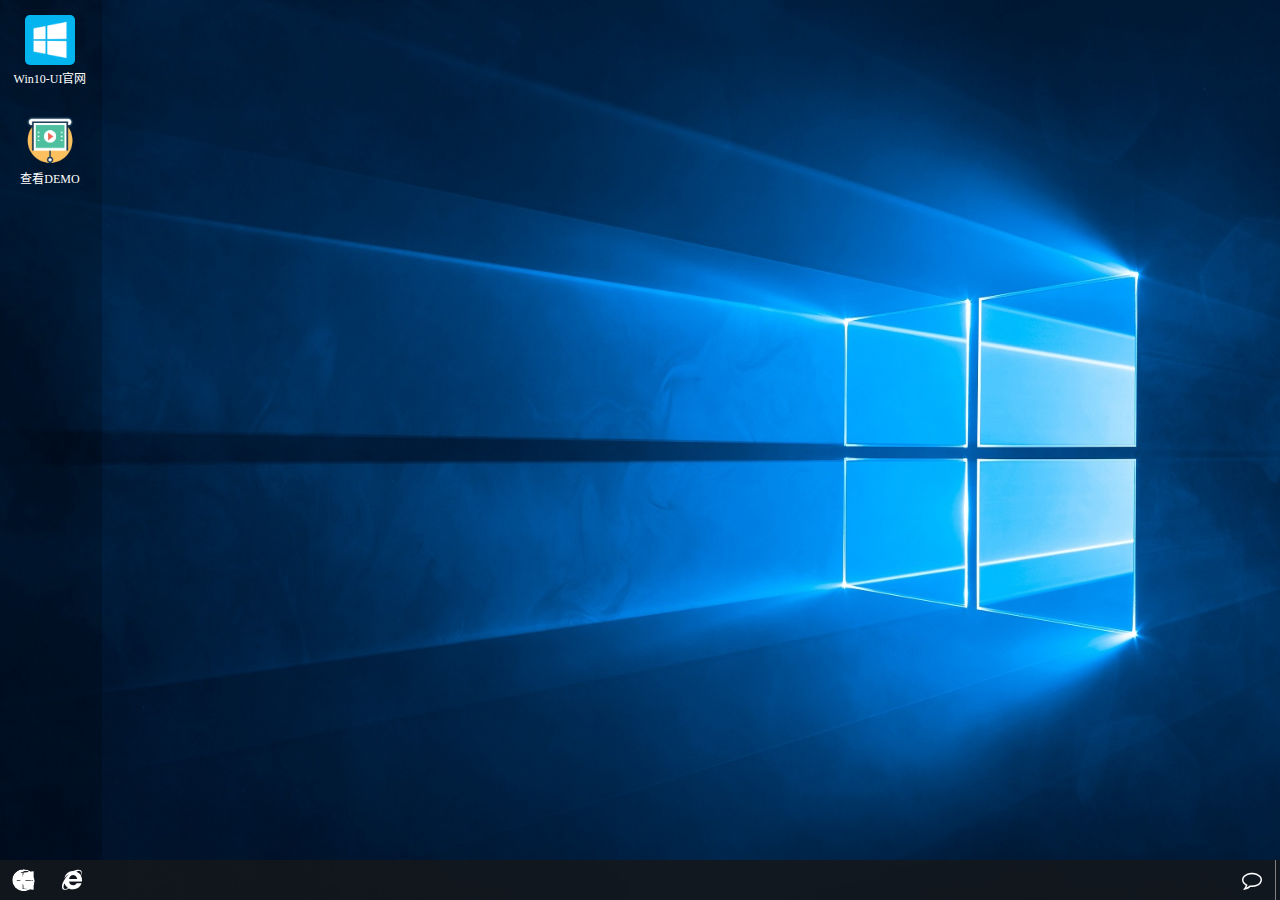
<file: index.html>
<!DOCTYPE html>
<html lang="zh-cn">
<head>
    <meta charset="utf-8">
    <meta http-equiv="X-UA-Compatible" content="IE=edge">
    <meta name="viewport" content="width=device-width,minimum-scale=1.0,maximum-scale=1.0,user-scalable=no"/>
    <title>WIN10-UI</title>
    <link rel='Shortcut Icon' type='image/x-icon' href='./img/windows.ico'>
    <script type="text/javascript" src="./js/jquery-2.2.4.min.js"></script>
    <link href="./css/animate.css" rel="stylesheet">
    <script type="text/javascript" src="./component/layer-v3.0.3/layer/layer.js"></script>
    <link rel="stylesheet" href="./component/font-awesome-4.7.0/css/font-awesome.min.css">
    <link href="./css/default.css" rel="stylesheet">
    <script type="text/javascript" src="./js/win10.js"></script>
    <style>
        * {
            font-family: "Microsoft YaHei", 微软雅黑, "MicrosoftJhengHei", 华文细黑, STHeiti, MingLiu
        }

        /*磁贴自定义样式*/
         .win10-block-content-text {
             line-height: 44px;
             text-align: center;
             font-size: 16px;
         }
    </style>
    <script>
        Win10.onReady(function () {

            //设置壁纸
            Win10.setBgUrl({
                main: './img/wallpapers/main.jpg',
                mobile: './img/wallpapers/mobile.jpg',
            });

            Win10.setAnimated([
                'animated flip',
                'animated bounceIn',
            ], 0.01);
        });
    </script>
</head>
<body>
<div id="win10">
    <div class="desktop">
        <div id="win10-shortcuts" class="shortcuts-hidden">
            <div class="shortcut"
                 onclick="Win10.openUrl('http://win10ui.yuri2.cn',
                 '<img class=\'icon\' src=\'./img/icon/win10.png\'/>Win10-UI官网')">
                <img class="icon" src="./img/icon/win10.png"/>
                <div class="title">Win10-UI官网</div>
            </div>
            <div class="shortcut" onclick="window.open('./demo.html')">
                <img class="icon" src="./img/icon/demo.png"/>
                <div class="title">查看DEMO</div>
            </div>
        </div>
        <div id="win10-desktop-scene"></div>
    </div>
    <div id="win10-menu" class="hidden">
        <div class="list win10-menu-hidden animated animated-slideOutLeft">
            <div class="item"
                 onclick="Win10.exit()">
                <i class="black icon fa fa-power-off fa-fw"></i><span class="title">关闭</span>
            </div>
        </div>
        <div class="blocks">
            <div class="menu_group">
                <div class="title">Welcome</div>
                <div class="block" loc="1,1" size="6,4">
                    <div class="content">
                        <div style="font-size:100px;line-height: 132px;margin: 0 auto ;display: block"
                             class="fa fa-fw fa-windows win10-block-content-text"></div>
                        <div class="win10-block-content-text" style="font-size: 22px">欢迎使用 Win10-UI</div>
                    </div>
                </div>
            </div>
        </div>
        <div id="win10-menu-switcher"></div>
    </div>
    <div id="win10_command_center" class="hidden_right">
        <div class="title">
            <h4 style="float: left">消息中心 </h4>
            <span id="win10_btn_command_center_clean_all">全部清除</span>
        </div>
        <div class="msgs"></div>
    </div>
    <div id="win10_task_bar">
        <div id="win10_btn_group_left" class="btn_group">
            <div id="win10_btn_win" class="btn"><span class="fa fa-windows"></span></div>
            <div class="btn" id="win10-btn-browser"><span class="fa fa-internet-explorer"></span></div>
        </div>
        <div id="win10_btn_group_middle" class="btn_group"></div>
        <div id="win10_btn_group_right" class="btn_group">
            <div class="btn" id="win10_btn_time"></div>
            <div class="btn" id="win10_btn_command"><span id="win10-msg-nof" class="fa fa-comment-o"></span></div>
            <div class="btn" id="win10_btn_show_desktop"></div>
        </div>
    </div>
</div>
</body>
</html>
</file>
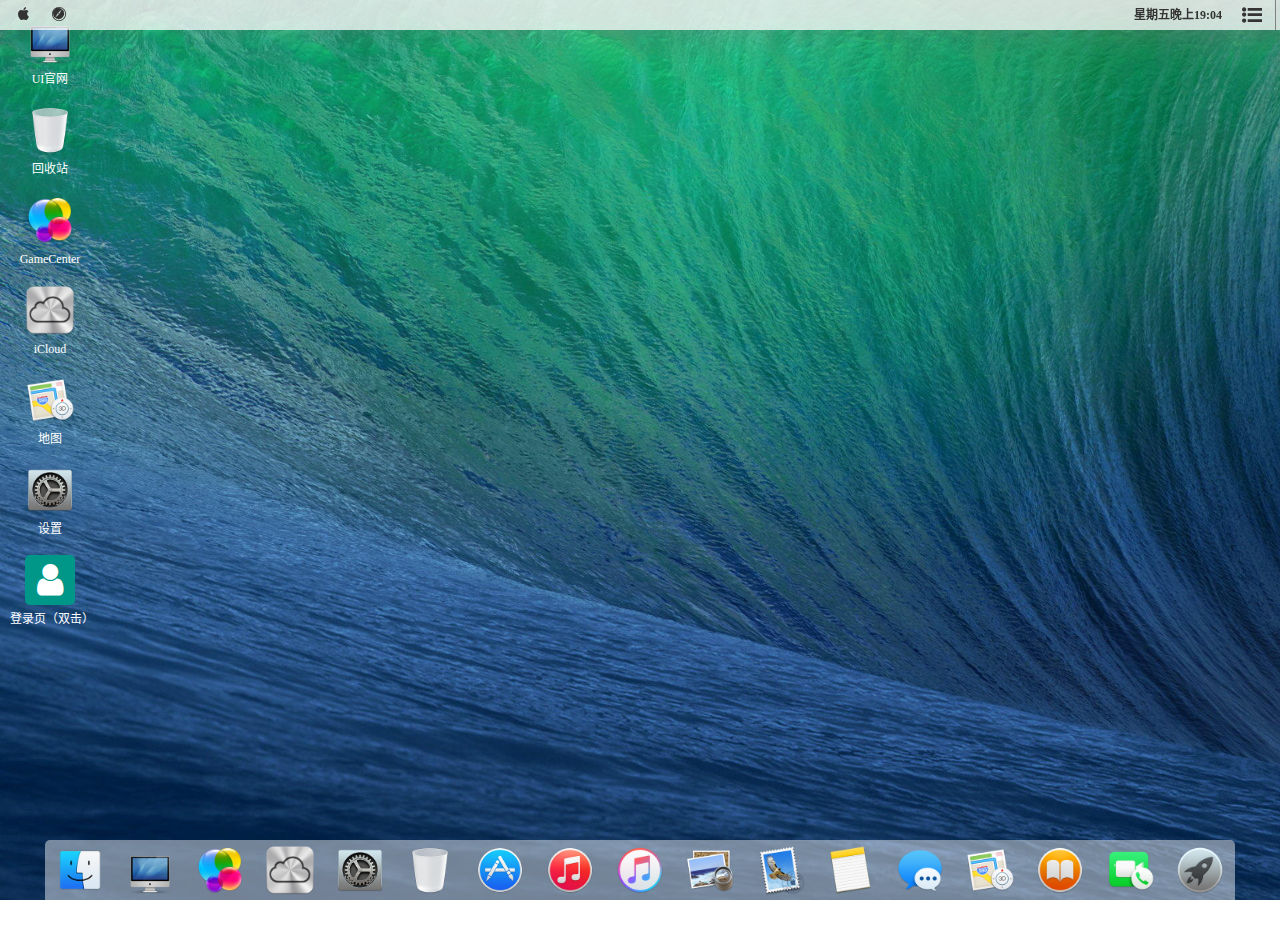
<file: mac-skip/index.html>
<!DOCTYPE html>
<html lang="zh-cn">
<head>
    <meta charset="utf-8">
    <meta http-equiv="X-UA-Compatible" content="IE=edge">
    <meta name="viewport" content="width=device-width,minimum-scale=1.0,maximum-scale=1.0,user-scalable=no"/>
    <title>mac桌面</title>
    <link rel='Shortcut Icon' type='image/x-icon' href='./img/apple.ico'>
    <script type="text/javascript" src="../js/jquery-2.2.4.min.js"></script>
    <link href="../css/animate.css" rel="stylesheet">
    <script type="text/javascript" src="../component/layer-v3.0.3/layer/layer.js"></script>
    <link rel="stylesheet" href="../component/font-awesome-4.7.0/css/font-awesome.min.css">
    <link href="./css/default.css" rel="stylesheet">
    <script type="text/javascript" src="../js/win10.js"></script>
    <style>
        * {
            font-family: "Microsoft YaHei", 微软雅黑, "MicrosoftJhengHei", 华文细黑, STHeiti, MingLiu
        }
        /*磁贴自定义样式*/
        .win10-block-content-text {
            line-height: 44px;
            text-align: center;
            font-size: 16px;
        }
    </style>
    <script>
        Win10.onReady(function () {
            //设置壁纸
            Win10.setBgUrl({
                main:'./img/wallpapers/main.jpg',
                mobile:'./img/wallpapers/mobile.jpg',
            });

            Win10.setAnimated([
                'animated flip',
                'animated bounceIn',
            ], 0.01);
			
            setTimeout(function () {
                Win10.newMsg('推荐全屏', '按下F11全屏以达到最佳视觉效果(点击进入)',function () {
                    Win10.enableFullScreen();
                })
            }, 1500);

            setTimeout(function () {
                layer.open({
                    type: 2,
                    title: '最新资讯',
                    area: ['300px', '380px'],
                    shade:0,
					skin:'win10-open-iframe',
                    offset: 'rb',
                    content: '//win10ui.yuri2.cn/src/broadcast.html'
                })
            },2000)
			
			
			//重新写mac时间
			$("#win10_btn_time").hide();
			var myDate = new Date();
		   /* var year=myDate.getFullYear();
			var week=myDate.getDay();
			var month=myDate.getMonth()+1;
			var date=myDate.getDate();
			var hours=myDate.getHours();
			var mins=myDate.getMinutes();if (mins<10){mins='0'+mins} */
			//$("#win10_btn_time").html(year+'/'+month+'/'+date+hours+':'+mins);
			var week = new Array("星期日", "星期一", "星期二", "星期三", "星期四", "星期五", "星期六")[myDate.getDay()];
			var hour=myDate.getHours();
			var mins=myDate.getMinutes();if (mins<10){mins='0'+mins}
			if (hour >= 0 && hour < 6) {
				hours='凌晨'+hour;
			}else if (hour >= 6 && hour < 8) {
				hours='早上'+hour;
			 } else if (hour >= 8 && hour < 11) {
				hours='上午'+hour;
			 } else if (hour >= 11 && hour < 13) {
				hours='中午'+hour;
			 } else if (hour >= 13 && hour < 18) {
			   hours='下午'+hour;
			 } else {
			   hours='晚上'+hour;
			 }
			$("#win10_btn_time").after('<div class="btn">'+week+hours+':'+mins+'</div>');
			
			//渲染dock
			var cell_width=74;
			var width=document.body.clientWidth ;
			var docks=$("#footer .dock li");
			var max_num=parseInt(width/cell_width)-1;
			console.log(width,docks.length,max_num);
			for (var i = 0; i < docks.length; i++) {
				if (i>max_num) {
					docks.eq(i).css('display','none');
				}else{
					docks.eq(i).css('display','list-item');
				}		
			}
			
			//窗口改大小，重新渲染
			$(window).resize(function() {
				var cell_width=74;
				var width=document.body.clientWidth ;
				var docks=$("#footer .dock li");
				var max_num=parseInt(width/cell_width)-1;
				console.log(width,docks.length,max_num);
				for (var i = 0; i < docks.length; i++) {
					if (i>max_num) {
						docks.eq(i).css('display','none');
					}else{
						docks.eq(i).css('display','list-item');
					}		
				}
			});
			
        });
		
		Win10.renderDocks=function () {
			var cell_width=74;
			var width=document.body.clientWidth ;
			var docks=$("#footer .dock li");
			var max_num=parseInt(width/cell_width)-1;
			console.log(width,docks.length,max_num);
			for (var i = 0; i < docks.length; i++) {
				if (i>max_num) {
					docks.eq(i).css('display','none');
				}else{
					docks.eq(i).css('display','list-item');
				}		
			}
		};
		
		Win10.renderShortcuts=function () {
			var h=parseInt(($("#win10 #win10-shortcuts")[0].offsetHeight-60)/90);
			var x=0,y=0;
			$("#win10 #win10-shortcuts .shortcut").each(function () {
				$(this).css({
					left:x*82+10,
					top:y*90+10,
				});
				y++;
				if(y>=h){
					y=0;
					x++;
				}
			});
		},
		
		Win10.aboutUs=function () {
        //关于我们
			layer.open({
				type: 1,
				closeBtn: 1, //不显示关闭按钮
				anim: 2,
				skin: 'win10-open-iframe',
				title: 'WinUI mac皮肤 '+this._version,
				shadeClose: true, //开启遮罩关闭
				area: ['320px', '200px'], //宽高
				content: '<div style="padding: 10px;font-size: 12px">' +
				'<p>支持组件:layer、jquery、animated.css、font-awesome</p>' +
				'<p>本皮肤由木子的忧伤、尤里2号©版权所有</p>' +
				'<p>作者邮箱:1099438829@qq.com</p>' +
				'</div>'
			});
		},
		
		
		Win10.openUrl=function (url, title,areaAndOffset) {
			if(this._countTask>12){
				layer.msg("您打开的太多了，歇会儿吧~");
				return false;
			}else{
				this._countTask++;
			}
			url=url.replace(/(^\s*)|(\s*$)/g, "");
			var preg=/^(https?:\/\/|\.\.?\/|\/\/?)/;
			if(!preg.test(url)){
				url='http://'+url;
			}
			if (!url) {
				url = '//yuri2.cn';
			}
			if (!title) {
				title = url;
			}
			var area,offset;
			if (this.isSmallScreen() || areaAndOffset==='max') {
				area = ['100%', (document.body.clientHeight - 30) + 'px'];
				offset = ['30px', '0'];
			}else if(typeof areaAndOffset ==='object'){
				area=areaAndOffset[0];
				offset=areaAndOffset[1];
			}else {
				area = ['80%', '80%'];
				var topset, leftset;
				topset = parseInt($(window).height());
				topset = (topset - (topset * 0.8)) / 2 - 30;
				leftset = parseInt($(window).width());
				leftset = (leftset - (leftset * 0.8)) / 2 - 120;
				offset = [Math.round((this._countTask % 10 * 20) + topset) + 'px', Math.round((this._countTask % 10 * 20 + 100) + leftset) + 'px'];
			}
			var index = layer.open({
				type: 2,
				shadeClose: true,
				shade: false,
				maxmin: true, //开启最大化最小化按钮
				title: title,
				content: url,
				area: area,
				offset: offset,
				isOutAnim: false,
				skin:'win10-open-iframe',
				cancel: function (index, layero) {
					$("#win10_" + index).remove();
					Win10._checkTop();
					Win10._countTask--;//回退countTask数
					Win10._renderBar();
				},
				min: function (layero) {
					layero.hide();
					$("#win10_" + index).removeClass('show');
					Win10._checkTop();
					return false;
				},
				full:function (layero) {
					layero.find('.layui-layer-min').css('display','inline-block');
					layero_opened.css('margin-top',31);
				},
			});
			$('#win10_btn_group_middle .btn.active').removeClass('active');
			var btn = $('<div id="win10_' + index + '" index="' + index + '" class="btn show active"><div class="btn_title">' + title + '</div><div class="btn_close fa fa-close"></div></div>');
			var layero_opened=Win10.getLayeroByIndex(index);
			layero_opened.css('z-index',Win10._countTask+813);
			Win10._settop(layero_opened);
			//重新定义菜单布局
			//layero_opened.find('.layui-layer-setwin').prepend('<a class="win10-btn-change-url" index="' + index + '" href="#"><span class="fa fa-chain"></span></a><a class="win10-btn-refresh" index="' + index + '" href="#"><span class="fa fa-refresh"></span></a>');
			layero_opened.find('.layui-layer-setwin').prepend('<a class="win10-btn-refresh" index="' + index + '" href="#"></a>');
			layero_opened.find('.layui-layer-setwin .layui-layer-max').click(function () {
				setTimeout(function () {
					var height=layero_opened.css('height');
					height=parseInt(height.replace('px',''));
					if (height>=document.body.clientHeight){
					   layero_opened.css('height',height-30);
					   layero_opened.find('.layui-layer-content').css('height',height-72);
					   layero_opened.find('.layui-layer-content iframe').css('height',height-72);
					}
				},300);

			});
			$("#win10_btn_group_middle").append(btn);
			Win10._renderBar();
			btn.click(function () {
				var index = $(this).attr('index');
				var layero = Win10.getLayeroByIndex(index);
				var settop=function () {
					//置顶窗口
					var max_zindex=0;
					$(".win10-open-iframe").each(function () {
						z=parseInt($(this).css('z-index'));
						$(this).css('z-index',z-1);
						if(z>max_zindex){max_zindex=z;}
					});
					layero.css('z-index',max_zindex+1);
				};
				if ($(this).hasClass('show')) {
					if($(this).hasClass('active')){
						$(this).removeClass('active');
						$(this).removeClass('show');
						Win10._checkTop();
						layero.hide();
					}else{
						$('#win10_btn_group_middle .btn.active').removeClass('active');
						$(this).addClass('active');
						Win10._settop(layero);
					}
				} else {
					$(this).addClass('show');
					$('#win10_btn_group_middle .btn.active').removeClass('active');
					$(this).addClass('active');
					Win10._settop(layero);
					layero.show();
					// layero.find('.layui-layer-resize').click();
				}
			});


			Win10._iframeOnClick.track(layero_opened.find('iframe:first')[0], function() {
				if(Object.getOwnPropertyNames(Win10._iframe_click_lock_children).length===0){
					Win10._settop(layero_opened);
					Win10._checkTop();
				}else{
					console.log('click locked');
				}
			});

			this.menuClose();
			this.commandCenterClose();
			return index;
		};
    </script>
	
	<script>
	$(function () {
		
	})	
</script>
</head>
<body>
<div id="win10">
    <div class="desktop">
        <div id="win10-shortcuts" class="shortcuts-hidden">
            <div class="shortcut" onclick="Win10.openUrl('http://win10ui.yuri2.cn','<img class=\'icon\' src=\'./img/icon/computer.png\'/>UI官网')">
                <img class="icon" src="./img/icon/computer.png"/>
                <div class="title">UI官网</div>
            </div>
			<div class="shortcut" onclick="Win10.openUrl('http://win10ui.yuri2.cn','<img class=\'icon\' src=\'./img/icon/trashicon.png\'/>回收站')">
                <img class="icon" src="./img/icon/trashicon.png"/>
                <div class="title">回收站</div>
            </div>
            <div class="shortcut" onclick="Win10.openUrl('win10ui.yuri2.cn/src/doc.php','<img class=\'icon\' src=\'./img/icon/gamecenter.png\'/>GameCenter')">
                <img class="icon" src="./img/icon/gamecenter.png"/>
                <div class="title">GameCenter</div>
            </div>
            <div class="shortcut" onclick="window.open('https://github.com/yuri2peter/win10-ui')">
                <img class="icon" src="./img/icon/icloud.png"/>
                <div class="title">iCloud</div>
            </div>
            <div class="shortcut" onclick="Win10.openUrl('https://www.oschina.net/p/win10-ui','<img class=\'icon\' src=\'./img/icon/maps.png\'/>Map')">
                <img class="icon" src="./img/icon/maps.png"/>
                <div class="title">地图</div>
            </div>
            <div class="shortcut" onclick="window.open('https://github.com/yuri2peter/win10-ui/archive/master.zip')">
                <img class="icon" src="./img/icon/prefapp.png"/>
                <div class="title">设置</div>
            </div>
            <div class="shortcut" ondblclick='Win10.openUrl("./maclogin.html","<i class=\"fa fa-user icon black-green\"></i>登录页")'>
                <i class="fa fa-user icon black-green"></i>
                <div class="title">登录页（双击）</div>
            </div>
        </div>
    </div>
    <div id="win10-menu" class="hidden">
        <div class="list win10-menu-hidden animated animated-slideOutLeft">
            <div class="item"><i class="icon fa fa-wrench fa-fw"></i><span>API测试</span></div>
            <div class="sub-item" onclick="Win10.openUrl('./child.html','子页')">父子页沟通</div>
            <div class="sub-item" onclick="Win10.commandCenterOpen()">打开消息中心</div>
            <div class="sub-item" onclick="Win10.newMsg('API测试','通过API可以发送消息至消息中心，自定义标题与内容(点击我试试)',function() {alert('click')})">发送带回调的消息</div>
            <div class="sub-item" onclick="Win10.menuClose()">关闭菜单</div>
            <div class="item" ><i class="icon fa fa-gavel fa-fw"></i>辅助工具</div>
            <div class="sub-item" onclick="Win10.openUrl('win10ui.yuri2.cn/src/tools/builder-shortcut.html','图标代码生成器')">桌面图标代码生成器</div>
            <div class="sub-item" onclick="Win10.openUrl('win10ui.yuri2.cn/src/tools/builder-tile.html','磁贴代码生成器')">磁贴代码生成器</div>
            <div class="sub-item" onclick="Win10.openUrl('win10ui.yuri2.cn/src/tools/builder-menu.html','菜单代码生成器')">菜单代码生成器</div>
            <div class="item" onclick="Win10.aboutUs()"><i class="icon fa fa-star fa-fw"></i>关于</div>
            <div class="item" onclick=" Win10.exit();"><i class="icon fa fa-window-close fa-fw"></i>关闭</div>
        </div>
    </div>
    <div id="win10_command_center" class="hidden_right">
        <div class="title">
            <h4 style="float: left">消息中心 </h4>
            <span id="win10_btn_command_center_clean_all">全部清除</span>
        </div>
        <div class="msgs"></div>
    </div>
    <div id="win10_task_bar">
        <div id="win10_btn_group_left" class="btn_group">
            <div id="win10_btn_win" class="btn"><span class="fa fa-apple"></span></div>
            <div class="btn" id="win10-btn-browser"><span class="fa fa-safari"></span></div>
        </div>
        <div id="win10_btn_group_middle" class="btn_group"></div>
        <div id="win10_btn_group_right" class="btn_group">
            <div class="btn" id="win10_btn_time">
                <!--0:00<br/>-->
                <!--1993/8/13-->
            </div>
            <div class="btn" id="win10_btn_command"><span id="win10-msg-nof" class="fa fa-list-ul"></span></div>
            <div class="btn" id="win10_btn_show_desktop"></div>
        </div>
    </div>
	<div id="footer">
        <div class="dock">
            <ul>
                <li><a href="#"> <img src="./img/icon/finder.png"></a></li>
                <li><a onclick="Win10.openUrl('http://win10ui.yuri2.cn','<img class=\'icon\' src=\'./img/icon/computer.png\'/>我的电脑')"> <img src="./img/icon/computer.png"></a></li>
                <li><a href="#"> <img src="./img/icon/gamecenter.png"></a></li>
				<li><a href="#"> <img src="./img/icon/icloud.png"></a></li>
				<li><a href="#"> <img src="./img/icon/prefapp.png"></a></li>
				<li><a href="#"> <img src="./img/icon/trashicon.png"></a></li>
				<li><a href="#"> <img src="./img/icon/appstore.png"></a></li>
				<li><a href="#"> <img src="./img/icon/iTunes.png"></a></li>
				<li><a href="#"> <img src="./img/icon/imusic.png"></a></li>
				<li><a href="#"> <img src="./img/icon/preview.png"></a></li>
				<li><a href="#"> <img src="./img/icon/mail.png"></a></li>
				<li><a href="#"> <img src="./img/icon/notes.png"></a></li>
				<li><a href="#"> <img src="./img/icon/messages.png"></a></li>
				<li><a href="#"> <img src="./img/icon/maps.png"></a></li>
				<li><a href="#"> <img src="./img/icon/ibooks.png"></a></li>
				<li><a href="#"> <img src="./img/icon/facetime.png"></a></li>
				<li><a href="#"> <img src="./img/icon/launchpad.png"></a></li>
            </ul>
        </div>
    </div>
</div>
</body>
</html>
</file>
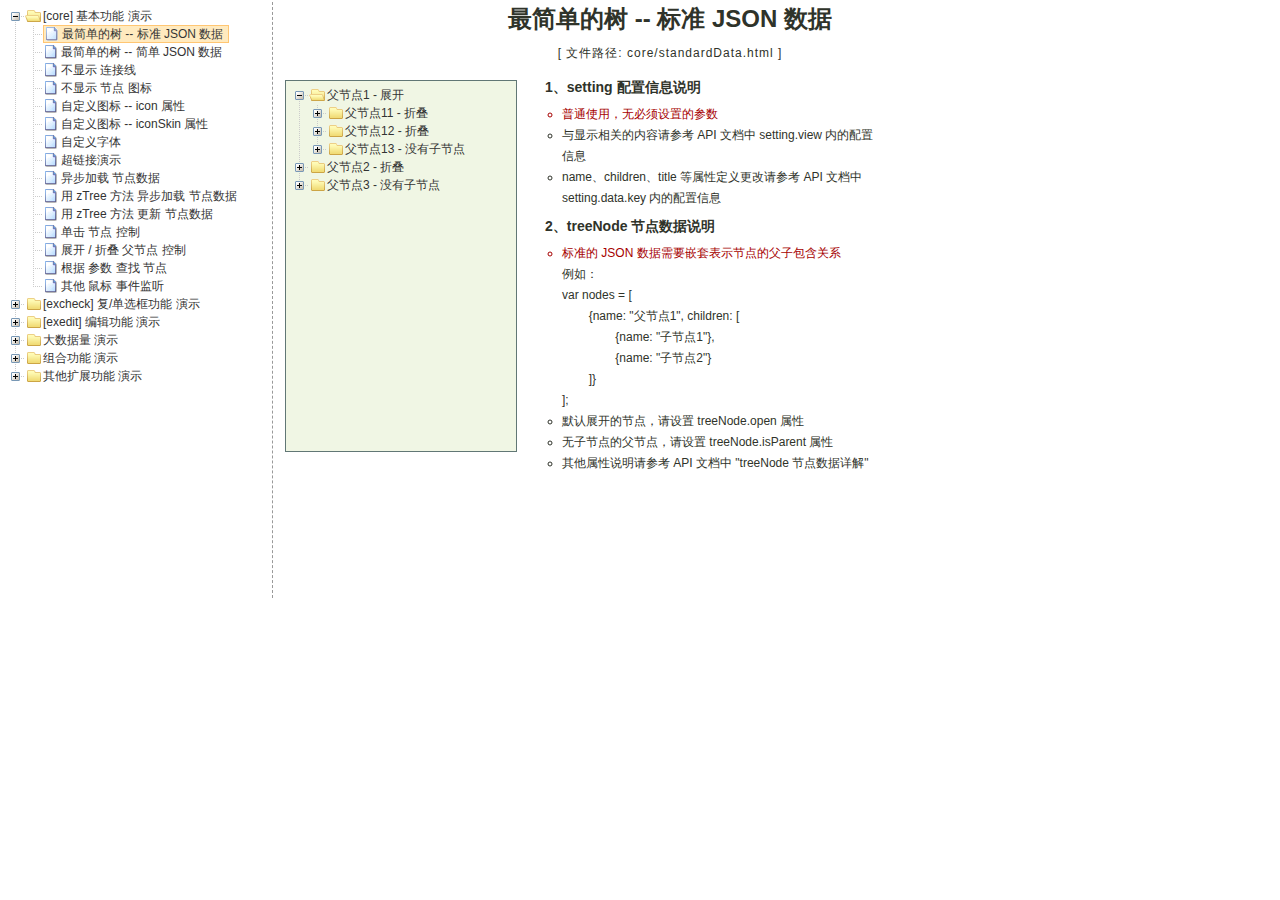
<file: zTree_v3-master/demo/cn/index.html>
<!DOCTYPE HTML PUBLIC "-//W3C//DTD HTML 4.01//EN" "http://www.w3.org/TR/html4/strict.dtd">
<HTML>
 <HEAD>
  <TITLE> ZTREE DEMO </TITLE>
  <meta http-equiv="content-type" content="text/html; charset=UTF-8">
  <link rel="stylesheet" href="../../css/zTreeStyle/zTreeStyle.css" type="text/css">
  <style>
	body {
	background-color: white;
	margin:0; padding:0;
	text-align: center;
	}
	div, p, table, th, td {
		list-style:none;
		margin:0; padding:0;
		color:#333; font-size:12px;
		font-family:dotum, Verdana, Arial, Helvetica, AppleGothic, sans-serif;
	}
	#testIframe {margin-left: 10px;}
  </style>
<script type="text/javascript" src="../../js/jquery-1.4.4.min.js"></script>
<script type="text/javascript" src="../../js/jquery.ztree.core.js"></script>
  <SCRIPT type="text/javascript" >
  <!--
	var zTree;
	var demoIframe;

	var setting = {
		view: {
			dblClickExpand: false,
			showLine: true,
			selectedMulti: false
		},
		data: {
			simpleData: {
				enable:true,
				idKey: "id",
				pIdKey: "pId",
				rootPId: ""
			}
		},
		callback: {
			beforeClick: function(treeId, treeNode) {
				var zTree = $.fn.zTree.getZTreeObj("tree");
				if (treeNode.isParent) {
					zTree.expandNode(treeNode);
					return false;
				} else {
					demoIframe.attr("src",treeNode.file + ".html");
					return true;
				}
			}
		}
	};

	var zNodes =[
		{id:1, pId:0, name:"[core] 基本功能 演示", open:true},
		{id:101, pId:1, name:"最简单的树 --  标准 JSON 数据", file:"core/standardData"},
		{id:102, pId:1, name:"最简单的树 --  简单 JSON 数据", file:"core/simpleData"},
		{id:103, pId:1, name:"不显示 连接线", file:"core/noline"},
		{id:104, pId:1, name:"不显示 节点 图标", file:"core/noicon"},
		{id:105, pId:1, name:"自定义图标 --  icon 属性", file:"core/custom_icon"},
		{id:106, pId:1, name:"自定义图标 --  iconSkin 属性", file:"core/custom_iconSkin"},
		{id:107, pId:1, name:"自定义字体", file:"core/custom_font"},
		{id:115, pId:1, name:"超链接演示", file:"core/url"},
		{id:108, pId:1, name:"异步加载 节点数据", file:"core/async"},
		{id:109, pId:1, name:"用 zTree 方法 异步加载 节点数据", file:"core/async_fun"},
		{id:110, pId:1, name:"用 zTree 方法 更新 节点数据", file:"core/update_fun"},
		{id:111, pId:1, name:"单击 节点 控制", file:"core/click"},
		{id:112, pId:1, name:"展开 / 折叠 父节点 控制", file:"core/expand"},
		{id:113, pId:1, name:"根据 参数 查找 节点", file:"core/searchNodes"},
		{id:114, pId:1, name:"其他 鼠标 事件监听", file:"core/otherMouse"},

		{id:2, pId:0, name:"[excheck] 复/单选框功能 演示", open:false},
		{id:201, pId:2, name:"Checkbox 勾选操作", file:"excheck/checkbox"},
		{id:206, pId:2, name:"Checkbox nocheck 演示", file:"excheck/checkbox_nocheck"},
		{id:207, pId:2, name:"Checkbox chkDisabled 演示", file:"excheck/checkbox_chkDisabled"},
		{id:208, pId:2, name:"Checkbox halfCheck 演示", file:"excheck/checkbox_halfCheck"},
		{id:202, pId:2, name:"Checkbox 勾选统计", file:"excheck/checkbox_count"},
		{id:203, pId:2, name:"用 zTree 方法 勾选 Checkbox", file:"excheck/checkbox_fun"},
		{id:204, pId:2, name:"Radio 勾选操作", file:"excheck/radio"},
		{id:209, pId:2, name:"Radio nocheck 演示", file:"excheck/radio_nocheck"},
		{id:210, pId:2, name:"Radio chkDisabled 演示", file:"excheck/radio_chkDisabled"},
		{id:211, pId:2, name:"Radio halfCheck 演示", file:"excheck/radio_halfCheck"},
		{id:205, pId:2, name:"用 zTree 方法 勾选 Radio", file:"excheck/radio_fun"},

		{id:3, pId:0, name:"[exedit] 编辑功能 演示", open:false},
		{id:301, pId:3, name:"拖拽 节点 基本控制", file:"exedit/drag"},
		{id:302, pId:3, name:"拖拽 节点 高级控制", file:"exedit/drag_super"},
		{id:303, pId:3, name:"用 zTree 方法 移动 / 复制 节点", file:"exedit/drag_fun"},
		{id:304, pId:3, name:"基本 增 / 删 / 改 节点", file:"exedit/edit"},
		{id:305, pId:3, name:"高级 增 / 删 / 改 节点", file:"exedit/edit_super"},
		{id:306, pId:3, name:"用 zTree 方法 增 / 删 / 改 节点", file:"exedit/edit_fun"},
		{id:307, pId:3, name:"异步加载 & 编辑功能 共存", file:"exedit/async_edit"},
		{id:308, pId:3, name:"多棵树之间 的 数据交互", file:"exedit/multiTree"},

		{id:4, pId:0, name:"大数据量 演示", open:false},
		{id:401, pId:4, name:"一次性加载大数据量", file:"bigdata/common"},
		{id:402, pId:4, name:"分批异步加载大数据量", file:"bigdata/diy_async"},
		{id:403, pId:4, name:"分批异步加载大数据量", file:"bigdata/page"},

		{id:5, pId:0, name:"组合功能 演示", open:false},
		{id:501, pId:5, name:"冻结根节点", file:"super/oneroot"},
		{id:502, pId:5, name:"单击展开/折叠节点", file:"super/oneclick"},
		{id:503, pId:5, name:"保持展开单一路径", file:"super/singlepath"},
		{id:504, pId:5, name:"添加 自定义控件", file:"super/diydom"},
		{id:505, pId:5, name:"checkbox / radio 共存", file:"super/checkbox_radio"},
		{id:506, pId:5, name:"左侧菜单", file:"super/left_menu"},
		{id:513, pId:5, name:"OutLook 风格", file:"super/left_menuForOutLook"},
		{id:515, pId:5, name:"Awesome 风格", file:"super/awesome"},
		{id:514, pId:5, name:"Metro 风格", file:"super/metro"},
		{id:507, pId:5, name:"下拉菜单", file:"super/select_menu"},
		{id:509, pId:5, name:"带 checkbox 的多选下拉菜单", file:"super/select_menu_checkbox"},
		{id:510, pId:5, name:"带 radio 的单选下拉菜单", file:"super/select_menu_radio"},
		{id:508, pId:5, name:"右键菜单 的 实现", file:"super/rightClickMenu"},
		{id:511, pId:5, name:"与其他 DOM 拖拽互动", file:"super/dragWithOther"},
		{id:512, pId:5, name:"异步加载模式下全部展开", file:"super/asyncForAll"},

		{id:6, pId:0, name:"其他扩展功能 演示", open:false},
		{id:601, pId:6, name:"隐藏普通节点", file:"exhide/common"},
		{id:602, pId:6, name:"配合 checkbox 的隐藏", file:"exhide/checkbox"},
		{id:603, pId:6, name:"配合 radio 的隐藏", file:"exhide/radio"}
	];

	$(document).ready(function(){
		var t = $("#tree");
		t = $.fn.zTree.init(t, setting, zNodes);
		demoIframe = $("#testIframe");
		demoIframe.bind("load", loadReady);
		var zTree = $.fn.zTree.getZTreeObj("tree");
		zTree.selectNode(zTree.getNodeByParam("id", 101));

	});

	function loadReady() {
		var bodyH = demoIframe.contents().find("body").get(0).scrollHeight,
		htmlH = demoIframe.contents().find("html").get(0).scrollHeight,
		maxH = Math.max(bodyH, htmlH), minH = Math.min(bodyH, htmlH),
		h = demoIframe.height() >= maxH ? minH:maxH ;
		if (h < 530) h = 530;
		demoIframe.height(h);
	}

  //-->
  </SCRIPT>
 </HEAD>

<BODY>
<TABLE border=0 height=600px align=left>
	<TR>
		<TD width=260px align=left valign=top style="BORDER-RIGHT: #999999 1px dashed">
			<ul id="tree" class="ztree" style="width:260px; overflow:auto;"></ul>
		</TD>
		<TD width=770px align=left valign=top><IFRAME ID="testIframe" Name="testIframe" FRAMEBORDER=0 SCROLLING=AUTO width=100%  height=600px SRC="core/standardData.html"></IFRAME></TD>
	</TR>
</TABLE>

</BODY>
</HTML>
</file>
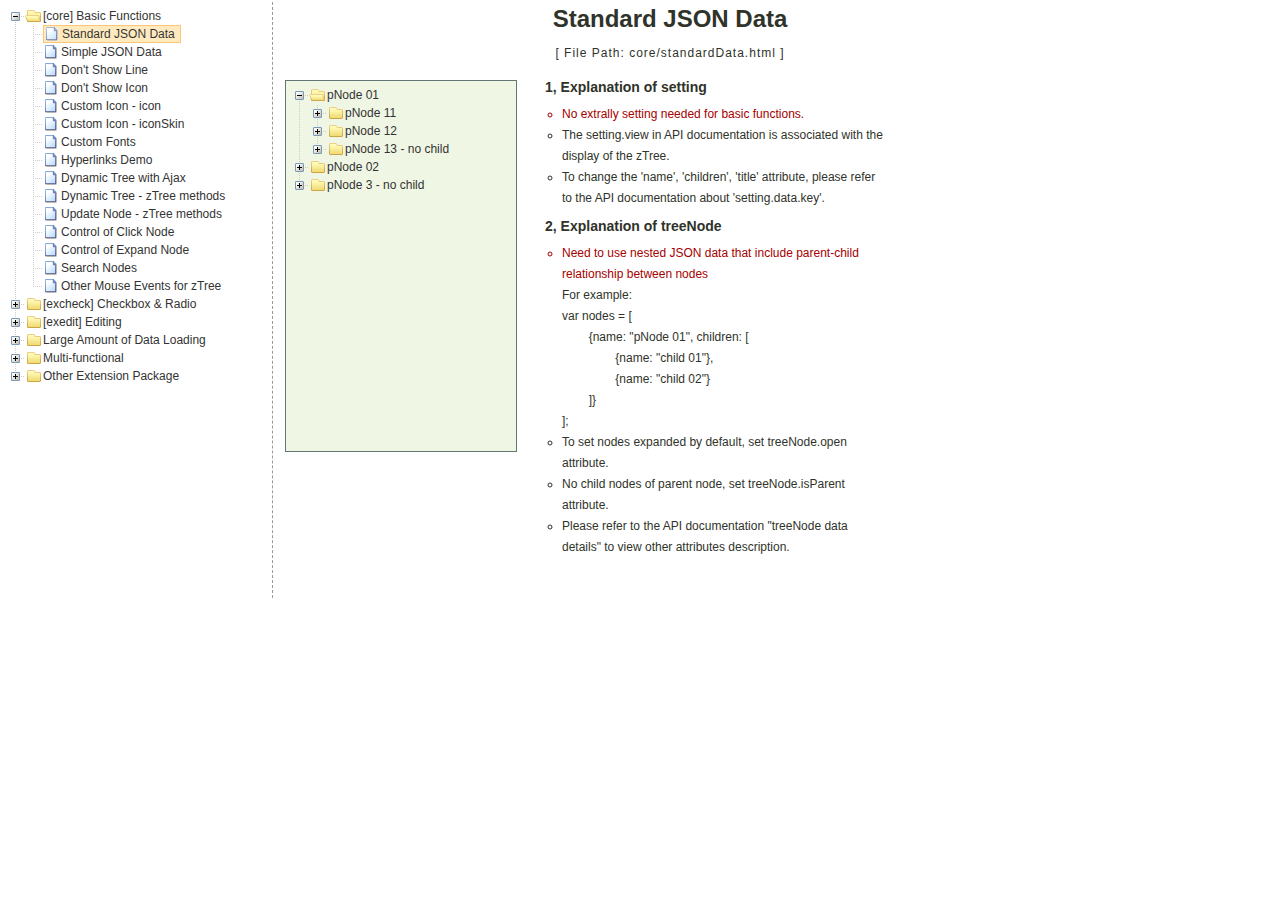
<file: zTree_v3-master/demo/en/index.html>
<!DOCTYPE HTML PUBLIC "-//W3C//DTD HTML 4.01//EN" "http://www.w3.org/TR/html4/strict.dtd">
<HTML>
 <HEAD>
  <TITLE> ZTREE DEMO </TITLE>
  <meta http-equiv="content-type" content="text/html; charset=UTF-8">
  <link rel="stylesheet" href="../../css/zTreeStyle/zTreeStyle.css" type="text/css">
  <style>
	body {
	background-color: white;
	margin:0; padding:0;
	text-align: center;
	}
	div, p, table, th, td {
		list-style:none; 
		margin:0; padding:0; 
		color:#333; font-size:12px; 
		font-family:dotum, Verdana, Arial, Helvetica, AppleGothic, sans-serif;
	}
	#testIframe {margin-left: 10px;}
  </style>
<script type="text/javascript" src="../../js/jquery-1.4.4.min.js"></script>
<script type="text/javascript" src="../../js/jquery.ztree.core.js"></script>
  <SCRIPT type="text/javascript" >
  <!--
	var zTree;
	var demoIframe;

	var setting = {
		view: {
			dblClickExpand: false,
			showLine: true,
			selectedMulti: false
		},
		data: {
			simpleData: {
				enable:true,
				idKey: "id",
				pIdKey: "pId",
				rootPId: ""
			}
		},
		callback: {
			beforeClick: function(treeId, treeNode) {
				var zTree = $.fn.zTree.getZTreeObj("tree");
				if (treeNode.isParent) {
					zTree.expandNode(treeNode);
					return false;
				} else {
					demoIframe.attr("src",treeNode.file + ".html");
					return true;
				}
			}
		}
	};

	var zNodes = [
		{id:1, pId:0, name:"[core] Basic Functions", open:false},
		{id:101, pId:1, name:"Standard JSON Data", file:"core/standardData"},
		{id:102, pId:1, name:"Simple JSON Data", file:"core/simpleData"},
		{id:103, pId:1, name:"Don't Show Line", file:"core/noline"},
		{id:104, pId:1, name:"Don't Show Icon", file:"core/noicon"},
		{id:105, pId:1, name:"Custom Icon - icon", file:"core/custom_icon"},
		{id:106, pId:1, name:"Custom Icon - iconSkin", file:"core/custom_iconSkin"},
		{id:107, pId:1, name:"Custom Fonts", file:"core/custom_font"},
		{id:115, pId:1, name:"Hyperlinks Demo", file:"core/url"},
		{id:108, pId:1, name:"Dynamic Tree with Ajax", file:"core/async"},
		{id:109, pId:1, name:"Dynamic Tree - zTree methods", file:"core/async_fun"},
		{id:110, pId:1, name:"Update Node - zTree methods", file:"core/update_fun"},
		{id:111, pId:1, name:"Control of Click Node", file:"core/click"},
		{id:112, pId:1, name:"Control of Expand Node", file:"core/expand"},
		{id:113, pId:1, name:"Search Nodes", file:"core/searchNodes"},
		{id:114, pId:1, name:"Other Mouse Events for zTree", file:"core/otherMouse"},

		{id:2, pId:0, name:"[excheck] Checkbox & Radio", open:false},
		{id:201, pId:2, name:"Checkbox Operation", file:"excheck/checkbox"},
		{id:206, pId:2, name:"Checkbox nocheck Demo", file:"excheck/checkbox_nocheck"},
		{id:207, pId:2, name:"Checkbox chkDisabled Demo", file:"excheck/checkbox_chkDisabled"},
		{id:208, pId:2, name:"Checkbox halfCheck Demo", file:"excheck/checkbox_halfCheck"},
		{id:202, pId:2, name:"Statistics Checkbox is Checked", file:"excheck/checkbox_count"},
		{id:203, pId:2, name:"Checkbox - zTree methods", file:"excheck/checkbox_fun"},
		{id:204, pId:2, name:"Radio Operation", file:"excheck/radio"},
		{id:209, pId:2, name:"Radio nocheck Demo", file:"excheck/radio_nocheck"},
		{id:210, pId:2, name:"Radio chkDisabled Demo", file:"excheck/radio_chkDisabled"},
		{id:211, pId:2, name:"Radio halfCheck Demo", file:"excheck/radio_halfCheck"},
		{id:205, pId:2, name:"Radio - zTree methods", file:"excheck/radio_fun"},

		{id:3, pId:0, name:"[exedit] Editing", open:false},
		{id:301, pId:3, name:"Normal Drag Node Operation", file:"exedit/drag"},
		{id:302, pId:3, name:"Advanced Drag Node Operation", file:"exedit/drag_super"},
		{id:303, pId:3, name:"Move / Copy - zTree methods", file:"exedit/drag_fun"},
		{id:304, pId:3, name:"Basic Edit Nodes", file:"exedit/edit"},
		{id:305, pId:3, name:"Advanced Edit Nodes", file:"exedit/edit_super"},
		{id:306, pId:3, name:"Edit Nodes - zTree methods", file:"exedit/edit_fun"},
		{id:307, pId:3, name:"Editing Dynamic Tree", file:"exedit/async_edit"},
		{id:308, pId:3, name:"Multiple Trees", file:"exedit/multiTree"},

		{id:4, pId:0, name:"Large Amount of Data Loading", open:false},
		{id:401, pId:4, name:"One-time Large Data Loading", file:"bigdata/common"},
		{id:402, pId:4, name:"Loading Data in Batches", file:"bigdata/diy_async"},
		{id:403, pId:4, name:"Loading Data By Pagination", file:"bigdata/page"},

		{id:5, pId:0, name:"Multi-functional", open:false},
		{id:501, pId:5, name:"Freeze the Root Node", file:"super/oneroot"},
		{id:502, pId:5, name:"Click to Expand Node", file:"super/oneclick"},
		{id:503, pId:5, name:"Keep Single Path", file:"super/singlepath"},
		{id:504, pId:5, name:"Adding Custom DOM", file:"super/diydom"},
		{id:505, pId:5, name:"Checkbox / Radio Coexistence", file:"super/checkbox_radio"},
		{id:506, pId:5, name:"Left Menu", file:"super/left_menu"},
		{id:513, pId:5, name:"OutLook Style", file:"super/left_menuForOutLook"},
        {id:515, pId:5, name:"Awesome Style", file:"super/awesome"},
        {id:514, pId:5, name:"Metro Style", file:"super/metro"},
		{id:507, pId:5, name:"Drop-down Menu", file:"super/select_menu"},
		{id:509, pId:5, name:"Drop-down Menu with checkbox", file:"super/select_menu_checkbox"},
		{id:510, pId:5, name:"Drop-down Menu with radio", file:"super/select_menu_radio"},
		{id:508, pId:5, name:"Right-click Menu", file:"super/rightClickMenu"},
		{id:511, pId:5, name:"Drag With Other DOMs", file:"super/dragWithOther"},
		{id:512, pId:5, name:"Expand All Nodes with Async", file:"super/asyncForAll"},

		{id:6, pId:0, name:"Other Extension Package", open:false},
		{id:601, pId:6, name:"hide ordinary node", file:"exhide/common"},
		{id:602, pId:6, name:"hide with checkbox mode", file:"exhide/checkbox"},
		{id:603, pId:6, name:"hide with radio mode", file:"exhide/radio"}
	];

	$(document).ready(function(){
		var t = $("#tree");
		t = $.fn.zTree.init(t, setting, zNodes);
		demoIframe = $("#testIframe");
		demoIframe.bind("load", loadReady);
		var zTree = $.fn.zTree.getZTreeObj("tree");
		zTree.selectNode(zTree.getNodeByParam("id", 101));
	
	});

	function loadReady() {
		var bodyH = demoIframe.contents().find("body").get(0).scrollHeight,
		htmlH = demoIframe.contents().find("html").get(0).scrollHeight,
		maxH = Math.max(bodyH, htmlH), minH = Math.min(bodyH, htmlH),
		h = demoIframe.height() >= maxH ? minH:maxH ;
		if (h < 530) h = 530;
		demoIframe.height(h);
	}

  //-->
  </SCRIPT>
 </HEAD>

<BODY>
<TABLE border=0 height=600px align=left>
	<TR>
		<TD width=260px align=left valign=top style="BORDER-RIGHT: #999999 1px dashed">
			<ul id="tree" class="ztree" style="width:260px; overflow:auto;"></ul>
		</TD>
		<TD width=770px align=left valign=top><IFRAME ID="testIframe" Name="testIframe" FRAMEBORDER=0 SCROLLING=AUTO width=100%  height=600px SRC="core/standardData.html"></IFRAME></TD>
	</TR>
</TABLE>

 </BODY>
</HTML>
</file>
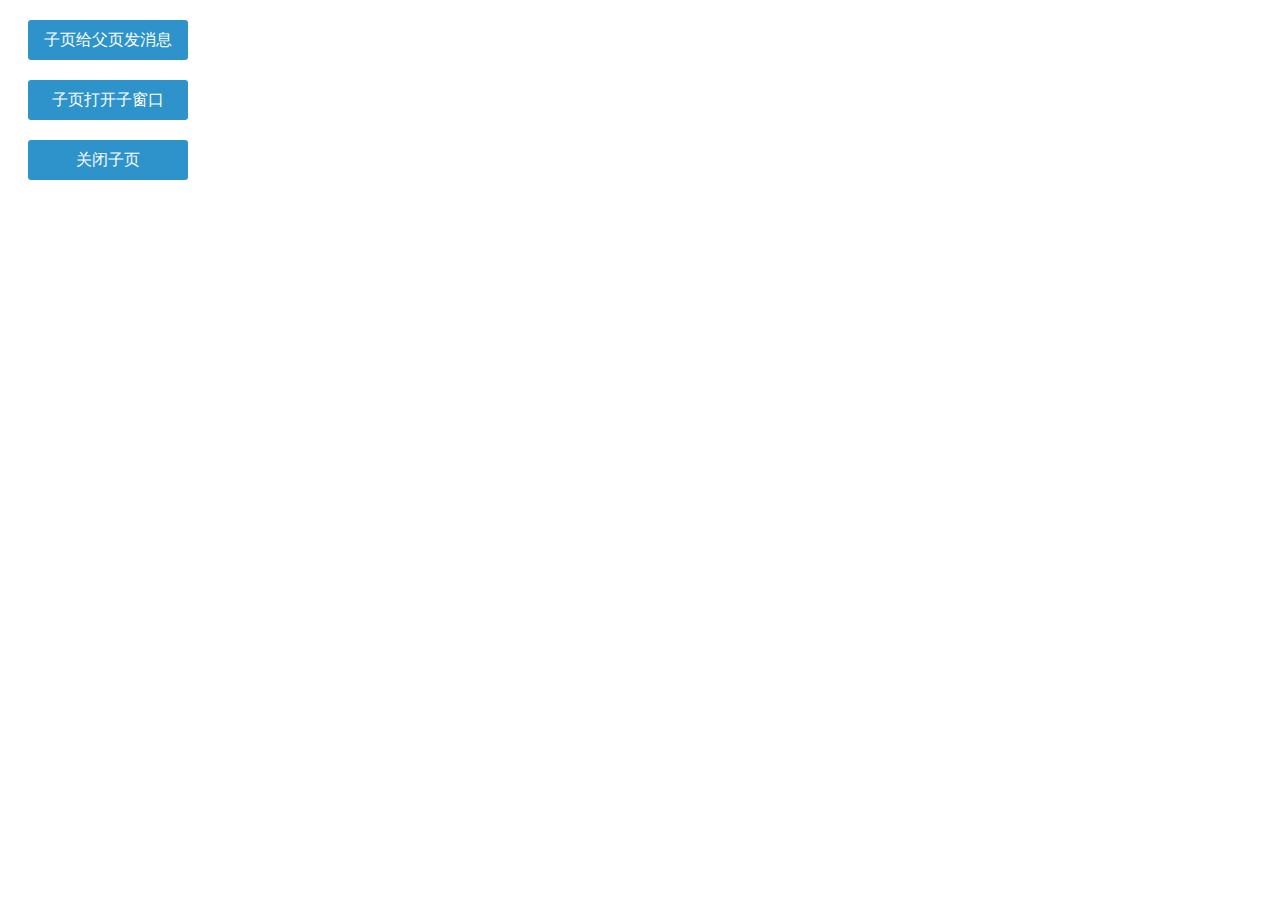
<file: child.html>
<!DOCTYPE html>
<html lang="en">
<head>
    <meta charset="UTF-8">
    <title>子页测试</title>
    <script src="./js/jquery-2.2.4.min.js"></script>
    <script src="./js/win10.child.js"></script>
    <style>
        .btn{
            margin: 20px;
            width: 160px;
            height: 40px;
            line-height: 40px;
            font-size: 16px;
            color: white;
            background-color: #2D93CA;
            border-radius: 3px;
            transition: all 0.5s;
            cursor: pointer;
            text-align: center;
        }
        .btn:hover{
            background-color: #256d95;
        }
    </style>
    <script>
        function f1() {
            Win10_child.newMsg('子页的问候','这是从iframe页调用APi发送的消息哦');
        }
        function f2() {
            Win10_child.openUrl('http://win10ui.yuri2.cn','<img class=\'icon\' src=\'./img/icon/win10.png\'/>Win10-UI官网')
        }
        function f3() {
            Win10_child.close();
        }
    </script>
</head>
<body>
    <div class="btn" onclick="f1()">子页给父页发消息</div>
    <div class="btn" onclick="f2()">子页打开子窗口</div>
    <div class="btn" onclick="f3()">关闭子页</div>
</body>
</html>
</file>
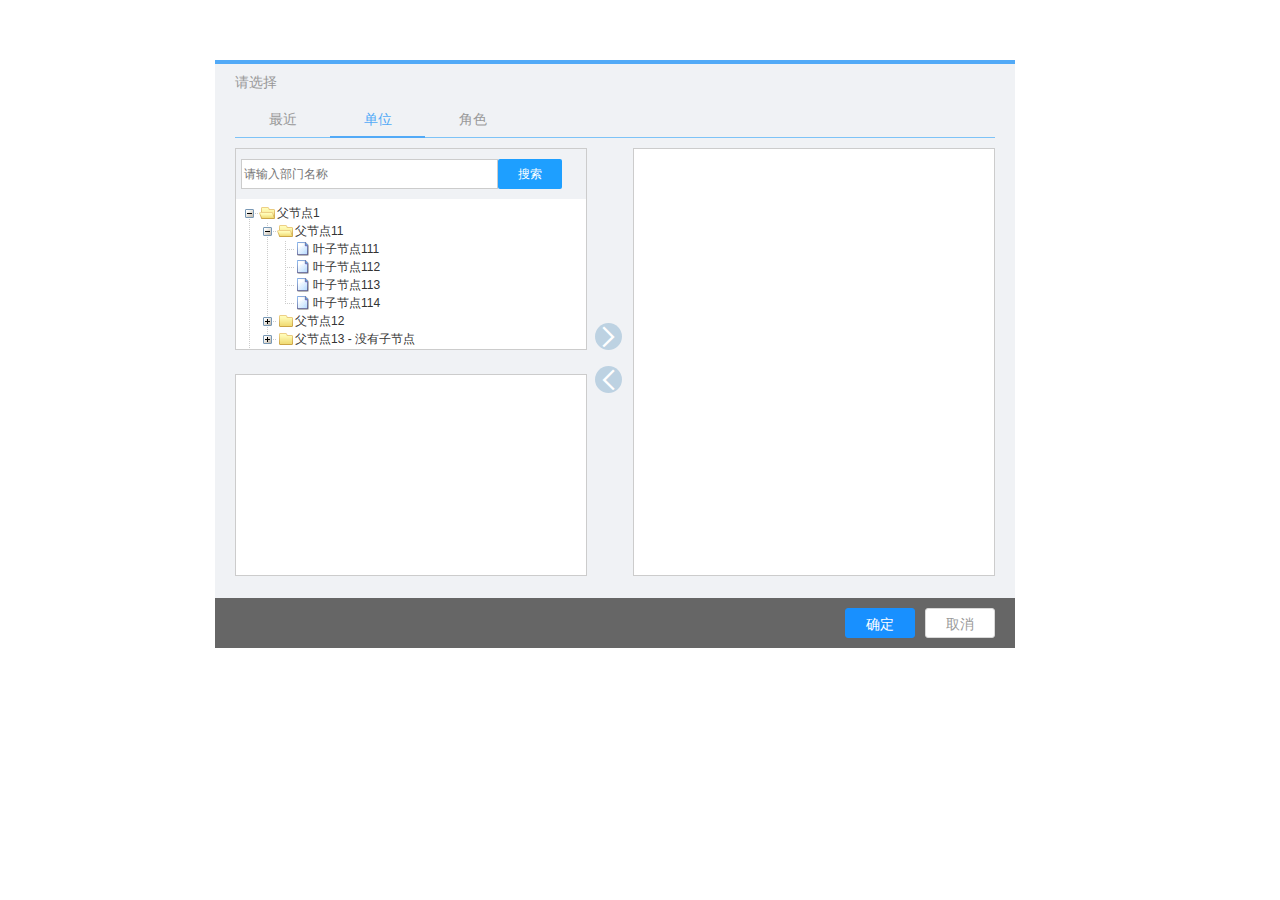
<file: left_right_switch.html>
<!DOCTYPE html>
<html lang="en">
<head>
    <meta charset="UTF-8">
    <title>left_right_switch</title>
    <link rel="stylesheet" href="layui/css/layui.css">
    <script src="layui/layui.js"></script>
    <link rel="stylesheet" href="css/zTreeStyle/zTreeStyle.css">
    <link rel="stylesheet" href="css/left_right.css">



</head>
<body>
    <div class="switch_box">
        <p class="title">请选择</p>
        <div class="nav_tab">
            <div class="layui-tab layui-tab-brief" lay-filter="docDemoTabBrief">
                <ul class="layui-tab-title">
                    <li>最近</li>
                    <li class="layui-this">单位</li>
                    <li>角色</li>
                </ul>

            </div>
        </div>
        <div class="clearfix">
        <div class="nav_tab_container">
            <div class="layui-tab-content">
                <div class="layui-tab-item layui-show">
                    <div class="left_content">
                        <div class="search_tree_box">
                            <div class="search_box">
                                <input type="text" placeholder="请输入部门名称">
                                <button class="layui-btn layui-btn-normal layui-btn-sm">搜索</button>
                            </div>
                            <div id="treeDemo" class='ztree'></div>
                        </div>
                        <div class="tree_result">
                            <!--<ul>-->
                                <!--<li><a href="">张三<span>这里是对应的职位</span></a></li>-->
                                <!--<li><a href="">李四<span>这里是对应的职位</span></a></li>-->
                                <!--<li><a href="">李四<span>这里是对应的职位</span></a></li>-->
                            <!--</ul>-->
                        </div>
                    </div>
                </div>
                <div class="layui-tab-item" style="background:#256d95;">
                    <div class="left_content">
                        <div class="search_tree_box">
                            <div class="search_box"></div>
                            <div class="tree_box"></div>
                        </div>
                        <div class="tree_result"></div>
                    </div>
                </div>
                <div class="layui-tab-item" style="background:#eb7350;">
                    <div class="left_content">
                        <div class="search_tree_box">
                            <div class="search_box"></div>
                            <div class="tree_box"></div>
                        </div>
                        <div class="tree_result"></div>
                    </div>
                </div>
            </div>


        </div>
        <div class="left_right_switch_box">
            <div class="left_right_btn">
                <i class="layui-icon left_btn" id="transfer_right">&#xe602;</i>
                <i class="layui-icon right_btn" id="transfer_left">&#xe603;</i>
            </div>
        </div>
        <div class="right_content">
            <div class="right_result">
                <ul>
                    <!--<li>人员1</li>-->
                    <!--<li>人员2</li>-->
                    <!--<li>人员3</li>-->
                </ul>
            </div>

        </div>
        </div>
        <div class="bottom">
            <div class="fr mr20">
            <button class="default_check">确定</button><button class="cancel_check">取消</button>
            </div>
        </div>
    </div>
    <script src="js/jquery-2.2.4.min.js"></script>
    <script src="js/jquery.ztree.core.js"></script>
    <script>
        layui.use('element', function(){
            var element = layui.element;
            element.tab({
                headerElem: 'ul.layui-tab-title>li' //指定tab头元素项
                ,bodyElem: 'div.layui-tab-content>.layui-tab-item' //指定tab主体元素项
            });
        });
    </script>
    <script src="js/left_right.js"></script>
</body>
</html>
</file>
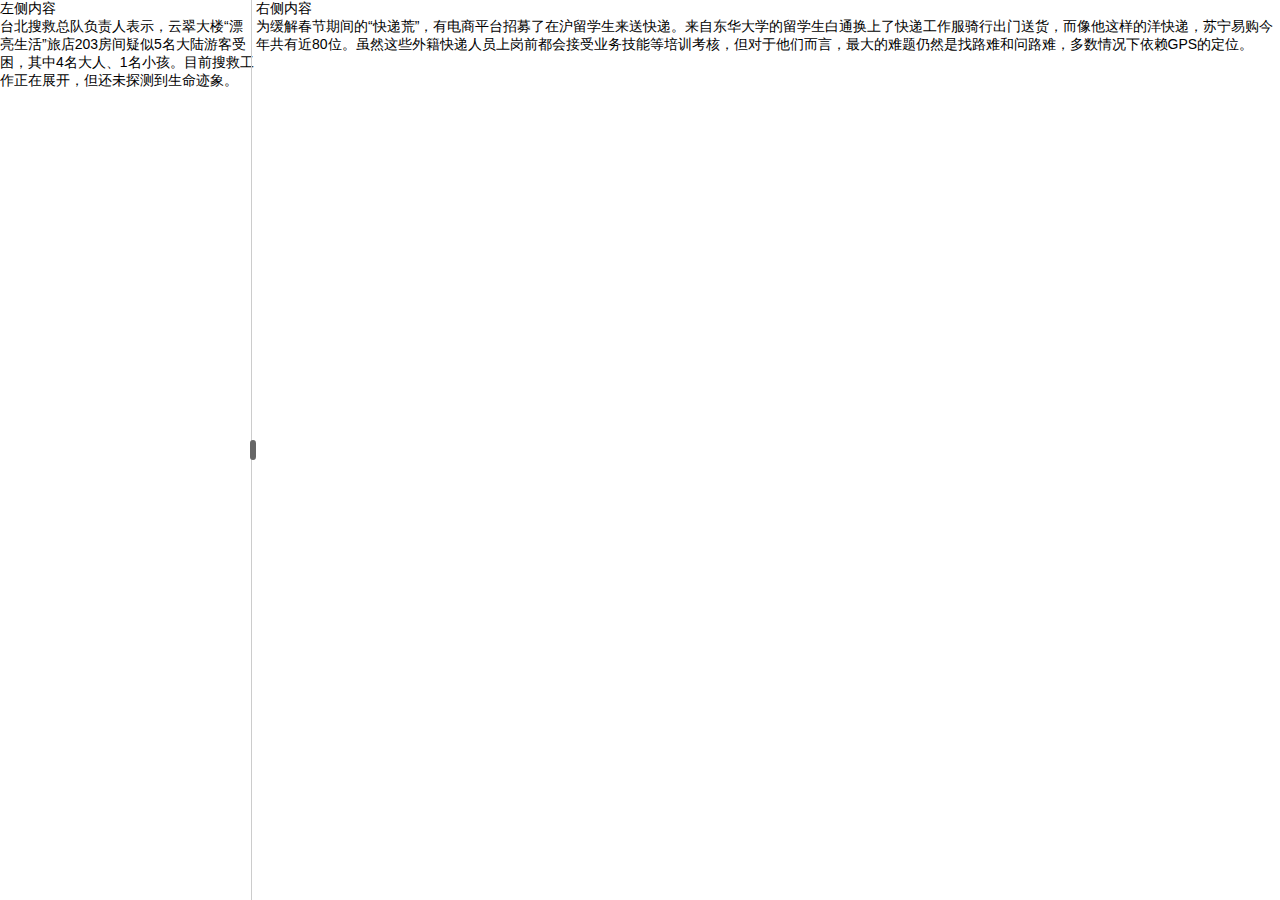
<file: login.html>
<!DOCTYPE html>
<html lang="en">
<head>
    <meta charset="UTF-8">
    <title>这里是一个测试的左右排布,右侧是iframe的元素</title>
    <link rel="stylesheet" href="layui/css/layui.css">
    <link rel="stylesheet" href="css/content.css">
</head>
<body>
<div id="container" class="resizable">
    <!-- Left side -->
    <div id="left">
        <p>左侧内容</p>
        <p>台北搜救总队负责人表示，云翠大楼“漂亮生活”旅店203房间疑似5名大陆游客受困，其中4名大人、1名小孩。目前搜救工作正在展开，但还未探测到生命迹象。
        </p>
    </div>
    <div id="resizor" title="拖动条"></div>
    <!-- Right side -->
    <div id="right">
        <p>右侧内容</p>
        <p>为缓解春节期间的“快递荒”，有电商平台招募了在沪留学生来送快递。来自东华大学的留学生白通换上了快递工作服骑行出门送货，而像他这样的洋快递，苏宁易购今年共有近80位。虽然这些外籍快递人员上岗前都会接受业务技能等培训考核，但对于他们而言，最大的难题仍然是找路难和问路难，多数情况下依赖GPS的定位。</p>
    </div>
</div>
<script src="js/jquery-2.2.4.min.js"></script>
<script>
    var isResizing = false;
    var lastDownX = 0;
    $(window).resize(function(){
        set_common();
    });
    function set_common(){
        var container = $('#container.resizable');
        // 根据当前窗口大小设定 container 的高度
        container.css({'height': ($(window).height()), 'opacity': 1});

        var left = $('#left');
        var right = $('#right');
        var resizor = $('#resizor');

        resizor.on('mousedown', function (e) {
            isResizing = true;
            lastDownX = e.clientX;
            e.preventDefault();
        });
        //resizor.on('click', function (e) {
        //isResizing = false;
        //   $("#left").toggle();
        //   $("#right").css('width','100%');
        //   $('#resizor').css('right','50');
        //  e.preventDefault();

        //});

        $(document).on('mousemove', function (e) {
            if (!isResizing) return true;
            var offsetRight = container.width() - (e.clientX - container.offset().left);
            var y=e.clientX - container.offset().left-4;
            var z=left.width();
            //console.log(y);
            // 判断左右拖动范围
            if (offsetRight < 0 || offsetRight >= container.width() ) {
                if(offsetRight<0){
                    isResizing = false;
                    return true;
                }
                else{
                    left.css('right', offsetRight);
                    //alert('yes');
                    isResizing = false;
                    console.log(container.width()-6);
                    resizor.css('right', container.width()-6);
                    return true;
                }
            }
            left.css('right', offsetRight);
            //left.css('width', y);
            //console.log(offsetRight);
            //console.log(container.width());
            resizor.css('right', offsetRight);
            right.css('width', offsetRight);
        }).on('mouseup', function (e) {
            isResizing = false;//禁止移动
        });
    }
    set_common();
</script>
</body>
</html>
</file>
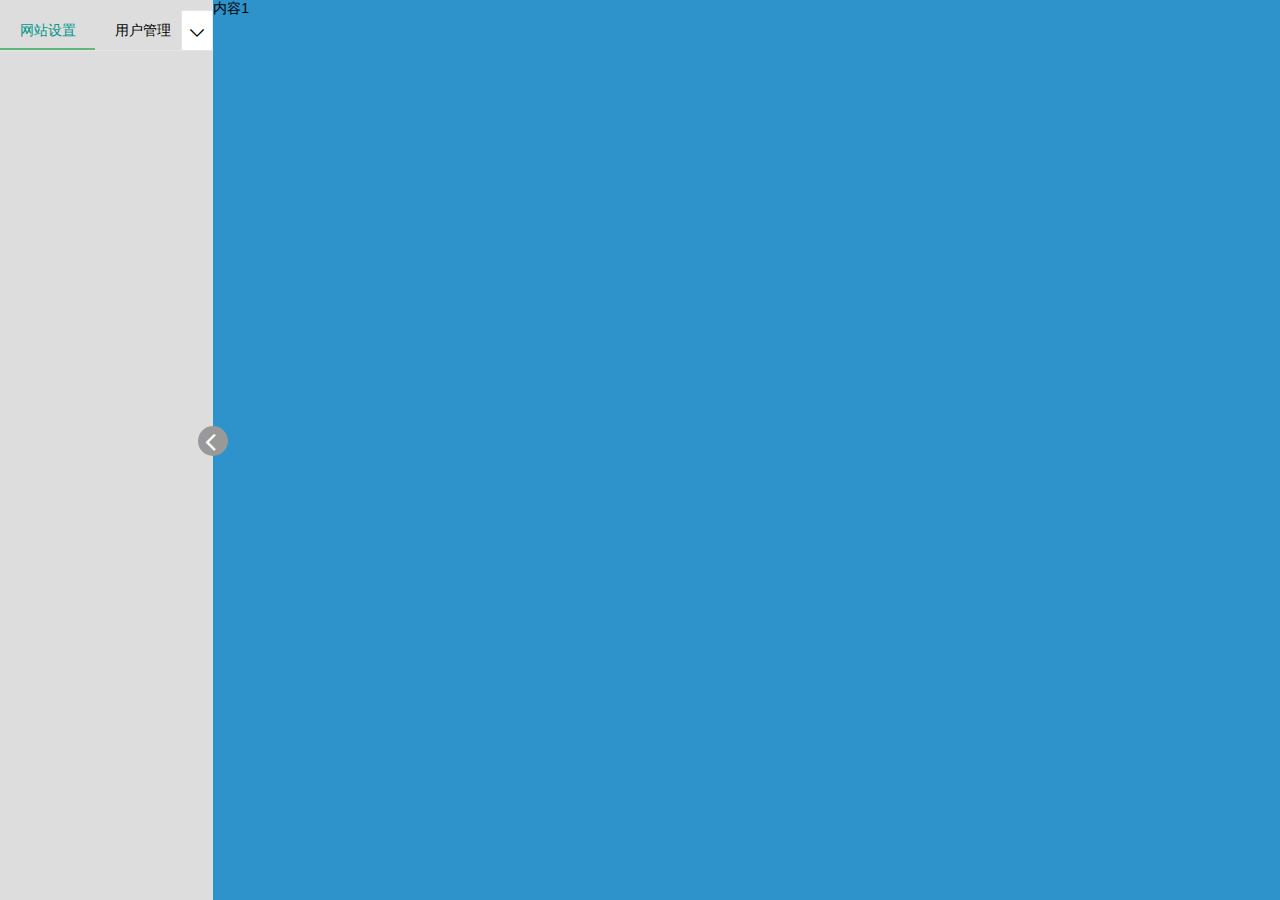
<file: login_1.html>
<!DOCTYPE html>
<html lang="en">
<head>
    <meta charset="UTF-8">
    <title>这里是一个测试的左右排布,右侧是iframe的元素</title>
    <link rel="stylesheet" href="layui/css/layui.css">
    <link rel="stylesheet" href="./component/font-awesome-4.7.0/css/font-awesome.min.css">
    <link rel="stylesheet" href="css/login_1.css">
    <script src="layui/layui.js"></script>
</head>
<body style="background: #ddd;">
    <div class="layui-row">
        <div class="layui-col-xs2 left_sample_content">

            <div class="layui-tab layui-tab-brief" lay-filter="docDemoTabBrief">
                <ul class="layui-tab-title">
                    <li class="layui-this">网站设置</li>
                    <li>用户管理</li>
                    <li>权限分配</li>
                </ul>

            </div>

        </div>
        <div class="layui-col-xs10 right_sample_content">
            <div class="resizor"><span class="fa fa-angle-left" id="resizor_id"></span></div>
            <div class="layui-tab-content">
                <div class="layui-tab-item layui-show" style="background:#2D93CA;">内容1</div>
                <div class="layui-tab-item" style="background:#256d95;">内容2</div>
                <div class="layui-tab-item" style="background:#eb7350;">内容3</div>
            </div>
        </div>
    </div>
<script src="js/jquery-2.2.4.min.js"></script>
    <script>
        layui.use('element', function(){
            var element = layui.element;
            element.tab({
                headerElem: 'ul.layui-tab-title>li' //指定tab头元素项
                ,bodyElem: 'div.layui-tab-content>.layui-tab-item' //指定tab主体元素项
            });
        });
    </script>
<script>
    var container = $('.layui-row');
    // 根据当前窗口大小设定 container 的高度
    container.css({'height': ($(window).height()), 'opacity': 1});
    var mem_right_width=$('.right_sample_content').css('width');
    $('#resizor_id').bind('click',function () {
        var mem_right_width=$('.right_sample_content').css('width');
        if($('#resizor_id').hasClass('fa-angle-left')){
            //$('.left_sample_content').css('display','none');
            $('.left_sample_content').hide('normal',function(){
                 $('.right_sample_content').addClass('w100')

            });
            $('#resizor_id').removeClass('fa-angle-left');
            $('#resizor_id').addClass('fa-angle-right');
            $('#resizor_id').css('text-indent',0);
            $('div.resizor').css('margin-left',0);
        }
        else{
            $('.left_sample_content').show('normal',function(){
                 $('.right_sample_content').removeClass('w100')

            });
            //$('.left_sample_content').css('display','block');
            //$('.left_sample_content').show(500);
            $('#resizor_id').removeClass('fa-angle-right');
            $('#resizor_id').addClass('fa-angle-left');
            $('.right_sample_content').removeClass('w100');
            $('#resizor_id').css('text-indent','-5px');
            $('div.resizor').css('margin-left','-15px');
        }
    });
    $(window).resize(function(){
        container.css({'height': ($(window).height()), 'opacity': 1});
        $('.resizor').css('top','50%');
    });
</script>
</body>
</html>
</file>
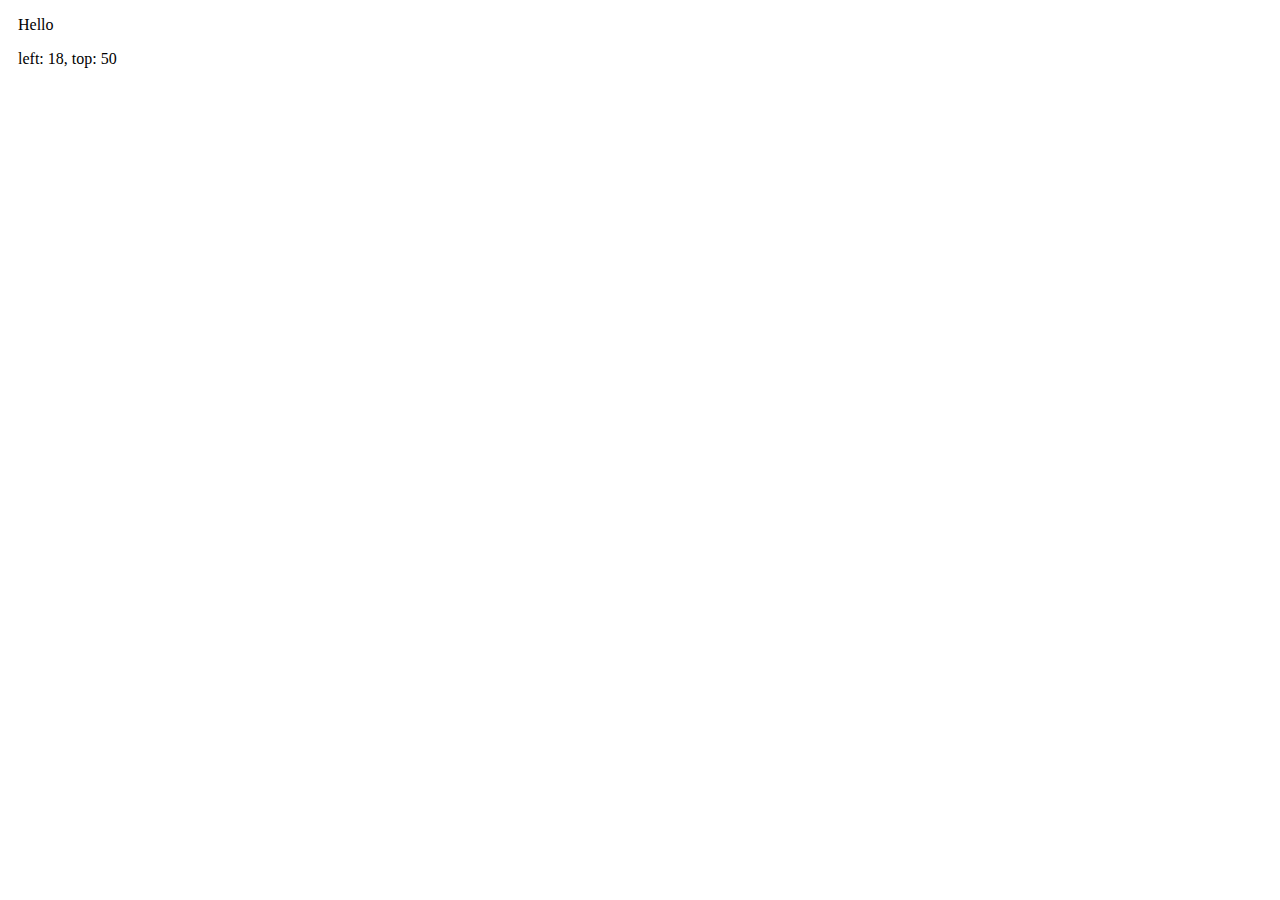
<file: test-1.html>
<!DOCTYPE html>
<html>
<head>
    <style>
        p { margin-left:10px; }
    </style>
    <script src="./js/jquery-2.2.4.min.js"></script>
</head>
<body>
<p>Hello</p><p>2nd Paragraph</p>
<script>var p = $("p:last");
var offset = p.offset();
p.html( "left: " + offset.left + ", top: " + offset.top );</script>

</body>
</html>
</file>
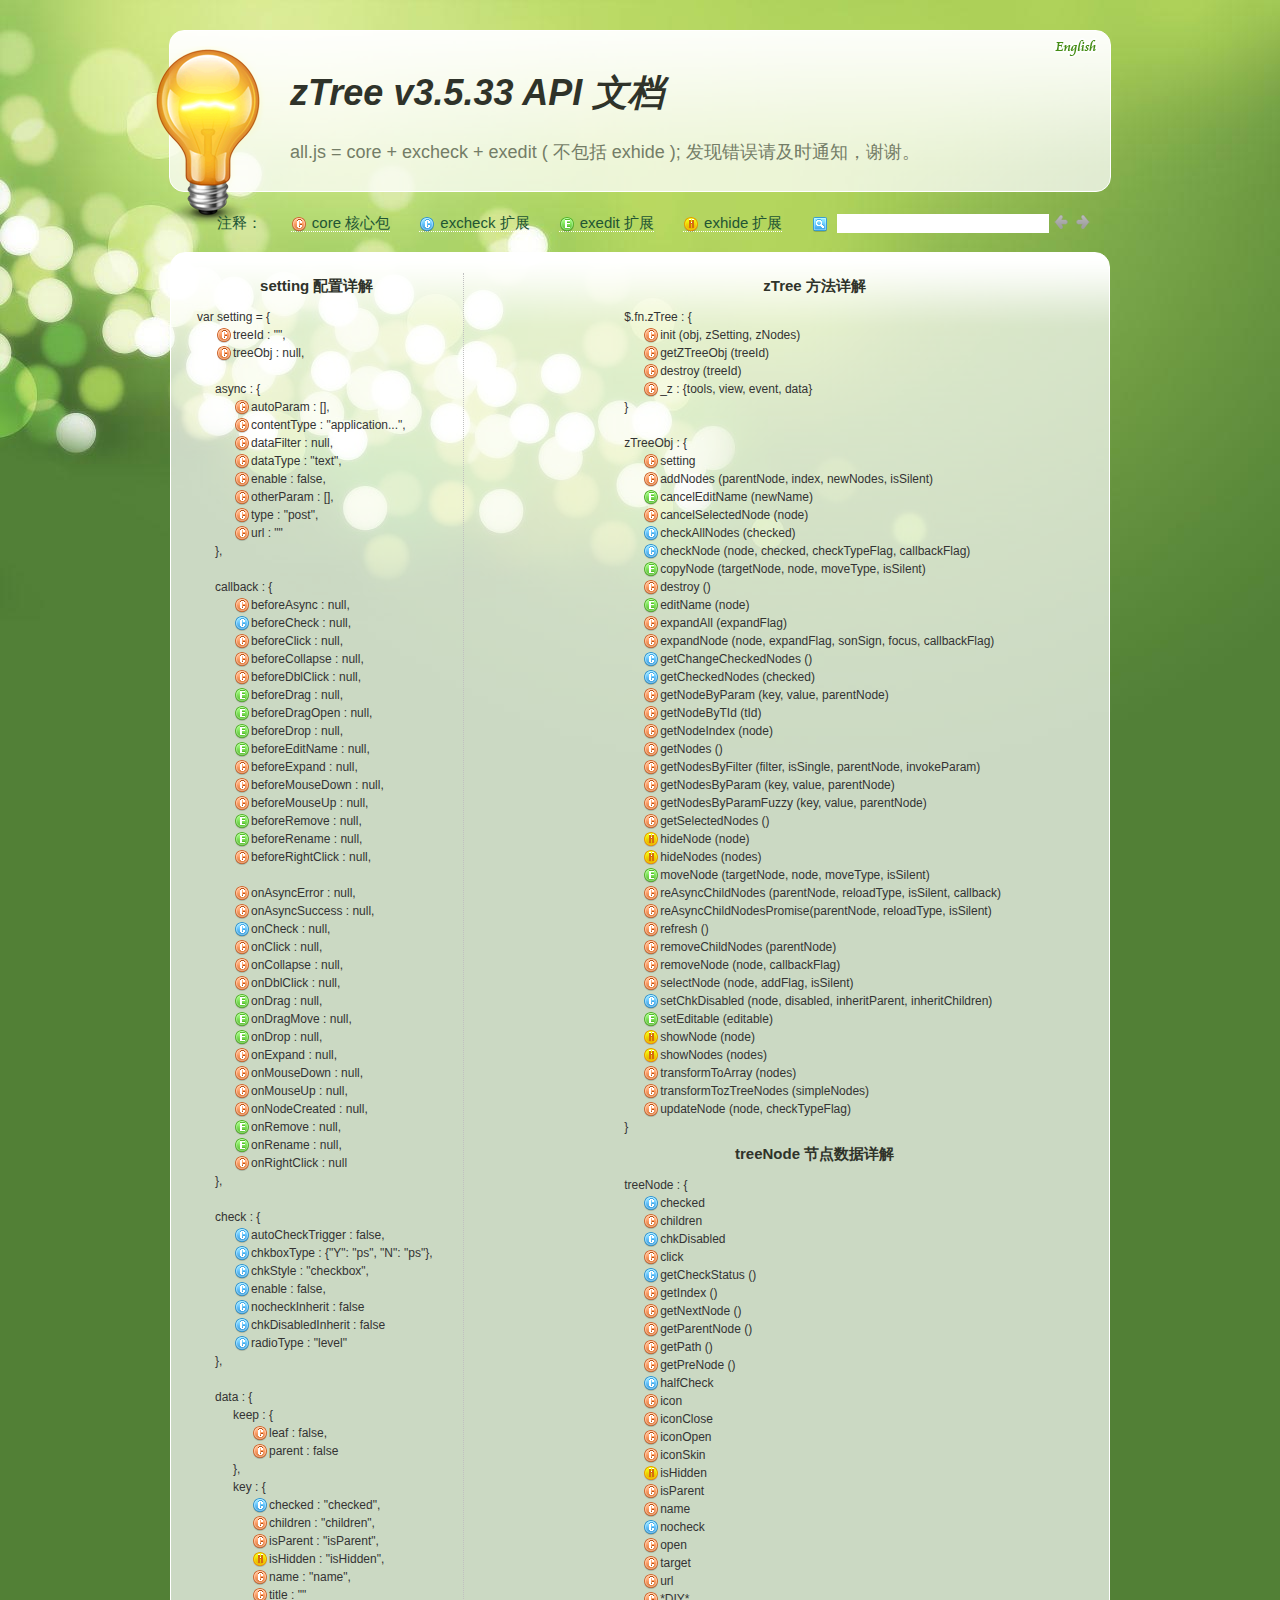
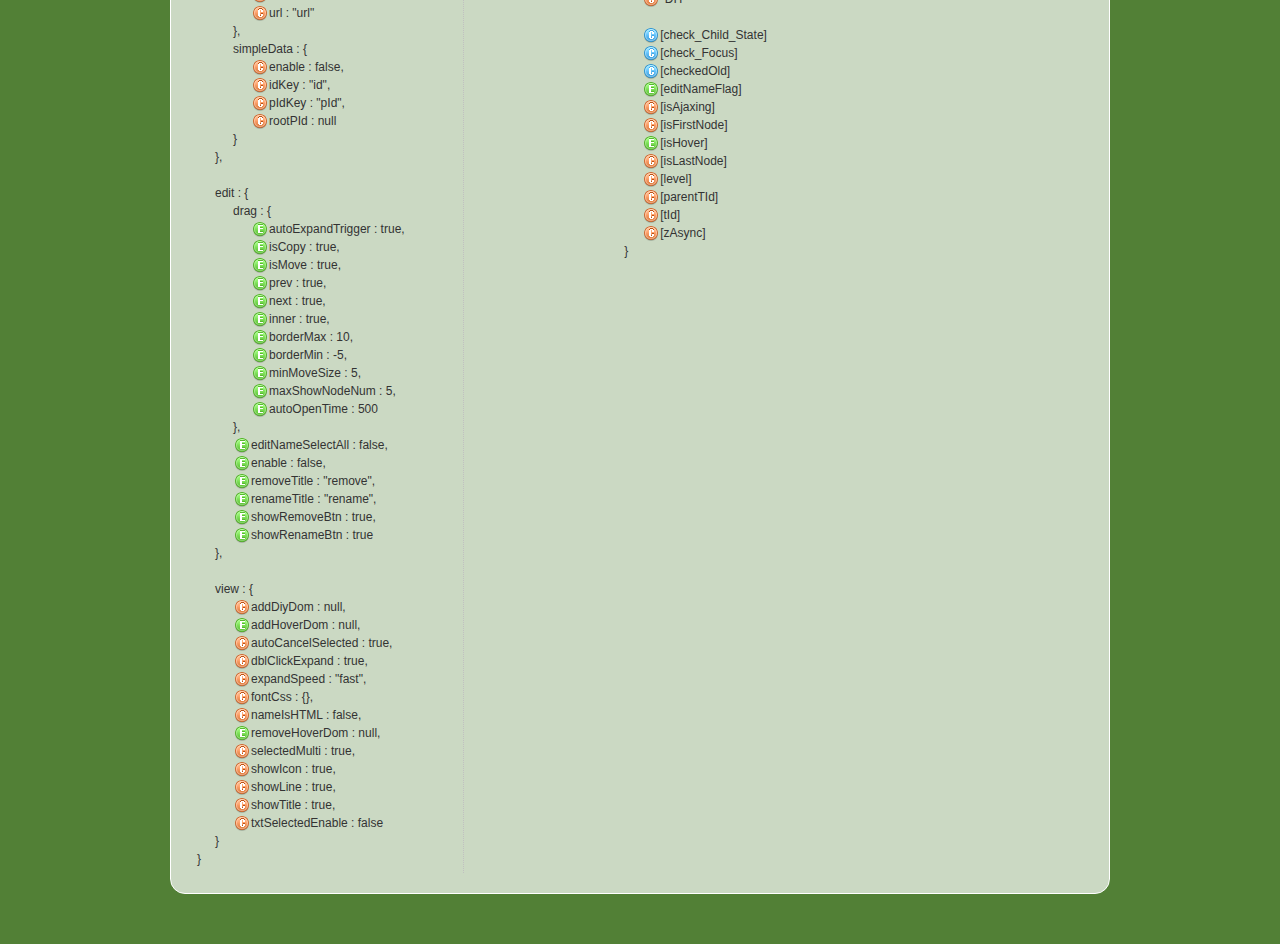
<file: zTree_v3-master/api/API_cn.html>
<!DOCTYPE html>
<html>
	<head>
		<meta http-equiv="Content-Type" content="text/html; charset=UTF-8">
		<title>API 文档 [zTree --  jQuery 树插件]</title>
		<link rel="stylesheet" href="apiCss/common.css" type="text/css">
		<link rel='stylesheet' href='apiCss/zTreeStyleForApi.css' type='text/css'>
		<script type="text/javascript">
			var ie = (function(){
				var undef,
				v = 3,
				div = document.createElement('div'),
				all = div.getElementsByTagName('i');
				while (
				div.innerHTML = '<!--[if gt IE ' + (++v) + ']><i></i><![endif]-->',
				all[0]
			);
				return v > 4 ? v : undef;
			}()), ie6 = (ie === 6),
			path = window.location.pathname.replace(/.*\/([^\/\.]*)\..*/g,"$1"),
			langLib = [];
			ie = ie<9;
			if(ie) {
				document.write('<link rel="stylesheet" href="apiCss/common_ie6.css" type="text/css">');
			}
			var lang = "cn",
			ajaxMsg = "如果你使用的是 Chrome 浏览器，那么请把 API 文档发布到 web 服务目录下访问。\n\n（Chrome 浏览器不支持本地 ajax 访问, 即：file://）";

		</script>
	</head>
	<body>
		<div id="header_wrap" class="header_wrap" style="padding-top: 30px;">
			<div id="header" class="header round">
				<div class="light-bulb" alt=""></div>
				<div class="ieSuggest">浏览本网站建议您使用 Chrome、FireFox、Opera、IE9 等浏览器（只要不是 IE6 7 8 就行）, 速度会更快，画面会更炫！</div>
				<div class="google_plus"><g:plusone></g:plusone></div>
				<div class="header-text">
					<h1><em>zTree v3.5.33 API 文档</em></h1><p></p>
					<p>all.js = core + excheck + exedit ( 不包括 exhide ); 发现错误请及时通知，谢谢。</p>
				</div>
				<ul class="shortcuts language" style="top:0;">
					<li><a href="API_en.html" onclick="window.location.href='API_en.html'"><button class="ico en" title="英文版" type="button"></button><span class=""></span></a></li>
				</ul>
			</div>
		</div>
		<div id="content_wrap" class="content_wrap">
			<div id="content" class="content">
				<div class="nav_section">
					<ul>
						<li class="first">注释：</li>
						<li><button class="ico16 z_core" onfocus="this.blur();"></button><span>core 核心包</span></li>
						<li><button class="ico16 z_check" onfocus="this.blur();"></button><span>excheck 扩展</span></li>
						<li><button class="ico16 z_edit" onfocus="this.blur();"></button><span>exedit 扩展</span></li>
						<li><button class="ico16 z_hide" onfocus="this.blur();"></button><span>exhide 扩展</span></li>
						<li class="noline">
							<button class="ico16 z_search" onfocus="this.blur();" title="Enter 以及 左、右键可以快速定位查找结果"></button>
							<input type="text" class="searchKey search empty" value=""><input type="text" class="searchResult search" value="">
							<button class="ico16 searchPrev disabled" onfocus="this.blur();" title="Enter 以及 左、右键可以快速定位查找结果"></button><button class="ico16 searchNext disabled" onfocus="this.blur();" title="Enter 以及 左、右键可以快速定位查找结果"></button>
						</li>
					</ul>
				</div>

				<div id="contentBox" class="contentBox round clearfix">
					<div id="apiContent" class="apiContent">
						<div id="api_setting" class="api_setting left">
							<ul class="api_content_title"><li>setting 配置详解</li></ul>
							<ul id="settingTree" class="ztree"></ul>
						</div>
						<div id="api_function" class="api_function right">
							<ul class="api_content_title"><li>zTree 方法详解</li></ul>
							<ul id="functionTree" class="ztree"></ul>
							<ul class="api_content_title"><li>treeNode 节点数据详解</li></ul>
							<ul id="treenodeTree" class="ztree"></ul>
						</div>
					</div>
				</div>
				<div class="clear"></div>
			</div>
		</div>

		<!-- overlayed -->
		<div id="overlayDiv" class="baby_overlay">
			<div id="overlayContent" class="content round clearfix">
				<div class="overlaySearch">
					<button class="ico16 z_search" onfocus="this.blur();" title="Enter 以及 左、右键可以快速定位查找结果"></button>
					<input type="text" class="searchKey search empty" value=""><input type="text" class="searchResult search" value="">
					<button class="ico16 searchPrev disabled" onfocus="this.blur();" title="Enter 以及 左、右键可以快速定位查找结果"></button><button class="ico16 searchNext disabled" onfocus="this.blur();" title="Enter 以及 左、右键可以快速定位查找结果"></button>
				</div>
				<a id="overlayDivCloseBtn" class="close"></a>
				<div id="overlayDetailDiv" class="details"></div>
			</div>
			<div id="overlayDivArrow" class="baby_overlay_arrow"></div>
		</div>
		<script type="text/javascript" src="apiCss/jquery-1.6.2.min.js"></script>
		<script type='text/javascript' src='apiCss/jquery.ztree.core.js'></script>
		<script type='text/javascript' src='apiCss/api.js'></script>
		<script type="text/javascript">
			$(document).ready(function(){
				apiContent._init();
			});
		</script>
	</body>
</html>
</file>
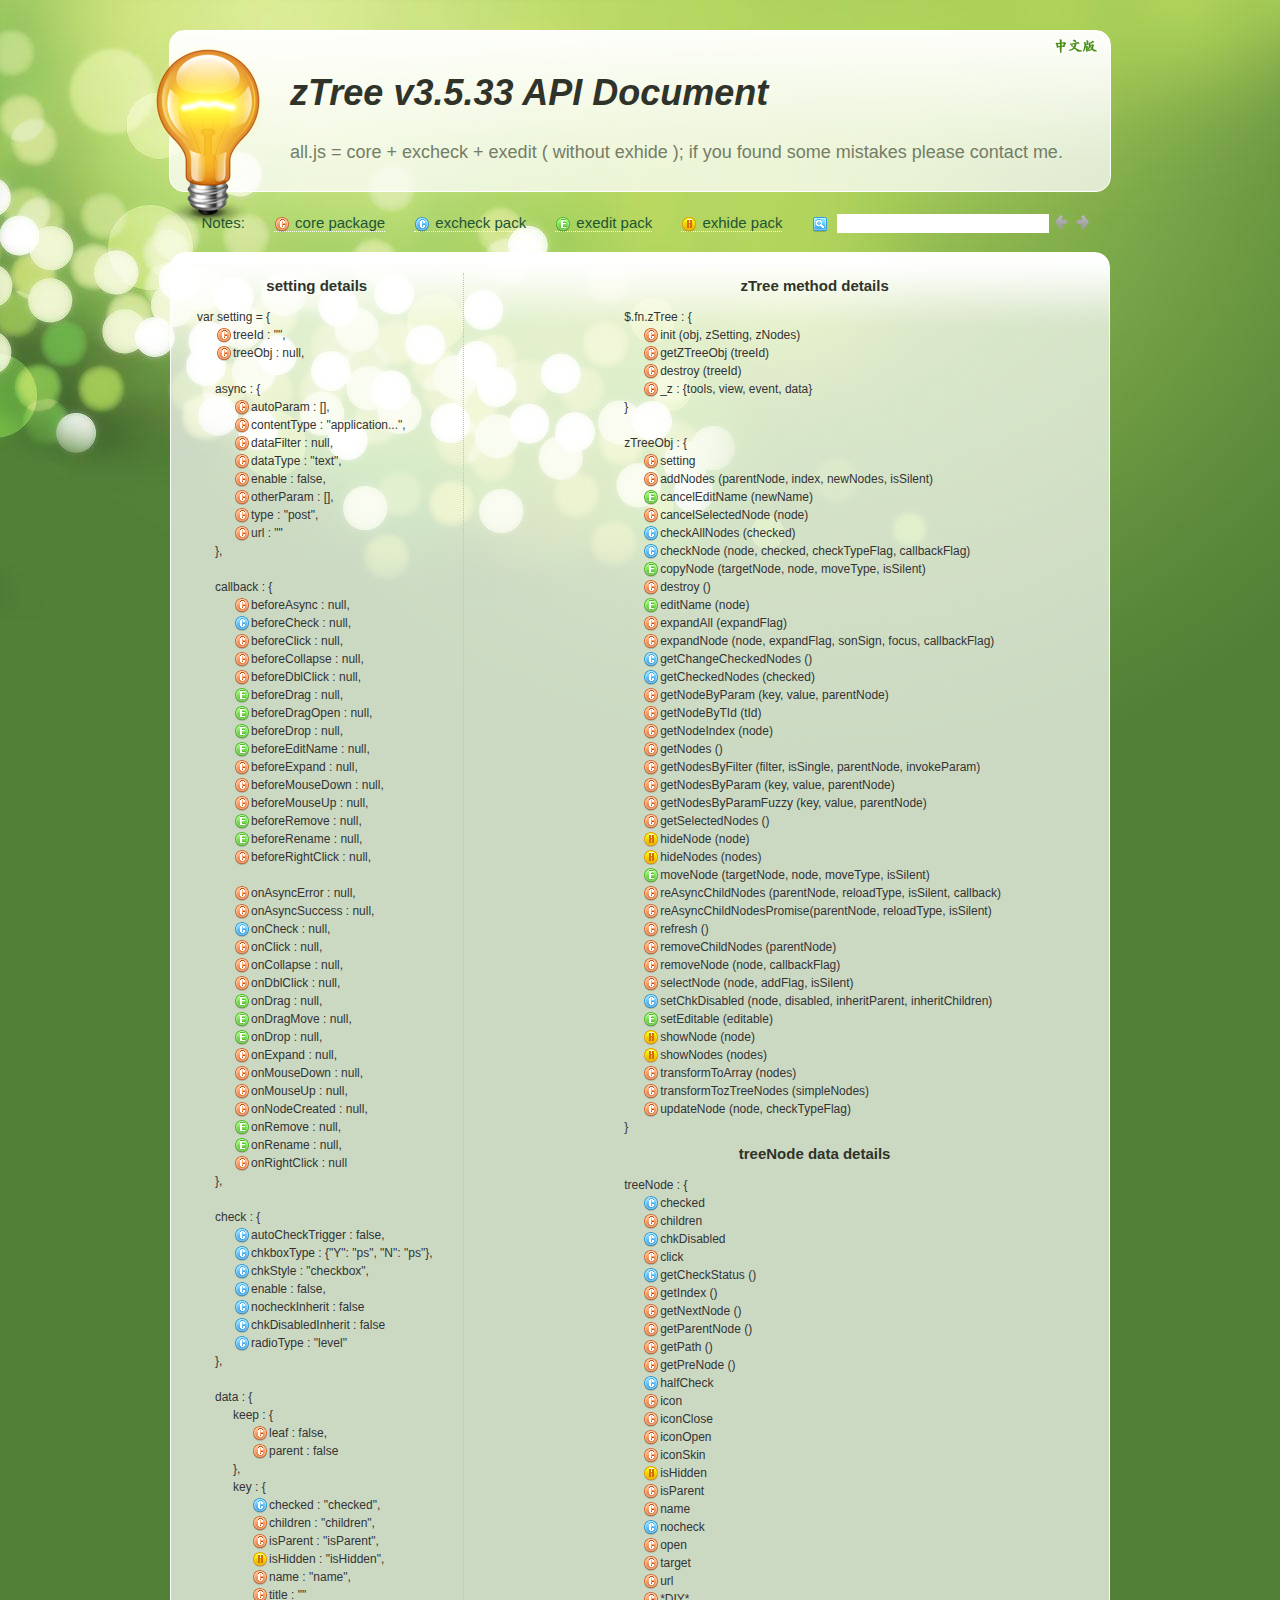
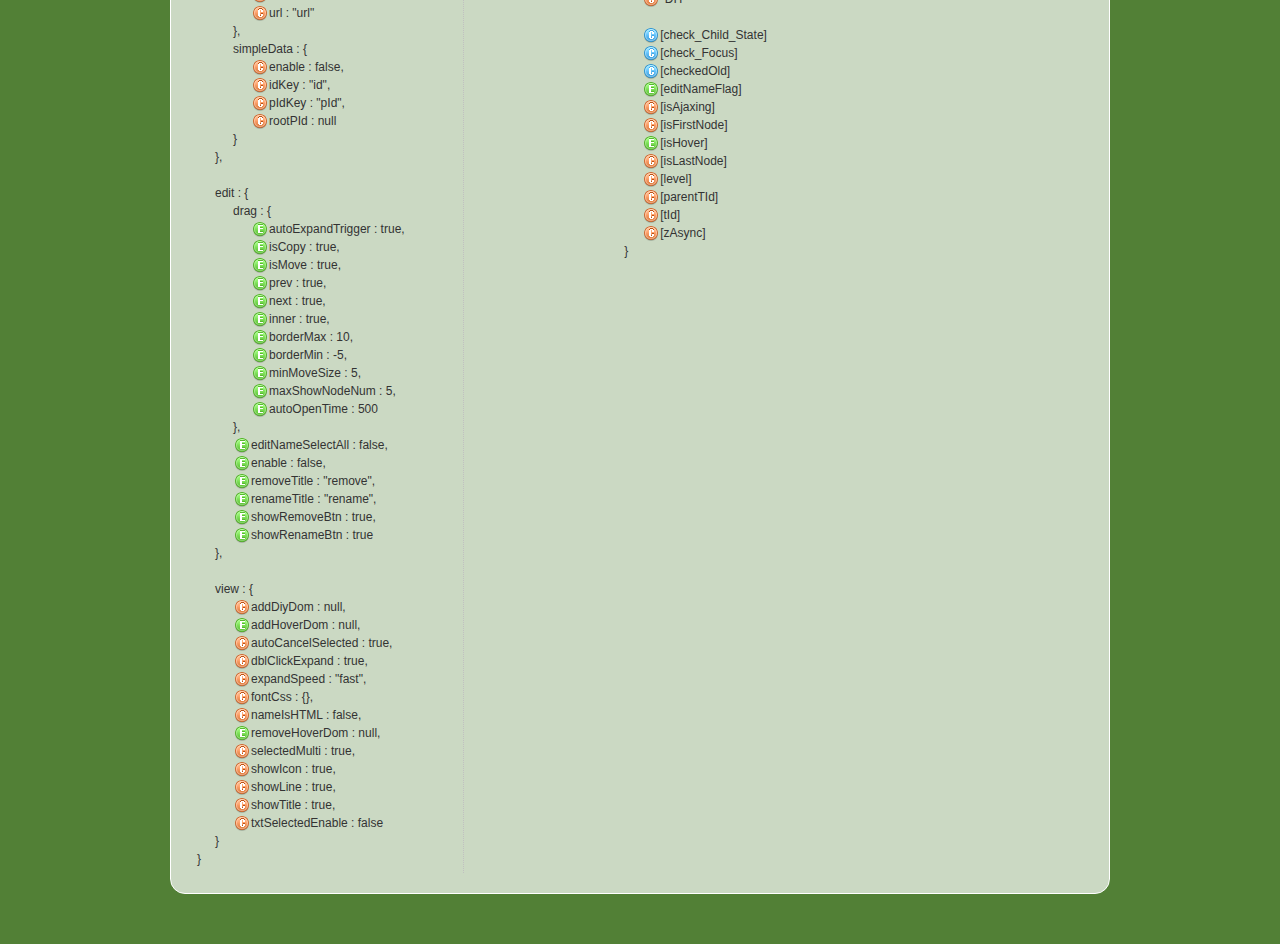
<file: zTree_v3-master/api/API_en.html>
<!DOCTYPE html>
<html>
	<head>
		<meta http-equiv="Content-Type" content="text/html; charset=UTF-8">
		<title>API Document [zTree -- jQuery tree plug-ins.]</title>
		<link rel="stylesheet" href="apiCss/common.css" type="text/css">
		<link rel='stylesheet' href='apiCss/zTreeStyleForApi.css' type='text/css'>
		<script type="text/javascript">
			var ie = (function(){
				var undef,
				v = 3,
				div = document.createElement('div'),
				all = div.getElementsByTagName('i');
				while (
				div.innerHTML = '<!--[if gt IE ' + (++v) + ']><i></i><![endif]-->',
				all[0]
			);
				return v > 4 ? v : undef;
			}()), ie6 = (ie === 6),
			path = window.location.pathname.replace(/.*\/([^\/\.]*)\..*/g,"$1"),
			langLib = [];
			ie = ie<9;
			if(ie) {
				document.write('<link rel="stylesheet" href="apiCss/common_ie6.css" type="text/css">');
			}
			var lang = "en",
			ajaxMsg = "If you use chrome browser, please copy the API files to local webserver. \n\n( because chrome browser can't allow AJAX access to 'file://' )";
		</script>
	</head>
	<body>
		<div id="header_wrap" class="header_wrap" style="padding-top: 30px;">
			<div id="header" class="header round">
				<div class="light-bulb" alt=""></div>
				<div class="ieSuggest">If you use the Chrome / FireFox / Opera / IE9 browser will be even more dazzling effect!</div>
				<div class="google_plus"><g:plusone></g:plusone></div>
				<div class="header-text">
					<h1><em>zTree v3.5.33 API Document</em></h1><p></p>
					<p>all.js = core + excheck + exedit ( without exhide ); if you found some mistakes please contact me.</p>
				</div>
				<ul class="shortcuts language" style="top:0;">
					<li><a href="API_cn.html" onclick="window.location.href='API_cn.html'"><button class="ico cn" title="Chinese" type="button"></button><span class=""></span></a></li>
				</ul>
			</div>
		</div>
		<div id="content_wrap" class="content_wrap">
			<div id="content" class="content">
				<div class="nav_section">
					<ul>
						<li class="first">Notes: </li>
						<li><button class="ico16 z_core" onfocus="this.blur();"></button><span>core package</span></li>
						<li><button class="ico16 z_check" onfocus="this.blur();"></button><span>excheck pack</span></li>
						<li><button class="ico16 z_edit" onfocus="this.blur();"></button><span>exedit pack</span></li>
						<li><button class="ico16 z_hide" onfocus="this.blur();"></button><span>exhide pack</span></li>
						<li class="noline">
							<button class="ico16 z_search" onfocus="this.blur();" title="'Enter', 'left' and 'right' key can locate the search results quickly."></button>
							<input type="text" class="searchKey search empty" value=""><input type="text" class="searchResult search" value="">
							<button class="ico16 searchPrev disabled" onfocus="this.blur();" title="'Enter', 'left' and 'right' key can locate the search results quickly."></button><button class="ico16 searchNext disabled" onfocus="this.blur();" title="'Enter', 'left' and 'right' key can locate the search results quickly."></button>
						</li>
					</ul>
				</div>

				<div id="contentBox" class="contentBox round clearfix">
					<div id="apiContent" class="apiContent">
						<div id="api_setting" class="api_setting left">
							<ul class="api_content_title"><li>setting details</li></ul>
							<ul id="settingTree" class="ztree"></ul>
						</div>
						<div id="api_function" class="api_function right">
							<ul class="api_content_title"><li>zTree method details</li></ul>
							<ul id="functionTree" class="ztree"></ul>
							<ul class="api_content_title"><li>treeNode data details</li></ul>
							<ul id="treenodeTree" class="ztree"></ul>
						</div>
					</div>
				</div>
				<div class="clear"></div>
			</div>
		</div>

		<!-- overlayed -->
		<div id="overlayDiv" class="baby_overlay">
			<div id="overlayContent" class="content round clearfix">
				<div class="overlaySearch">
					<button class="ico16 z_search" onfocus="this.blur();" title="'Enter', 'left' and 'right' key can locate the search results quickly."></button>
					<input type="text" class="searchKey search empty" value=""><input type="text" class="searchResult search" value="">
					<button class="ico16 searchPrev disabled" onfocus="this.blur();" title="'Enter', 'left' and 'right' key can locate the search results quickly."></button><button class="ico16 searchNext disabled" onfocus="this.blur();" title="'Enter', 'left' and 'right' key can locate the search results quickly."></button>
				</div>
				<a id="overlayDivCloseBtn" class="close"></a>
				<div id="overlayDetailDiv" class="details"></div>
			</div>
			<div id="overlayDivArrow" class="baby_overlay_arrow"></div>
		</div>
		<script type="text/javascript" src="apiCss/jquery-1.6.2.min.js"></script>
		<script type='text/javascript' src='apiCss/jquery.ztree.core.js'></script>
		<script type='text/javascript' src='apiCss/api.js'></script>
		<script type="text/javascript">
			$(document).ready(function(){
				apiContent._init();
			});
		</script>
	</body>
</html>
</file>
<file: css/default.css>
html {
    height: 100%;
}

body {
    padding: 0;
    margin: 0;
    height: 100%;
    overflow: hidden;
}

#win10 *{
    -webkit-user-select:none;
    -moz-user-select:none;
    -ms-user-select:none;
    user-select:none;
}

#win10-login{
    background: black no-repeat fixed;
    width: 100%;
    height: 100%;
    background-size: 100% 100%;
    position: fixed;
    z-index: -1;
    top:0;
    left:0;
}

#win10 {
    width: 100%;
    height: 100%;
    background: black no-repeat fixed;
    background-size: 100% 100%;
    position: relative;
    /*padding-top: 20px;*/
}

#win10 *{
    scrollbar-arrow-color: #5e6a5c;);  /*图6,三角箭头的颜色*/
    scrollbar-face-color: #5e6a5c;  /*图5,立体滚动条的颜色*/
    scrollbar-3dlight-color: #5e6a5c;  /*图1,立体滚动条亮边的颜色*/
    scrollbar-highlight-color: #5e6a5c;  /*图2,滚动条空白部分的颜色*/
    scrollbar-shadow-color: #5e6a5c;  /*图3,立体滚动条阴影的颜色*/
    scrollbar-darkshadow-color: #5e6a5c; /*图4,立体滚动条强阴影的颜色*/
    scrollbar-track-color: rgba(74, 84, 78, 0.41);  /*图7,立体滚动条背景颜色*/
    scrollbar-base-color:#5e6a5c;  /*滚动条的基本颜色*/
}

#win10 hr { height:0px; border-top:1px solid #999; border-right:0px; border-bottom:0px; border-left:0px; }

#win10 .desktop {
    width: 100%;
    height: 100%;
}

#win10_task_bar {
    width: 100%;
    position: fixed;
    bottom: 0;
    height: 40px;
    background-color: rgba(19, 23, 28, 0.9);
    z-index: 19930813;
}

#win10 .btn_group {
    height: 100%;
}

#win10 .btn_group .btn {
    float: left;
    color: white;
    text-align: center;
    line-height: 40px;
    height: 100%;
    text-overflow:ellipsis;
    overflow: hidden;
    transition: background-color 0.3s;
}

#win10 .btn_group .btn:hover {
    background-color: rgba(106, 105, 100, 0.71);
    cursor: pointer;
}

#win10_btn_group_left{
    float: left;
    overflow: auto;
    max-width:200px;
}

#win10_btn_group_middle{
    float: left;
    width:calc(100% - 240px);
    overflow: auto;
}
#win10_btn_group_middle .btn_close{
    position: absolute;
    right: 0;
    width: 20px;
    text-align: center;
    color: transparent;
}
#win10_btn_group_middle .btn:hover .btn_close{
    color: rgba(131, 168, 157, 0.71);
}
#win10_btn_group_middle .btn:hover .btn_close:hover{
    color: white;
}

#win10_btn_group_middle .btn_title{
    float: left;
    width: 100%;
    text-overflow: ellipsis;
    overflow: hidden;
    text-align: left;
    white-space: nowrap;
}

#win10_btn_group_middle::-webkit-scrollbar {
    width: 2px;
}

#win10_btn_group_middle::-webkit-scrollbar-track {
    background-color: #808080;
}

#win10_btn_group_middle::-webkit-scrollbar-thumb {
    background-color: rgba(30, 39, 34, 0.41);
}

#win10_btn_group_right{
    float: right;
    max-width:200px;
    overflow: auto;
}

#win10_btn_group_left .btn {
    height: 100%;
    width: 48px;
    overflow: hidden;
    font-size: 20px;
}

#win10_btn_group_right .btn {
    height: 100%;
    min-width: 4px;
    padding: 0 10px;
    font-size: 12px ;
}

#win10_btn_show_desktop {
    border-left: grey 1px solid;
    width: 4px;
    margin-left: 3px;
    padding: 0 !important
}

#win10_btn_time {
    font-size: 12px;
    line-height: 20px !important
}
#win10-menu {
    position: fixed;
    bottom: 41px;
    background-color: rgba(19,23,28,0.81);
    height: 60%;
    width: 75%;
    max-width: 880px;
    overflow: auto;
    padding-left:10px;
    z-index: 1000;
    overflow-y: hidden;
    transition: bottom 0.5s ;
}

#win10-menu.hidden {
    bottom:-70%;
}

#win10-menu .blocks::-webkit-scrollbar,.list::-webkit-scrollbar,#win10_command_center::-webkit-scrollbar {
    width: 8px;
    height: 8px;
}

#win10-menu .blocks::-webkit-scrollbar-track,.list::-webkit-scrollbar-track,#win10_command_center::-webkit-scrollbar-track {
    background-color: rgba(74, 84, 78, 0.41);
}

#win10-menu .blocks::-webkit-scrollbar-thumb,.list::-webkit-scrollbar-thumb,#win10_command_center::-webkit-scrollbar-thumb {
    background-color: #6a6a6a;
}

#win10-menu .blocks::-webkit-scrollbar-button ,.list::-webkit-scrollbar-button ,#win10_command_center::-webkit-scrollbar-button  {
    /*background-color: #6a6a6a;*/
}

#win10-menu .list,.blocks{
    float: left;
    width: 180px;
    height:100%;
    overflow: auto;
    -webkit-animation-duration: 0.5s;
    animation-duration: 0.5s;
}

#win10-menu .list{
    width:240px;
    padding:0 10px;
    padding-top: 5px;
    font-size: 12px;
    height: 100%;
}

#win10-menu .list .item.has-sub-down::after{
    font: normal normal normal 14px/1 FontAwesome;
    content:"\f107";
    line-height: inherit;
    float: right;
}

#win10-menu .list .item.has-sub-up::after{
    font: normal normal normal 14px/1 FontAwesome;
    content:"\f106";
    line-height: inherit;
    float: right;
}

#win10-menu .list .item,.sub-item{
    color:white;
    margin: 1px 0;
    line-height: 40px;
    padding: 0 10px;
    text-overflow: ellipsis;
    overflow: hidden;
    transition: background-color 0.3s;
    position: relative;
    width: calc(100% - 20px);
}

#win10-menu .list .item>.icon,#win10-menu .list .sub-item>.icon,.sub-item>.icon{
    line-height: 36px;
    font-size: 22px;
    float: left;
    margin-right: 0.5em;
    width: 36px;
    position: relative;
    top:2px;
    background-color: grey;

}

#win10-menu .list .sub-item{
    padding-left:30px;
    width: calc(100% - 40px);
}

#win10-menu .list .item:hover,.sub-item:hover{
    background-color: rgba(72,72,72,0.58);
    cursor: pointer;
}

#win10-menu .blocks{
    max-width: 650px;
    width:calc(100% - 260px);
}

#win10-menu-switcher{
    position: absolute;
    height: 100%;
    border-left: 1px solid grey;
    top: 0;
    right: 0;
    display: none;
    width: 30px;
    cursor: pointer;
}

#win10-menu-switcher:active{
    background-color: rgba(92, 109, 92, 0.81);
}

#win10-menu .menu_group {
    float: left;
    width: 300px;
    color: white;
    position: relative;
    overflow: hidden;
    margin-bottom: 20px;
}

#win10-menu .menu_group .title {
    padding: 5px;
    padding-top: 12px;
    font-size: 13px;
}

#win10-menu .menu_group:hover .title::after{
    font: normal normal normal 14px/1 FontAwesome;
    content:"\f0c9";
    line-height: inherit;
    float: right;
    margin-right: 17px;
    color: grey;
}

#win10-menu .menu_group .block {
    padding: 0;
    background-color: transparent;
    float: left;
    box-sizing: border-box;
    border: 2px solid transparent;
    overflow: hidden;
    position: absolute;
    top: 40px;
    left: 0;
    cursor: default;
    font-size: 16px;
}

#win10-menu .menu_group .block .content {
    background-color: rgba(0, 196, 255, 0.55);
    width: calc(100% + 4px);
    height: calc(100% + 4px);
    position: absolute;
    left: -2px;top: -2px;
    overflow: hidden;
    transition: left 0.5s;
}

#win10-menu .menu_group .block:hover .content.cover{
    left: calc(-100% - 4px);
}

#win10-menu .menu_group .block .content.detail{
    left: calc(100% + 4px);
}
#win10-menu .menu_group .block:hover .content.detail{
    left: -2px;
}

#win10-menu .menu_group .block:hover  {
    border: 2px solid white;
}

#win10 #win10-shortcuts {
    height: calc(100% - 40px);background: rgba(0,0,0,0.2);
    position: absolute;
    left: 0;top: 0;
    z-index: 100;
}

#win10 #win10-shortcuts.shortcuts-hidden .shortcut{display: none}

#win10 #win10-shortcuts .shortcut {
    width: 80px;
    overflow: hidden;
    cursor: pointer;
    padding: 0;
    position: absolute;
    transition: all 0.5s;
}

#win10 #win10-shortcuts .shortcut:hover {
    background-color: rgba(255, 255, 255, 0.11);
}

#win10 #win10-shortcuts .shortcut>.icon {
    width: 50px;
    height: 50px;
    overflow: hidden;
    margin: 0 auto;
    color: white;
    box-sizing: border-box;
    margin-bottom: 5px;
    margin-top: 5px;
    text-align: center;
    -webkit-border-radius: 5px;
    -moz-border-radius: 5px;
    border-radius: 5px;
    display: block;
    font-size: 37px;
    line-height: 50px;
}

#win10-shortcuts .shortcut .title {
    color: white;
    font-size: 12px;
    text-align: center;
    line-height: 18px;
    margin-bottom: 5px;
}

#win10_command_center {
    position: fixed;
    right: 0;
    bottom: 41px;
    width: 350px;
    background-color: rgba(19,23,28,0.81);
    height: calc(100% - 42px);
    transition: all 0.5s;
    overflow-x: hidden;
    overflow-y: auto;
    color: white;
    box-sizing: border-box;
    z-index: 1000;
}

#win10_command_center.hidden_right {
    right: -350px;
}

#win10_command_center > .title{
    position: absolute;
    top: 0;padding-bottom: 6px;
    left: 0;
    width: 100%;
    padding-left: 10px;
    transition: background-color 0.5s;
}
#win10_command_center > .title h4{margin-top: 20px;}
#win10_command_center > .title:hover{
    background-color: rgba(255, 255, 255, 0.19);
}

#win10_btn_group_right #win10_btn_command{
    font-size: 20px;
}
#win10_btn_command .msgNof{
    position: fixed;
    right: 0;
    bottom: 20px;
    border: 1px solid red;
    background-color: red;
    color: white;
    border-radius: 3px;
}
#win10_btn_command_center_clean_all{
    color: grey;
    text-align: right;
    font-size:12px;
    float: right;
    margin-top:40px;
    margin-right:24px;
    transition: color 0.5s;
}

#win10_btn_command_center_clean_all:hover{
    cursor: pointer;
    color:white;
}

#win10_command_center .msgs{
    position: absolute;
    top:60px;
    left: 0;
    width: 100%;
    overflow: hidden;
    /*padding: 10px;*/
}

#win10_command_center .btn_close_msg{
    line-height: inherit;
    transition: color 0.5s ;
}

#win10_command_center .msgs .msg{
    width: calc(100% - 20px);
    min-height: 40px;
    padding:10px;
    margin-top: 4px;
    transition: background-color 0.5s;
    position: relative;
}

#win10_command_center .msgs .msg.animated{
    -webkit-animation-duration: 0.5s;
    animation-duration: 0.5s;
}

#win10_command_center .msgs .msg:hover{
    cursor: default;
    background-color: rgba(255, 255, 255, 0.19);
}
#win10_command_center .msgs .msg:hover .title{
    color: white;
}
#win10_command_center .msgs .msg:hover>.btn_close_msg{
    color: grey;
}

#win10_command_center .msgs .msg:hover>.content{
    color: white;
}

#win10_command_center .msgs .msg>.title{
    color: #c7c7c7;
    font-size: 14px;
    line-height: 28px;
}

#win10_command_center .msgs .msg>.btn_close_msg{
    cursor: pointer;
    color: transparent;
    padding: 3px;
    position: absolute;
    top: 11px;
    right: 11px;
}

#win10_command_center .msgs .msg>.btn_close_msg:hover{
    color: white;
}

#win10_command_center .msgs .msg>.content{
    font-size: 12px;
    color: #9b9b9b;
    padding-bottom: 5px;
}

#win10_btn_group_middle .btn{
    float: left;
    box-sizing: border-box;
    height: inherit;
    max-width: 140px;
    border-bottom:4px solid #707070;
    line-height: 40px;
    color: white;
    text-align: center;
    font-size: 12px;
    word-break: keep-all;
    padding: 0 10px;
    margin-right: 1px;
    position: relative;
}

#win10_btn_group_middle .btn.active{
    background-color: #3B3D3F;
}

#win10_btn_group_middle .btn:hover{
    cursor: pointer;
}

.win10-open-iframe{
    background-color: transparent;
    border: 1px solid #323232;
}

.win10-open-iframe .layui-layer-content{
    background-color: white;
    max-height: calc(100% - 42px);
}

.win10-open-iframe .layui-layer-title{
    box-sizing: border-box;
    background-color: rgba(49, 49, 50, 0.94);
    padding-right: 160px;
    color: white;
}
.win10-open-iframe.hide{
    display: none;
}
.win10-btn_refresh{
    float: right;
}
#win10 .img-loader{
    display: none;
}

.win10-btn-refresh>span,.win10-btn-change-url>span{
    font-size: 16px !important;
    color: rgb(255, 255, 255);
}

.win10-open-iframe .layui-layer-min cite{display: none;}
.win10-open-iframe .layui-layer-max:hover{background-image:none}
.win10-open-iframe .layui-layer-max,.layui-layer-maxmin{background:none}
.win10-open-iframe .layui-layer-setwin a.layui-layer-close1:hover{
    background:red;
    color: #fff ;
    opacity: 1;
}

.win10-open-iframe .layui-layer-min::before{
    content:"\f2d1";
    color: white;
    font: normal normal normal 14px/1 FontAwesome;
}

.win10-open-iframe .layui-layer-max::before{
    content:"\f2d0";
    color: white;
    font: normal normal normal 14px/1 FontAwesome;
}

.win10-open-iframe .layui-layer-maxmin.layui-layer-max::before{
    content:"\f2d2";
    color: white;
    font: normal normal normal 14px/1 FontAwesome;
}

.win10-open-iframe .layui-layer-close::before{
    content:"\f2d3";
    color: #fff;
    font: normal normal normal 14px/1 FontAwesome;
}

.win10-open-iframe .layui-layer-min,.layui-layer-close,.layui-layer-max{
    text-decoration: none;
}

.win10-layer-open-browser textarea{
    margin: 20px;
    outline: none;
    resize: none;
}
/*右键菜单*/
#win10 .win10-context-menu { left: 0;top: 0;position: fixed; width: 150px; height: auto; background-color: rgb(255, 255, 255); border: #CCC 1px solid; display: block; border-radius: 5px; z-index: 99999999; }
#win10 .win10-context-menu ul { margin: 0px; padding: 0px; }
#win10 .win10-context-menu ul li {transition: background-color 0.5s;cursor: default;padding: 0px 1em; list-style: none; line-height: 30px; height: 30px; margin: 3px 0;  font-size: 13px; }
#win10 .win10-context-menu ul li:hover { background-color: #DDD; }
#win10 .win10-context-menu ul li a {text-decoration: none; display: block; height: 100%; color: #333; outline: none; }
#win10 .win10-context-menu ul hr { margin: 0; height: 0px; border: 0px; border-bottom: rgb(233,233,233) 1px solid;border-top: none }

/*块级按钮*/
.win10-open-iframe .layui-layer-ico{background-image:none;}
.win10-open-iframe .layui-layer-setwin {
    position: absolute;
    right: 0px;
    top: 0px;
    font-size: 0;
    line-height: 40px;
    height: 40px;
}
.win10-open-iframe .layui-layer-setwin a {
    position: relative;
    width: 30px;
    height: 40px;
    font-size: 13px;
    text-align: center;
    overflow: hidden;
}
.win10-open-iframe .layui-layer-setwin a:hover {
    background: #5d5d5d;
}
.win10-open-iframe .layui-layer-title .icon ,#win10_btn_group_middle .btn_title .icon{
    font-size: 15px;
    padding: 1px;
    width: 20px;
    height: 20px;
    line-height: 20px;
    display: inline-block;
    border-radius: 3px;
    text-align: center;
    margin-right: 0.5em;
}
.win10-open-iframe .layui-layer-title img.icon,#win10_btn_group_middle .btn_title img.icon{
    width: 20px;
    position: relative;
    /*top:5px ;*/top:0;
    margin-right: 0.5em;
}

#win10-menu>.list>.sub-item img.icon,#win10-menu>.list>.item img.icon{
    width: 36px;
    height:36px;
    position: relative;
    top:2px ;
    margin-right: 0.5em;
}

/*桌面舞台样式*/
#win10-desktop-scene{
    width: 100%;
    height: calc(100% - 40px);
    position: absolute;
    left: 0;
    top: 0;
    z-index: 0;
    background-color: transparent;
}

/*各种颜色 具体效果见 https://www.kancloud.cn/qq85569256/xzui/350010*/
.win10-open-iframe .black-green, #win10 .black-green{background:#009688!important;}
.win10-open-iframe .green,#win10 .green{background:#5FB878!important;}
.win10-open-iframe .black,#win10 .black{background:#393D49!important;}
.win10-open-iframe .blue,#win10 .blue{background:#1E9FFF!important;}
.win10-open-iframe .orange,#win10 .orange{background:#F7B824!important;}
.win10-open-iframe .red,#win10 .red{background:#FF5722!important;}
.win10-open-iframe .dark,#win10 .dark{background:#2F4056!important;}
.win10-open-iframe .purple,#win10 .purple{background:#b074e6!important;}


@media screen and (max-width:768px){
    #win10-menu{
        width:calc(100% - 10px);
        height: calc(100% - 42px);
    }
    #win10-menu.hidden{
        bottom: -100% ;
    }
    #win10_command_center{
        width: 100%;
    }
    #win10_command_center.hidden_right {
        right: -100%;
    }
    .layui-layer-setwin .layui-layer-max{
        display: none;
    }
    #win10_btn_group_left .btn {
        height: 100%;
        width: 40px;
        overflow: hidden;
        font-size: 16px;
    }
    #win10_btn_group_right .btn {
        height: 100%;
        min-width: 4px;
        padding: 0 10px;
        font-size: 16px!important;
    }
    #win10_btn_show_desktop {
        border-left: grey 1px solid;
        width: 30px;
        margin-left: 3px;
        padding: 0 !important
    }
    #win10_btn_group_left{
        max-width:100px;
    }
    #win10_btn_group_middle{
        width:calc(100% - 160px);
    }
    #win10_btn_group_middle .btn{
        padding: 0 3px;
    }
    #win10_btn_group_right{
        max-width:150px;
    }
    #win10-menu .list{
        padding-left: 2px;
        position: absolute;
        width: calc(100% - 31px);
        left: 0;
        top: 0;

    }
    #win10-menu .blocks{
        overflow-x: hidden;
        position: absolute;
        width:calc(100% - 31px);
        left: 0;
        top: 0;
    }

    #win10-menu .menu_group {
        width: 90%;
        float: none;
        margin: 0 auto;
        clear: both;
    }

    #win10_btn_time{display: none}
    #win10-menu-switcher{
        display: block;
    }
    #win10-menu>.win10-menu-hidden{
        display: none;
    }
    #win10_btn_group_middle .btn_close{
        display: none;
    }
    .win10-open-iframe .layui-layer-setwin a {
        width: 32px;
    }
}

.zy_menuNav{position: absolute;top:50%;z-index:10000;left:0;width:26px;height:26px;line-height: 30px;color:#fff;text-align: center;
    background:rgba(255,255,255,0.2);text-overflow: ellipsis;overflow: hidden;transition: background-color 0.3s;margin-top: -40px;cursor:pointer;}
.zy_menuNav span{font-size:26px;}
.zy_top_logo_title{max-height: 60px;}
.zy_top_area{background: rgba(255,255,255,.1);border-radius:5px;}

.layui-row{color:#fff;}
.zy_top_logo_title img{max-height:60px;}
.mt10{margin-top: 10px;}
.mt20{margin-top: 20px;}

.layui-tab-title{border-bottom-width:0;height:70px;}
.layui-tab-card>.layui-tab-title{background: transparent}
.layui-tab-card>.layui-tab-title .layui-this{background: rgba(255,255,255,0.1)}
.layui-tab-title .layui-this{color:#fff;}
.layui-tab-card>.layui-tab-title .layui-this:after{
    border:none;border-bottom: 2px solid #5FB878;
}
.layui-tab-card{border-width:0;margin: 0;box-shadow:none;}
.nav_noPadding{padding:0;}
.layui-tab-title li{height:70px;line-height: 70px;min-width: 120px;padding:0;font-size:18px;}
.layui-tab-content{padding:0;margin-left: -5px;margin-right: -5px;}
.layui-tab-item{}/*min-height:700px;*/
.layui-tab-title .layui-this:after{height:70px;}

.zy_top_tool{height:60px;line-height: 60px;}
.zy_top_tool > *{vertical-align: middle;line-height: 60px;float:right;margin-right: 5px;}
/*.zy_top_tool span{margin-right: 20px;}*/
.zy_top_tool i.icon_person{background: url("../img/icon_person.png") no-repeat center;width:40px;height:40px;margin-top: 10px;}

.zy_top_tool i img{max-width: 35px}
.zy_top_tool i.icon_exit{background: url("../img/icon_exit.png") no-repeat center;width:40px;height:40px;margin-top: 10px; cursor: pointer;}
.zy_top_tool i.icon_exit:hover{background-image: url("../img/icon_exit_h.png");}
.zy_top_tool i img{max-width: 35px}


.one_common_div{height:450px;background: rgba(255,255,255,.1);border-radius:5px;}
.one_common_div p.title{font-size:16px;text-align: center;padding:10px 0;background: rgba(255,255,255,0.1)}
.one_common_div span.vice_title{border-bottom:1px solid #666A8A;width:50%;display: inline-block;margin-top:20px;padding-bottom:5px;text-indent: 20px;color:#00ccff;}

/*#qbxx{width:100%;height:290px;}*/
/*#qbly{width:100%;height:290px;}*/
/*#qbxx1{width:100%;height:290px;}*/
/*#qbly1{width:100%;height:290px;}*/
#qbxx{width:100%;height:90px;}
#qbly{width:100%;height:90px;}
#qbxx1{width:100%;height:90px;}
#qbly1{width:100%;height:90px;}
@media screen and (min-width: 768px){
    .layui-container {
        width: 650px;
    }
}
@media screen and (min-width: 992px){
    .layui-container {
        width: 870px;
    }
}
@media screen and (min-width: 1200px){
    .layui-container {
        width: 1070px;
    }
}
@media screen and (min-width: 1440px){
    .layui-container {
        width: 1300px;
    }
}
@media screen and (min-width: 1600px){
    .layui-container {
        width: 1550px;
    }
}
@media screen and (min-width: 1920px){
    .layui-container {
        width: 1800px;
    }
}
#win10-menu{max-width: 280px;}
#win10-desktop-scene{overflow-y: auto;overflow-x:hidden;}
#win10_btn_win{background: url("../img/icon_icon.png") no-repeat center;background-size:26px 26px;}

#zhongjian{height:410px;}

.layui-table{color:#fff;background: transparent;}
.layui-table tbody tr:hover,.layui-table thead tr,.layui-table-click,.layui-table-header,.layui-table-hover,.layui-table-mend,.layui-table-patch,.layui-table-tool,.layui-table[lay-even] tr:nth-child(even){background-color:rgba(255,255,255,.1);}

::-webkit-scrollbar {
    width: 10px;
    background-color: #F5F5F5;
}
::-webkit-scrollbar-thumb {
    background-color: #0ae;
    background-image: -webkit-gradient(linear, 0 0, 0 100%, color-stop(.5, rgba(255, 255, 255, .2)), color-stop(.5, transparent), to(transparent));
}
::-webkit-scrollbar-track {
    -webkit-box-shadow: inset 0 0 6px rgba(0,0,0,0.3);
    background-color: #F5F5F5;
}
</file>
<file: mac-skip/css/default.css>
@charset "utf-8";
body,a,h1,h2,h3,h4,h5,h6,p,div,em,ul,li {
  font-family: PingFangSC-Ultralight, 'microsoft yahei';
}
html {
    height: 100%;
}

/*去除ul中li左边的圆点*/
ul{
    list-style: none;
	padding: 0;
    margin: 0;
}
body {
    padding: 0;
    margin: 0;
    height: 100%;
    overflow: hidden;
}

#win10 *{
    -webkit-user-select:none;
    -moz-user-select:none;
    -ms-user-select:none;
    user-select:none;
}

#win10-login{
    background: black no-repeat fixed;
    width: 100%;
    height: 100%;
    background-size: 100% 100%;
    position: fixed;
    z-index: -1;
    top:0;
    left:0;
}

#win10 {
    width: 100%;
    height: 100%;
    background: black no-repeat fixed;
    background-size: 100% 100%;
    position: relative;
    /*padding-top: 20px;*/
}

#win10 *{
    scrollbar-arrow-color: #5e6a5c;);  /*图6,三角箭头的颜色*/
    scrollbar-face-color: #5e6a5c;  /*图5,立体滚动条的颜色*/
    scrollbar-3dlight-color: #5e6a5c;  /*图1,立体滚动条亮边的颜色*/
    scrollbar-highlight-color: #5e6a5c;  /*图2,滚动条空白部分的颜色*/
    scrollbar-shadow-color: #5e6a5c;  /*图3,立体滚动条阴影的颜色*/
    scrollbar-darkshadow-color: #5e6a5c; /*图4,立体滚动条强阴影的颜色*/
    scrollbar-track-color: rgba(74, 84, 78, 0.41);  /*图7,立体滚动条背景颜色*/
    scrollbar-base-color:#5e6a5c;  /*滚动条的基本颜色*/
}

#win10 hr { height:0px; border-top:1px solid #999; border-right:0px; border-bottom:0px; border-left:0px; }

#win10 .desktop {
	padding-top:30px;
    width: 100%;
    height: 100%;
}

#win10_task_bar {
    width: 100%;
    position: fixed;
    top: 0;
    height: 30px;
    line-height:30px;
    background-color: rgba(255, 255, 255, 0.75);
    z-index: 19930813;
}

#win10 .btn_group {
    height: 100%;
}

#win10 .btn_group .btn {
    float: left;
    color:#333;
    font-weight:bold;
    text-align: center;
    height: 100%;
    line-height: 30px;
    text-overflow:ellipsis;
    overflow: hidden;
    transition: background-color 0.3s;
}

#win10 .btn_group .btn:hover {
    color: white;
    background-color: #007fe9;
    cursor: pointer;
}

#win10_btn_group_left{
    float: left;
    overflow: auto;
    max-width:200px;
    padding-left:0.5%;
}

#win10_btn_group_middle{
    float: left;
    overflow: auto;
    display: inline-block;
}
#win10_btn_group_middle .btn_close{
    position: absolute;
    right: 0;
    width: 20px;
    text-align: center;
    color: transparent;
}
#win10_btn_group_middle .btn:hover .btn_close{
    color: rgba(131, 168, 157, 0.71);
}
#win10_btn_group_middle .btn:hover .btn_close:hover{
    color: white;
}

#win10_btn_group_middle .btn_title{
    float: left;
    width: 100%;
    display: inline-block;
    padding-left: 15px;
    padding-right: 15px; 
    text-overflow: ellipsis;
    overflow: hidden;
    text-align: left;
    white-space: nowrap;
}

#win10_btn_group_middle::-webkit-scrollbar {
    width: 2px;
}

#win10_btn_group_middle::-webkit-scrollbar-track {
    background-color: #808080;
}

#win10_btn_group_middle::-webkit-scrollbar-thumb {
    background-color: rgba(30, 39, 34, 0.41);
}

#win10_btn_group_right{
    float: right;
    max-width:200px;
    overflow: auto;
}

#win10_btn_group_left .btn {
    height: 100%;
    width: 35px;
    overflow: hidden;
    font-size: 14px;
}

#win10_btn_group_right .btn {
    height: 100%;
    min-width: 4px;
    padding: 0 10px;
    font-size: 12px ;
}

#win10_btn_show_desktop {
    border-left: grey 1px solid;
    width: 4px;
    margin-left: 3px;
    padding: 0 !important
}

#win10_btn_time {
    font-size: 12px;
    /*line-height: 30px !important  */
}
#win10-menu {
    position: fixed;
    top: 30px;
    background-color: rgba(255,255,255,0.75);
    height: 60%;
    width: 12.5%;
    max-width: 880px;
    overflow: auto;
    z-index: 1000;
    overflow-y: hidden;
    transition: bottom 0.5s ;
}

#win10-menu.hidden {
    top:-70%;
}

#win10-menu .blocks::-webkit-scrollbar,.list::-webkit-scrollbar,#win10_command_center::-webkit-scrollbar {
    width: 8px;
    height: 8px;
}

#win10-menu .blocks::-webkit-scrollbar-track,.list::-webkit-scrollbar-track,#win10_command_center::-webkit-scrollbar-track {
    background-color: rgba(74, 84, 78, 0.41);
}

#win10-menu .blocks::-webkit-scrollbar-thumb,.list::-webkit-scrollbar-thumb,#win10_command_center::-webkit-scrollbar-thumb {
    background-color: #6a6a6a;
}

#win10-menu .blocks::-webkit-scrollbar-button ,.list::-webkit-scrollbar-button ,#win10_command_center::-webkit-scrollbar-button  {
    /*background-color: #6a6a6a;*/
}

#win10-menu .list,.blocks{
    float: left;
    width: 180px;
    height:100%;
    overflow: auto;
    -webkit-animation-duration: 0.5s;
    animation-duration: 0.5s;
}

#win10-menu .list{
    width:100%;
    padding:0;
    padding-top: 5px;
    font-size: 12px;
    height: 100%;
}

#win10-menu .list .item.has-sub-down::after{
    font: normal normal normal 14px/1 FontAwesome;
    content:"\f107";
    line-height: inherit;
    float: right;
}

#win10-menu .list .item.has-sub-up::after{
    font: normal normal normal 14px/1 FontAwesome;
    content:"\f106";
    line-height: inherit;
    float: right;
}

#win10-menu .list .item,.sub-item{
    color:#333;
    margin: 1px 0;
    line-height: 40px;
    padding: 0 10px;
    text-overflow: ellipsis;
    overflow: hidden;
    transition: background-color 0.3s;
    position: relative;
    width: calc(100% - 20px);
}

#win10-menu .list .item>.icon,#win10-menu .list .sub-item>.icon,.sub-item>.icon{
    line-height: 36px;
    font-size: 22px;
    float: left;
    margin-right: 0.5em;
    width: 36px;
    position: relative;
    top:2px;

}

#win10-menu .list .sub-item{
    padding-left:30px;
    width: calc(100% - 40px);
}

#win10-menu .list .item:hover,.sub-item:hover{
    background-color: rgba(72,72,72,0.58);
    cursor: pointer;
}

#win10-menu .blocks{
    max-width: 650px;
    width:calc(100% - 260px);
}

#win10-menu-switcher{
    position: absolute;
    height: 100%;
    border-left: 1px solid grey;
    top: 0;
    right: 0;
    display: none;
    width: 30px;
    cursor: pointer;
}

#win10-menu-switcher:active{
    background-color: rgba(92, 109, 92, 0.81);
}

#win10-menu .menu_group {
    float: left;
    width: 300px;
    color: white;
    position: relative;
    overflow: hidden;
    margin-bottom: 20px;
}

#win10-menu .menu_group .title {
    padding: 5px;
    padding-top: 12px;
    font-size: 13px;
}

#win10-menu .menu_group:hover .title::after{
    font: normal normal normal 14px/1 FontAwesome;
    content:"\f0c9";
    line-height: inherit;
    float: right;
    margin-right: 17px;
    color: grey;
}




#win10 #win10-shortcuts {
    height: calc(100% - 40px);
    position: relative;
}

#win10 #win10-shortcuts.shortcuts-hidden .shortcut{display: none}

#win10 #win10-shortcuts .shortcut {
    width: 80px;
    overflow: hidden;
    cursor: pointer;
    padding: 0;
    position: absolute;
}

#win10 #win10-shortcuts .shortcut:hover {
    background-color: rgba(255, 255, 255, 0.11);
}

#win10 #win10-shortcuts .shortcut>.icon {
    width: 50px;
    height: 50px;
    overflow: hidden;
    margin: 0 auto;
    color: white;
    box-sizing: border-box;
    margin-bottom: 5px;
    margin-top: 5px;
    text-align: center;
    -webkit-border-radius: 5px;
    -moz-border-radius: 5px;
    border-radius: 5px;
    display: block;
    font-size: 37px;
    line-height: 50px;
}

#win10-shortcuts .shortcut .title {
    color: white;
    font-size: 12px;
    text-align: center;
    line-height: 18px;
    margin-bottom: 5px;
}

#win10_command_center {
    position: fixed;
    right: 0;
    top: 30px;
    width: 350px;
    background-color: rgba(255,255,255,0.7);
    height: calc(100% - 30px);
    transition: all 0.5s;
    overflow-x: hidden;
    overflow-y: auto;
    color: #333;
    box-sizing: border-box;
    z-index: 1000;
}

#win10_command_center.hidden_right {
    right: -350px;
}

#win10_command_center > .title{
    position: absolute;
    top: 0;
    left: 0;
    width: 100%;
    padding-left: 10px;
    transition: background-color 0.5s;
}

#win10_command_center > .title:hover{
    background-color: rgba(255, 255, 255, 0.19);
}

#win10_btn_group_right #win10_btn_command{
    font-size: 20px;
}
#win10_btn_command .msgNof{
    position: fixed;
    right: 0;
    bottom: 20px;
    border: 1px solid red;
    background-color: red;
    color: white;
    border-radius: 3px;
}
#win10_btn_command_center_clean_all{
    color:#777;
    text-align: right;
    font-size:12px;
    float: right;
    margin-top:40px;
    margin-right:24px;
    transition: color 0.5s;
}

#win10_btn_command_center_clean_all:hover{
    cursor: pointer;
    color:#333;
}

#win10_command_center .msgs{
    position: absolute;
    top:60px;
    left: 0;
    width: 100%;
    overflow: hidden;
    /*padding: 10px;*/
}

#win10_command_center .btn_close_msg{
    line-height: inherit;
    transition: color 0.5s ;
}

#win10_command_center .msgs .msg{
    width: calc(100% - 20px);
    min-height: 40px;
    padding:10px;
    margin-top: 4px;
    transition: background-color 0.5s;
    position: relative;
}

#win10_command_center .msgs .msg.animated{
    -webkit-animation-duration: 0.5s;
    animation-duration: 0.5s;
}

#win10_command_center .msgs .msg:hover{
    cursor: default;
    background-color: rgba(255, 255, 255, 0.19);
}
#win10_command_center .msgs .msg:hover .title{
    color: #333;
}
#win10_command_center .msgs .msg:hover>.btn_close_msg{
    color: grey;
}

#win10_command_center .msgs .msg:hover>.content{
    color: #333;
}

#win10_command_center .msgs .msg>.title{
    color: #777;
    font-size: 14px;
    line-height: 28px;
}

#win10_command_center .msgs .msg>.btn_close_msg{
    cursor: pointer;
    color: transparent;
    padding: 3px;
    position: absolute;
    top: 11px;
    right: 11px;
}

#win10_command_center .msgs .msg>.btn_close_msg:hover{
    color: white;
}

#win10_command_center .msgs .msg>.content{
    font-size: 12px;
    color: #777;
    padding-bottom: 5px;
}

#win10_btn_group_middle .btn{
    float: left;
    box-sizing: border-box;
    height: inherit;
    max-width: 140px;
    line-height: 40px;
    color: white;
    text-align: center;
    font-size: 12px;
    word-break: keep-all;
    padding: 0 10px;
    margin-right: 1px; 
    position: relative;
}

#win10_btn_group_middle .btn.active{
   /* background: #F6F6F6; */
	-webkit-box-shadow: 0  0 30px 2px rgba(0, 0, 0, 0.8);
    -moz-box-shadow: 0  0 30px 2px rgba(0, 0, 0, 0.8);
    box-shadow: 0  0 30px 2px rgba(0, 0, 0, 0.8);
}

#win10_btn_group_middle .btn:hover{
    cursor: pointer;
}

.win10-open-iframe{
    background-color: transparent;
    /* border: 1px solid #323232; */
    border: #f0f6f6 solid 1px !important;
    -webkit-box-shadow: 0 0 50px 0 rgba(0, 0, 0, 0.8);
    -moz-box-shadow: 0 0 50px 0 rgba(0, 0, 0, 0.8);
    box-shadow: 0 0 50px 0 rgba(0, 0, 0, 0.8);
    border-radius: 6px;
    -webkit-border-radius: 6px;
    -moz-border-radius: 6px;
}

.win10-open-iframe .layui-layer-content{
    background-color: white;
    max-height: calc(100% - 30px);
}

.win10-open-iframe .layui-layer-title{
    box-sizing: border-box;
    background-color: #F6F6F6;
    padding-right: 160px;
	border-radius:4px 4px 0px 0px;
    color: #333;
	text-align:center;
}
.win10-open-iframe.hide{
    display: none;
}
.win10-btn_refresh{
    float: right;
}
#win10 .img-loader{
    display: none;
}


.win10-open-iframe  .layui-layer-min cite{display: none;}
.win10-open-iframe .layui-layer-max:hover{background-image:none}
.win10-open-iframe .layui-layer-max,.layui-layer-maxmin{background:none}
.win10-open-iframe .layui-layer-setwin a.layui-layer-close1:hover::before{
    content:"\f057";
    color: #FF6057;
    font: normal normal normal 18px/1 FontAwesome;
}

.win10-open-iframe .layui-layer-min::before{
    content:"\f111";
    color: #28CA40;
    font: normal normal normal 18px/1 FontAwesome;
}

.win10-open-iframe .layui-layer-min:hover::before{
    content:"\f056";
    color: #28CA40;
    font: normal normal normal 18px/1 FontAwesome;
}

.win10-open-iframe .layui-layer-max::before{
    content:"\f111";
    color: #FFBD2E;
    font: normal normal normal 18px/1 FontAwesome;
}

.win10-open-iframe .layui-layer-max:hover::before{
    content:"\f055";
    color: #FFBD2E;
    font: normal normal normal 18px/1 FontAwesome;
}

.win10-open-iframe .layui-layer-maxmin.layui-layer-max::before{
    content:"\f111";
    color: #FFBD2E;
    font: normal normal normal 18px/1 FontAwesome;
}

.win10-open-iframe .layui-layer-maxmin.layui-layer-max:hover::before{
    content:"\f055";
    color: #FFBD2E;
    font: normal normal normal 18px/1 FontAwesome;
}

.win10-open-iframe .layui-layer-close::before{
    content:"\f111";
    color: #FF6057;
    font: normal normal normal 18px/1 FontAwesome;
}

.win10-open-iframe .layui-layer-min,.layui-layer-close,.layui-layer-max{
    text-decoration: none;
}
.win10-btn-refresh,.win10-btn-change-url,.win10-btn-refresh:hover,.win10-btn-change-url:hover{
		text-decoration:none;
}

.win10-open-iframe .win10-btn-refresh::before,.win10-btn-change-url::before{
    content:"\f111";
    color: #029FFF;
    font: normal normal normal 18px/1 FontAwesome;
}

.win10-open-iframe .win10-btn-refresh:hover::before,.win10-btn-change-url:hover::before{
    content:"\f192";
    color: #029FFF;
    font: normal normal normal 18px/1 FontAwesome;
}

.win10-layer-open-browser .layui-layer-min,.layui-layer-close,.layui-layer-max{
    text-decoration: none;
}

.win10-layer-open-browser .layui-layer-ico{background-image:none;}

.win10-layer-open-browser textarea{
    margin: 20px;
    outline: none;
    resize: none;
}

.win10-layer-open-browser  .layui-layer-min cite{display: none;}
.win10-layer-open-browser .layui-layer-max:hover{background-image:none}
.win10-layer-open-browser .layui-layer-max,.layui-layer-maxmin{background:none}
.win10-layer-open-browser .layui-layer-setwin a.layui-layer-close:hover::before{
    content:"\f057";
    color: #FF6057;
    font: normal normal normal 18px/1 FontAwesome;
}

.win10-layer-open-browser .layui-layer-min::before{
    content:"\f111";
    color: #28CA40;
    font: normal normal normal 18px/1 FontAwesome;
}

.win10-layer-open-browser .layui-layer-min:hover::before{
    content:"\f056";
    color: #28CA40;
    font: normal normal normal 18px/1 FontAwesome;
}

.win10-layer-open-browser .layui-layer-max::before{
    content:"\f111";
    color: #FFBD2E;
    font: normal normal normal 18px/1 FontAwesome;
}

.win10-layer-open-browser .layui-layer-max:hover::before{
    content:"\f055";
    color: #FFBD2E;
    font: normal normal normal 18px/1 FontAwesome;
}

.win10-layer-open-browser .layui-layer-maxmin.layui-layer-max::before{
    content:"\f111";
    color: #FFBD2E;
    font: normal normal normal 18px/1 FontAwesome;
}

.win10-layer-open-browser .layui-layer-maxmin.layui-layer-max:hover::before{
    content:"\f055";
    color: #FFBD2E;
    font: normal normal normal 18px/1 FontAwesome;
}

.win10-layer-open-browser .layui-layer-close::before{
    content:"\f111";
    color: #FF6057;
    font: normal normal normal 18px/1 FontAwesome;
}

.win10-layer-open-browser .layui-layer-min,.layui-layer-close,.layui-layer-max{
    text-decoration: none;
}

/*右键菜单*/
#win10 .win10-context-menu { left: 0;top: 0;position: fixed; width: 150px; height: auto; background-color: rgb(255, 255, 255); border: #CCC 1px solid; display: block; border-radius: 5px; z-index: 99999999; }
#win10 .win10-context-menu ul { margin: 0px; padding: 0px; }
#win10 .win10-context-menu ul li {transition: background-color 0.5s;cursor: default;padding: 0px 1em; list-style: none; line-height: 30px; height: 30px; margin: 3px 0;  font-size: 13px; }
#win10 .win10-context-menu ul li:hover { background-color: #DDD; }
#win10 .win10-context-menu ul li a {text-decoration: none; display: block; height: 100%; color: #333; outline: none; }
#win10 .win10-context-menu ul hr { margin: 0; height: 0px; border: 0px; border-bottom: rgb(233,233,233) 1px solid;border-top: none }

/*块级按钮*/
.win10-open-iframe .layui-layer-ico{background-image:none;}
.win10-open-iframe .layui-layer-setwin {
    position: absolute;
    right: 0px;
    top: 0px;
    font-size: 0;
    line-height: 40px;
    height: 40px;
}
.win10-open-iframe .layui-layer-setwin a {
    position: relative;
    width: 40px;
    height: 40px;
    font-size: 13px;
    text-align: center;
    overflow: hidden;
	margin:0px;
}

.win10-open-iframe .layui-layer-title .icon ,#win10_btn_group_middle .btn_title .icon{
    font-size: 15px;
    padding: 1px;
    width: 20px;
    height: 20px;
    line-height: 20px;
    display: inline-block;
    border-radius: 3px;
    text-align: center;
    margin-right: 0.5em;
}
.win10-open-iframe .layui-layer-title img.icon,#win10_btn_group_middle .btn_title img.icon{
    width: 20px;
    position: relative;
    top:5px ;
    margin-right: 0.5em;
}

#win10-menu>.list>.sub-item img.icon,#win10-menu>.list>.item img.icon{
    width: 36px;
    height:36px;
    position: relative;
    top:2px ;
    margin-right: 0.5em;
}

/*--------------尾部--------------------*/
#footer{
    height: 60px;
    width: 100%;
    position: absolute;
    bottom: 0px;
    text-align: center;
}

#footer .dock{
    /*width: 72%; */
    height: 100%;
    line-height: 60px;
    display: inline-block;
    border-top-left-radius: 5px;
    border-top-right-radius: 5px;
    background-color: rgba(255,255,255,0.45) ;/* IE9、标准浏览器、IE6和部分IE7内核的浏览器(如QQ浏览器)会读懂 */
}
@media \0screen\,screen\9 {/* 只支持IE6、7、8 */
#footer .dock{
    /*width: 72%; */
    height: 100%;
    line-height: 60px;
    background-color: #fff;
    display: inline-block;
    border-top-left-radius: 5px;
    border-top-right-radius: 5px;
    filter:Alpha(opacity=0.45);
    position:static; /* IE6、7、8只能设置position:static(默认属性) ，否则会导致子元素继承Alpha值 */
    *zoom:1; /* 激活IE6、7的haslayout属性，让它读懂Alpha */
}
  .demo ul{
    position: relative;/* 设置子元素为相对定位，可让子元素不继承Alpha值 */
  }  
}
#footer .dock ul{
    display: inline-block;
}

#footer .dock img{
	z-index:222;
    width: 50px;
    height: 50px;
}

#footer .dock ul li{
    float: left;
    margin: 5px 10px;
    /*过渡的时间 效果*/
    -webkit-transition: 0.15s linear;
}

#footer .dock ul li:hover{
    /*参照*/
    -webkit-transform-origin:bottom center;
    /*形变*/
    -webkit-transform:scale(1.5);
}


/*各种颜色 具体效果见 https://www.kancloud.cn/qq85569256/xzui/350010*/
.win10-open-iframe .black-green, #win10 .black-green{background:#009688!important;}
.win10-open-iframe .green,#win10 .green{background:#5FB878!important;}
.win10-open-iframe .black,#win10 .black{background:#393D49!important;}
.win10-open-iframe .black,#win10 .blue{background:#1E9FFF!important;}
.win10-open-iframe .orange,#win10 .orange{background:#F7B824!important;}
.win10-open-iframe .red,#win10 .red{background:#FF5722!important;}
.win10-open-iframe .dark,#win10 .dark{background:#2F4056!important;}
.win10-open-iframe .purple,#win10 .purple{background:#b074e6!important;}
@media screen and (max-width:768px){
    #win10-menu{
        width:100%;
        height: calc(100% - 30px);
    }
    #win10-menu.hidden{
        top: -100% ;
    }
    #win10_command_center{
        width: 100%;
    }
    #win10_command_center.hidden_right {
        right: -100%;
    }
    .layui-layer-setwin .layui-layer-max{
        display: none;
    }
    #win10_btn_group_left .btn {
        height: 100%;
        width: 40px;
        overflow: hidden;
        font-size: 16px;
    }
    #win10_btn_group_right .btn {
        height: 100%;
        min-width: 4px;
        padding: 0 10px;
        font-size: 16px!important;
    }
    #win10_btn_show_desktop {
        border-left: grey 1px solid;
        width: 30px;
        margin-left: 3px;
        padding: 0 !important
    }
    #win10_btn_group_left{
        max-width:100px;
    }
    #win10_btn_group_middle{
        width:calc(100% - 160px);
    }
    #win10_btn_group_middle .btn{
        padding: 0 3px;
    }
    #win10_btn_group_right{
        max-width:150px;
    }
    #win10-menu .list{
        padding-left: 2px;
        position: absolute;
        width: calc(100% - 31px);
        left: 0;
        top: 0;

    }
    #win10-menu .blocks{
        overflow-x: hidden;
        position: absolute;
        width:calc(100% - 31px);
        left: 0;
        top: 0;
    }

    #win10-menu .menu_group {
        width: 90%;
        float: none;
        margin: 0 auto;
        clear: both;
    }

    #win10_btn_time{display: none}
    #win10-menu-switcher{
        display: none;
    }
    #win10-menu>.win10-menu-hidden{
        display: block;
    }
    #win10_btn_group_middle .btn_close{
        display: none;
    }
    .win10-open-iframe .layui-layer-setwin a {
        width: 32px;
    }
	
	
	#footer .dock{
		width: 100%;
	}
}
</file>
<file: layui/css/layui.css>
/** layui-v2.2.5 MIT License By https://www.layui.com */
 .layui-inline,img{display:inline-block;vertical-align:middle}h1,h2,h3,h4,h5,h6{font-weight:400}.layui-edge,.layui-header,.layui-inline,.layui-main{position:relative}.layui-btn,.layui-edge,.layui-inline,img{vertical-align:middle}.layui-btn,.layui-disabled,.layui-icon,.layui-unselect{-webkit-user-select:none;-ms-user-select:none;-moz-user-select:none}blockquote,body,button,dd,div,dl,dt,form,h1,h2,h3,h4,h5,h6,input,li,ol,p,pre,td,textarea,th,ul{margin:0;padding:0;-webkit-tap-highlight-color:rgba(0,0,0,0)}a:active,a:hover{outline:0}img{border:none}li{list-style:none}table{border-collapse:collapse;border-spacing:0}h4,h5,h6{font-size:100%}button,input,optgroup,option,select,textarea{font-family:inherit;font-size:inherit;font-style:inherit;font-weight:inherit;outline:0}pre{white-space:pre-wrap;white-space:-moz-pre-wrap;white-space:-pre-wrap;white-space:-o-pre-wrap;word-wrap:break-word}body{line-height:24px;font:14px Helvetica Neue,Helvetica,PingFang SC,\5FAE\8F6F\96C5\9ED1,Tahoma,Arial,sans-serif}hr{height:1px;margin:10px 0;border:0;clear:both}a{color:#333;text-decoration:none}a:hover{color:#777}a cite{font-style:normal;*cursor:pointer}.layui-border-box,.layui-border-box *{box-sizing:border-box}.layui-box,.layui-box *{box-sizing:content-box}.layui-clear{clear:both;*zoom:1}.layui-clear:after{content:'\20';clear:both;*zoom:1;display:block;height:0}.layui-inline{*display:inline;*zoom:1}.layui-edge{display:inline-block;width:0;height:0;border-width:6px;border-style:dashed;border-color:transparent;overflow:hidden}.layui-edge-top{top:-4px;border-bottom-color:#999;border-bottom-style:solid}.layui-edge-right{border-left-color:#999;border-left-style:solid}.layui-edge-bottom{top:2px;border-top-color:#999;border-top-style:solid}.layui-edge-left{border-right-color:#999;border-right-style:solid}.layui-elip{text-overflow:ellipsis;overflow:hidden;white-space:nowrap}.layui-disabled,.layui-disabled:hover{color:#d2d2d2!important;cursor:not-allowed!important}.layui-circle{border-radius:100%}.layui-show{display:block!important}.layui-hide{display:none!important}@font-face{font-family:layui-icon;src:url(../font/iconfont.eot?v=220);src:url(../font/iconfont.eot?v=220#iefix) format('embedded-opentype'),url(../font/iconfont.svg?v=220#iconfont) format('svg'),url(../font/iconfont.woff?v=220) format('woff'),url(../font/iconfont.ttf?v=220) format('truetype')}.layui-icon{font-family:layui-icon!important;font-size:16px;font-style:normal;-webkit-font-smoothing:antialiased;-moz-osx-font-smoothing:grayscale}.layui-icon-duihua:before{content:"\e611"}.layui-icon-shezhi:before{content:"\e614"}.layui-icon-yinshenim:before{content:"\e60f"}.layui-icon-search:before{content:"\e615"}.layui-icon-fenxiang1:before{content:"\e641"}.layui-icon-shezhi1:before{content:"\e620"}.layui-icon-yinqing:before{content:"\e628"}.layui-icon-yuejuancuohao:before{content:"\1006"}.layui-icon-cuo:before{content:"\1007"}.layui-icon-baobiao:before{content:"\e629"}.layui-icon-star:before{content:"\e600"}.layui-icon-yuandian:before{content:"\e617"}.layui-icon-chat:before{content:"\e606"}.layui-icon-logo:before{content:"\e609"}.layui-icon-list:before{content:"\e60a"}.layui-icon-tubiao:before{content:"\e62c"}.layui-icon-right:before{content:"\1005"}.layui-icon-huanfu2:before{content:"\e61b"}.layui-icon-On-line:before{content:"\e610"}.layui-icon-biaoge:before{content:"\e62d"}.layui-icon-youyou:before{content:"\e602"}.layui-icon-zuozuo:before{content:"\e603"}.layui-icon-cart-simple:before{content:"\e698"}.layui-icon-cry:before{content:"\e69c"}.layui-icon-smile:before{content:"\e6af"}.layui-icon-survey:before{content:"\e6b2"}.layui-icon-tree:before{content:"\e62e"}.layui-icon-iconfont17:before{content:"\e62f"}.layui-icon-tianjia:before{content:"\e61f"}.layui-icon-xiazai:before{content:"\e601"}.layui-icon-xuanzemoban48:before{content:"\e630"}.layui-icon-gongju:before{content:"\e631"}.layui-icon-face-surprised:before{content:"\e664"}.layui-icon-bianji:before{content:"\e642"}.layui-icon-speaker:before{content:"\e645"}.layui-icon-xiangxia:before{content:"\e61a"}.layui-icon-wenjian:before{content:"\e621"}.layui-icon-layouts:before{content:"\e632"}.layui-icon-duigou:before{content:"\e618"}.layui-icon-tianjia1:before{content:"\e608"}.layui-icon-yaoyaozhibofanye:before{content:"\e633"}.layui-icon-read:before{content:"\e705"}.layui-icon-404:before{content:"\e61c"}.layui-icon-lunbozutu:before{content:"\e634"}.layui-icon-help:before{content:"\e607"}.layui-icon-daima1:before{content:"\e635"}.layui-icon-jinshui:before{content:"\e636"}.layui-icon-find-fill:before{content:"\e670"}.layui-icon-about:before{content:"\e60b"}.layui-icon-location:before{content:"\e715"}.layui-icon-xiangshang:before{content:"\e619"}.layui-icon-pause:before{content:"\e651"}.layui-icon-riqi:before{content:"\e637"}.layui-icon-uploadfile:before{content:"\e61d"}.layui-icon-delete:before{content:"\e640"}.layui-icon-play:before{content:"\e652"}.layui-icon-top:before{content:"\e604"}.layui-icon-haoyouqingqiu:before{content:"\e612"}.layui-icon-weibiaoti1:before{content:"\e605"}.layui-icon-chuangkou:before{content:"\e638"}.layui-icon-comiisbiaoqing:before{content:"\e60c"}.layui-icon-zhengque:before{content:"\e616"}.layui-icon-dollar:before{content:"\e659"}.layui-icon-iconfontwodehaoyou:before{content:"\e613"}.layui-icon-wenjianxiazai:before{content:"\e61e"}.layui-icon-tupian:before{content:"\e60d"}.layui-icon-lianjie:before{content:"\e64c"}.layui-icon-diamond:before{content:"\e735"}.layui-icon-jilu:before{content:"\e60e"}.layui-icon-liucheng:before{content:"\e622"}.layui-icon-fontstrikethrough:before{content:"\e64f"}.layui-icon-unlink:before{content:"\e64d"}.layui-icon-bianjiwenzi:before{content:"\e639"}.layui-icon-sanjiao:before{content:"\e623"}.layui-icon-danxuankuanghouxuan:before{content:"\e63f"}.layui-icon-danxuankuangxuanzhong:before{content:"\e643"}.layui-icon-juzhongduiqi:before{content:"\e647"}.layui-icon-youduiqi:before{content:"\e648"}.layui-icon-zuoduiqi:before{content:"\e649"}.layui-icon-gongsisvgtubiaozongji22:before{content:"\e626"}.layui-icon-gongsisvgtubiaozongji23:before{content:"\e627"}.layui-icon-refresh-2:before{content:"\1002"}.layui-icon-loading-1:before{content:"\e63e"}.layui-icon-return:before{content:"\e65c"}.layui-icon-jiacu:before{content:"\e62b"}.layui-icon-uploading:before{content:"\e67c"}.layui-icon-liaotianduihuaimgoutong:before{content:"\e63a"}.layui-icon-video:before{content:"\e6ed"}.layui-icon-headset:before{content:"\e6fc"}.layui-icon-wenjianjiafan:before{content:"\e624"}.layui-icon-shouji:before{content:"\e63b"}.layui-icon-tianjia2:before{content:"\e654"}.layui-icon-wenjianjia:before{content:"\e7a0"}.layui-icon-biaoqing:before{content:"\e650"}.layui-icon-html:before{content:"\e64b"}.layui-icon-biaodan:before{content:"\e63c"}.layui-icon-cart:before{content:"\e657"}.layui-icon-camera-fill:before{content:"\e65d"}.layui-icon-25:before{content:"\e62a"}.layui-icon-emwdaima:before{content:"\e64e"}.layui-icon-fire:before{content:"\e756"}.layui-icon-set:before{content:"\e716"}.layui-icon-zitixiahuaxian:before{content:"\e646"}.layui-icon-sanjiao1:before{content:"\e625"}.layui-icon-tips:before{content:"\e702"}.layui-icon-tupian-copy-copy:before{content:"\e64a"}.layui-icon-more-vertical:before{content:"\e671"}.layui-icon-zhuti2:before{content:"\e66c"}.layui-icon-loading:before{content:"\e63d"}.layui-icon-xieti:before{content:"\e644"}.layui-icon-refresh-1:before{content:"\e666"}.layui-icon-rmb:before{content:"\e65e"}.layui-icon-home:before{content:"\e68e"}.layui-icon-user:before{content:"\e770"}.layui-icon-notice:before{content:"\e667"}.layui-icon-voice:before{content:"\e688"}.layui-icon-download:before{content:"\e681"}.layui-icon-snowflake:before{content:"\e6b1"}.layui-icon-yemian1:before{content:"\e655"}.layui-icon-template:before{content:"\e663"}.layui-icon-auz:before{content:"\e672"}.layui-icon-console:before{content:"\e665"}.layui-icon-app:before{content:"\e653"}.layui-icon-xiayiye:before{content:"\e65a"}.layui-icon-website:before{content:"\e7ae"}.layui-icon-xiayiye1:before{content:"\e65b"}.layui-icon-component:before{content:"\e857"}.layui-icon-more:before{content:"\e65f"}.layui-icon-shrink-right:before{content:"\e668"}.layui-icon-spread-left:before{content:"\e66b"}.layui-icon-camera:before{content:"\e660"}.layui-icon-note:before{content:"\e66e"}.layui-icon-refresh:before{content:"\e669"}.layui-icon-nv:before{content:"\e661"}.layui-icon-nan:before{content:"\e662"}.layui-icon-senior:before{content:"\e674"}.layui-icon-theme:before{content:"\e66a"}.layui-icon-tread:before{content:"\e6c5"}.layui-icon-praise:before{content:"\e6c6"}.layui-icon-star-fill:before{content:"\e658"}.layui-icon-template-1:before{content:"\e656"}.layui-icon-loading-2:before{content:"\e66d"}.layui-main{width:1140px;margin:0 auto}.layui-header{z-index:1000;height:60px}.layui-header a:hover{transition:all .5s;-webkit-transition:all .5s}.layui-side{position:fixed;top:0;bottom:0;z-index:999;width:200px;overflow-x:hidden}.layui-side-scroll{width:220px;height:100%;overflow-x:hidden}.layui-body{position:absolute;left:200px;right:0;top:0;bottom:0;z-index:998;width:auto;overflow:hidden;overflow-y:auto;box-sizing:border-box}.layui-layout-body{overflow:hidden}.layui-layout-admin .layui-header{background-color:#23262E}.layui-layout-admin .layui-side{top:60px;width:200px;overflow-x:hidden}.layui-layout-admin .layui-body{top:60px;bottom:44px}.layui-layout-admin .layui-main{width:auto;margin:0 15px}.layui-layout-admin .layui-footer{position:fixed;left:200px;right:0;bottom:0;height:44px;line-height:44px;padding:0 15px;background-color:#eee}.layui-layout-admin .layui-logo{position:absolute;left:0;top:0;width:200px;height:100%;line-height:60px;text-align:center;color:#009688;font-size:16px}.layui-layout-admin .layui-header .layui-nav{background:0 0}.layui-layout-left{position:absolute!important;left:200px;top:0}.layui-layout-right{position:absolute!important;right:0;top:0}.layui-container{position:relative;margin:0 auto;padding:0 15px;box-sizing:border-box}.layui-fluid{position:relative;margin:0 auto;padding:0 15px}.layui-row:after,.layui-row:before{content:'';display:block;clear:both}.layui-col-lg1,.layui-col-lg10,.layui-col-lg11,.layui-col-lg12,.layui-col-lg2,.layui-col-lg3,.layui-col-lg4,.layui-col-lg5,.layui-col-lg6,.layui-col-lg7,.layui-col-lg8,.layui-col-lg9,.layui-col-md1,.layui-col-md10,.layui-col-md11,.layui-col-md12,.layui-col-md2,.layui-col-md3,.layui-col-md4,.layui-col-md5,.layui-col-md6,.layui-col-md7,.layui-col-md8,.layui-col-md9,.layui-col-sm1,.layui-col-sm10,.layui-col-sm11,.layui-col-sm12,.layui-col-sm2,.layui-col-sm3,.layui-col-sm4,.layui-col-sm5,.layui-col-sm6,.layui-col-sm7,.layui-col-sm8,.layui-col-sm9,.layui-col-xs1,.layui-col-xs10,.layui-col-xs11,.layui-col-xs12,.layui-col-xs2,.layui-col-xs3,.layui-col-xs4,.layui-col-xs5,.layui-col-xs6,.layui-col-xs7,.layui-col-xs8,.layui-col-xs9{position:relative;display:block;box-sizing:border-box}.layui-col-xs1,.layui-col-xs10,.layui-col-xs11,.layui-col-xs12,.layui-col-xs2,.layui-col-xs3,.layui-col-xs4,.layui-col-xs5,.layui-col-xs6,.layui-col-xs7,.layui-col-xs8,.layui-col-xs9{float:left}.layui-col-xs1{width:8.33333333%}.layui-col-xs2{width:16.66666667%}.layui-col-xs3{width:25%}.layui-col-xs4{width:33.33333333%}.layui-col-xs5{width:41.66666667%}.layui-col-xs6{width:50%}.layui-col-xs7{width:58.33333333%}.layui-col-xs8{width:66.66666667%}.layui-col-xs9{width:75%}.layui-col-xs10{width:83.33333333%}.layui-col-xs11{width:91.66666667%}.layui-col-xs12{width:100%}.layui-col-xs-offset1{margin-left:8.33333333%}.layui-col-xs-offset2{margin-left:16.66666667%}.layui-col-xs-offset3{margin-left:25%}.layui-col-xs-offset4{margin-left:33.33333333%}.layui-col-xs-offset5{margin-left:41.66666667%}.layui-col-xs-offset6{margin-left:50%}.layui-col-xs-offset7{margin-left:58.33333333%}.layui-col-xs-offset8{margin-left:66.66666667%}.layui-col-xs-offset9{margin-left:75%}.layui-col-xs-offset10{margin-left:83.33333333%}.layui-col-xs-offset11{margin-left:91.66666667%}.layui-col-xs-offset12{margin-left:100%}@media screen and (max-width:768px){.layui-hide-xs{display:none!important}.layui-show-xs-block{display:block!important}.layui-show-xs-inline{display:inline!important}.layui-show-xs-inline-block{display:inline-block!important}}@media screen and (min-width:768px){.layui-container{width:750px}.layui-hide-sm{display:none!important}.layui-show-sm-block{display:block!important}.layui-show-sm-inline{display:inline!important}.layui-show-sm-inline-block{display:inline-block!important}.layui-col-sm1,.layui-col-sm10,.layui-col-sm11,.layui-col-sm12,.layui-col-sm2,.layui-col-sm3,.layui-col-sm4,.layui-col-sm5,.layui-col-sm6,.layui-col-sm7,.layui-col-sm8,.layui-col-sm9{float:left}.layui-col-sm1{width:8.33333333%}.layui-col-sm2{width:16.66666667%}.layui-col-sm3{width:25%}.layui-col-sm4{width:33.33333333%}.layui-col-sm5{width:41.66666667%}.layui-col-sm6{width:50%}.layui-col-sm7{width:58.33333333%}.layui-col-sm8{width:66.66666667%}.layui-col-sm9{width:75%}.layui-col-sm10{width:83.33333333%}.layui-col-sm11{width:91.66666667%}.layui-col-sm12{width:100%}.layui-col-sm-offset1{margin-left:8.33333333%}.layui-col-sm-offset2{margin-left:16.66666667%}.layui-col-sm-offset3{margin-left:25%}.layui-col-sm-offset4{margin-left:33.33333333%}.layui-col-sm-offset5{margin-left:41.66666667%}.layui-col-sm-offset6{margin-left:50%}.layui-col-sm-offset7{margin-left:58.33333333%}.layui-col-sm-offset8{margin-left:66.66666667%}.layui-col-sm-offset9{margin-left:75%}.layui-col-sm-offset10{margin-left:83.33333333%}.layui-col-sm-offset11{margin-left:91.66666667%}.layui-col-sm-offset12{margin-left:100%}}@media screen and (min-width:992px){.layui-container{width:970px}.layui-hide-md{display:none!important}.layui-show-md-block{display:block!important}.layui-show-md-inline{display:inline!important}.layui-show-md-inline-block{display:inline-block!important}.layui-col-md1,.layui-col-md10,.layui-col-md11,.layui-col-md12,.layui-col-md2,.layui-col-md3,.layui-col-md4,.layui-col-md5,.layui-col-md6,.layui-col-md7,.layui-col-md8,.layui-col-md9{float:left}.layui-col-md1{width:8.33333333%}.layui-col-md2{width:16.66666667%}.layui-col-md3{width:25%}.layui-col-md4{width:33.33333333%}.layui-col-md5{width:41.66666667%}.layui-col-md6{width:50%}.layui-col-md7{width:58.33333333%}.layui-col-md8{width:66.66666667%}.layui-col-md9{width:75%}.layui-col-md10{width:83.33333333%}.layui-col-md11{width:91.66666667%}.layui-col-md12{width:100%}.layui-col-md-offset1{margin-left:8.33333333%}.layui-col-md-offset2{margin-left:16.66666667%}.layui-col-md-offset3{margin-left:25%}.layui-col-md-offset4{margin-left:33.33333333%}.layui-col-md-offset5{margin-left:41.66666667%}.layui-col-md-offset6{margin-left:50%}.layui-col-md-offset7{margin-left:58.33333333%}.layui-col-md-offset8{margin-left:66.66666667%}.layui-col-md-offset9{margin-left:75%}.layui-col-md-offset10{margin-left:83.33333333%}.layui-col-md-offset11{margin-left:91.66666667%}.layui-col-md-offset12{margin-left:100%}}@media screen and (min-width:1200px){.layui-container{width:1170px}.layui-hide-lg{display:none!important}.layui-show-lg-block{display:block!important}.layui-show-lg-inline{display:inline!important}.layui-show-lg-inline-block{display:inline-block!important}.layui-col-lg1,.layui-col-lg10,.layui-col-lg11,.layui-col-lg12,.layui-col-lg2,.layui-col-lg3,.layui-col-lg4,.layui-col-lg5,.layui-col-lg6,.layui-col-lg7,.layui-col-lg8,.layui-col-lg9{float:left}.layui-col-lg1{width:8.33333333%}.layui-col-lg2{width:16.66666667%}.layui-col-lg3{width:25%}.layui-col-lg4{width:33.33333333%}.layui-col-lg5{width:41.66666667%}.layui-col-lg6{width:50%}.layui-col-lg7{width:58.33333333%}.layui-col-lg8{width:66.66666667%}.layui-col-lg9{width:75%}.layui-col-lg10{width:83.33333333%}.layui-col-lg11{width:91.66666667%}.layui-col-lg12{width:100%}.layui-col-lg-offset1{margin-left:8.33333333%}.layui-col-lg-offset2{margin-left:16.66666667%}.layui-col-lg-offset3{margin-left:25%}.layui-col-lg-offset4{margin-left:33.33333333%}.layui-col-lg-offset5{margin-left:41.66666667%}.layui-col-lg-offset6{margin-left:50%}.layui-col-lg-offset7{margin-left:58.33333333%}.layui-col-lg-offset8{margin-left:66.66666667%}.layui-col-lg-offset9{margin-left:75%}.layui-col-lg-offset10{margin-left:83.33333333%}.layui-col-lg-offset11{margin-left:91.66666667%}.layui-col-lg-offset12{margin-left:100%}}.layui-col-space1{margin:-.5px}.layui-col-space1>*{padding:.5px}.layui-col-space3{margin:-1.5px}.layui-col-space3>*{padding:1.5px}.layui-col-space5{margin:-2.5px}.layui-col-space5>*{padding:2.5px}.layui-col-space8{margin:-3.5px}.layui-col-space8>*{padding:3.5px}.layui-col-space10{margin:-5px}.layui-col-space10>*{padding:5px}.layui-col-space12{margin:-6px}.layui-col-space12>*{padding:6px}.layui-col-space15{margin:-7.5px}.layui-col-space15>*{padding:7.5px}.layui-col-space18{margin:-9px}.layui-col-space18>*{padding:9px}.layui-col-space20{margin:-10px}.layui-col-space20>*{padding:10px}.layui-col-space22{margin:-11px}.layui-col-space22>*{padding:11px}.layui-col-space25{margin:-12.5px}.layui-col-space25>*{padding:12.5px}.layui-col-space30{margin:-15px}.layui-col-space30>*{padding:15px}.layui-btn,.layui-input,.layui-select,.layui-textarea,.layui-upload-button{outline:0;-webkit-appearance:none;transition:all .3s;-webkit-transition:all .3s;box-sizing:border-box}.layui-elem-quote{margin-bottom:10px;padding:15px;line-height:22px;border-left:5px solid #009688;border-radius:0 2px 2px 0;background-color:#f2f2f2}.layui-quote-nm{border-style:solid;border-width:1px 1px 1px 5px;background:0 0}.layui-elem-field{margin-bottom:10px;padding:0;border-width:1px;border-style:solid}.layui-elem-field legend{margin-left:20px;padding:0 10px;font-size:20px;font-weight:300}.layui-field-title{margin:10px 0 20px;border-width:1px 0 0}.layui-field-box{padding:10px 15px}.layui-field-title .layui-field-box{padding:10px 0}.layui-progress{position:relative;height:6px;border-radius:20px;background-color:#e2e2e2}.layui-progress-bar{position:absolute;left:0;top:0;width:0;max-width:100%;height:6px;border-radius:20px;text-align:right;background-color:#5FB878;transition:all .3s;-webkit-transition:all .3s}.layui-progress-big,.layui-progress-big .layui-progress-bar{height:18px;line-height:18px}.layui-progress-text{position:relative;top:-20px;line-height:18px;font-size:12px;color:#666}.layui-progress-big .layui-progress-text{position:static;padding:0 10px;color:#fff}.layui-collapse{border-width:1px;border-style:solid;border-radius:2px}.layui-colla-content,.layui-colla-item{border-top-width:1px;border-top-style:solid}.layui-colla-item:first-child{border-top:none}.layui-colla-title{position:relative;height:42px;line-height:42px;padding:0 15px 0 35px;color:#333;background-color:#f2f2f2;cursor:pointer;font-size:14px}.layui-colla-content{display:none;padding:10px 15px;line-height:22px;color:#666}.layui-colla-icon{position:absolute;left:15px;top:0;font-size:14px}.layui-card-body,.layui-card-header,.layui-form-label,.layui-form-mid,.layui-form-select,.layui-input-block,.layui-input-inline,.layui-textarea{position:relative}.layui-card{margin-bottom:15px;border-radius:2px;background-color:#fff;box-shadow:0 1px 2px 0 rgba(0,0,0,.05)}.layui-card:last-child{margin-bottom:0}.layui-card-header{height:42px;line-height:42px;padding:0 15px;border-bottom:1px solid #f6f6f6;color:#333;border-radius:2px 2px 0 0;font-size:14px}.layui-bg-black,.layui-bg-blue,.layui-bg-cyan,.layui-bg-green,.layui-bg-orange,.layui-bg-red{color:#fff!important}.layui-card-body{padding:10px 15px;line-height:24px}.layui-card-body .layui-table{margin:5px 0}.layui-card .layui-tab{margin:0}.layui-panel-window{position:relative;padding:15px;border-radius:0;border-top:5px solid #E6E6E6;background-color:#fff}.layui-bg-red{background-color:#FF5722!important}.layui-bg-orange{background-color:#FFB800!important}.layui-bg-green{background-color:#009688!important}.layui-bg-cyan{background-color:#2F4056!important}.layui-bg-blue{background-color:#1E9FFF!important}.layui-bg-black{background-color:#393D49!important}.layui-bg-gray{background-color:#eee!important;color:#666!important}.layui-badge-rim,.layui-colla-content,.layui-colla-item,.layui-collapse,.layui-elem-field,.layui-form-pane .layui-form-item[pane],.layui-form-pane .layui-form-label,.layui-input,.layui-layedit,.layui-layedit-tool,.layui-quote-nm,.layui-select,.layui-tab-bar,.layui-tab-card,.layui-tab-title,.layui-tab-title .layui-this:after,.layui-textarea{border-color:#e6e6e6}.layui-timeline-item:before,hr{background-color:#e6e6e6}.layui-text{line-height:22px;font-size:14px;color:#666}.layui-text h1,.layui-text h2,.layui-text h3{font-weight:500;color:#333}.layui-text h1{font-size:30px}.layui-text h2{font-size:24px}.layui-text h3{font-size:18px}.layui-text a:not(.layui-btn){color:#01AAED}.layui-text a:not(.layui-btn):hover{text-decoration:underline}.layui-text ul{padding:5px 0 5px 15px}.layui-text ul li{margin-top:5px;list-style-type:disc}.layui-text em,.layui-word-aux{color:#999!important;padding:0 5px!important}.layui-btn{display:inline-block;height:38px;line-height:38px;padding:0 18px;background-color:#009688;color:#fff;white-space:nowrap;text-align:center;font-size:14px;border:none;border-radius:2px;cursor:pointer}.layui-btn:hover{opacity:.8;filter:alpha(opacity=80);color:#fff}.layui-btn:active{opacity:1;filter:alpha(opacity=100)}.layui-btn+.layui-btn{margin-left:10px}.layui-btn-container{font-size:0}.layui-btn-container .layui-btn{margin-right:10px;margin-bottom:10px}.layui-btn-container .layui-btn+.layui-btn{margin-left:0}.layui-table .layui-btn-container .layui-btn{margin-bottom:9px}.layui-btn-radius{border-radius:100px}.layui-btn .layui-icon{margin-right:3px;font-size:18px;vertical-align:bottom;vertical-align:middle\9}.layui-btn-primary{border:1px solid #C9C9C9;background-color:#fff;color:#555}.layui-btn-primary:hover{border-color:#009688;color:#333}.layui-btn-normal{background-color:#1E9FFF}.layui-btn-warm{background-color:#FFB800}.layui-btn-danger{background-color:#FF5722}.layui-btn-disabled,.layui-btn-disabled:active,.layui-btn-disabled:hover{border:1px solid #e6e6e6;background-color:#FBFBFB;color:#C9C9C9;cursor:not-allowed;opacity:1}.layui-btn-lg{height:44px;line-height:44px;padding:0 25px;font-size:16px}.layui-btn-sm{height:30px;line-height:30px;padding:0 10px;font-size:12px}.layui-btn-sm i{font-size:16px!important}.layui-btn-xs{height:22px;line-height:22px;padding:0 5px;font-size:12px}.layui-btn-xs i{font-size:14px!important}.layui-btn-group{display:inline-block;vertical-align:middle;font-size:0}.layui-btn-group .layui-btn{margin-left:0!important;margin-right:0!important;border-left:1px solid rgba(255,255,255,.5);border-radius:0}.layui-btn-group .layui-btn-primary{border-left:none}.layui-btn-group .layui-btn-primary:hover{border-color:#C9C9C9;color:#009688}.layui-btn-group .layui-btn:first-child{border-left:none;border-radius:2px 0 0 2px}.layui-btn-group .layui-btn-primary:first-child{border-left:1px solid #c9c9c9}.layui-btn-group .layui-btn:last-child{border-radius:0 2px 2px 0}.layui-btn-group .layui-btn+.layui-btn{margin-left:0}.layui-btn-group+.layui-btn-group{margin-left:10px}.layui-btn-fluid{width:100%}.layui-input,.layui-select,.layui-textarea{height:38px;line-height:1.3;line-height:38px\9;border-width:1px;border-style:solid;background-color:#fff;border-radius:2px}.layui-input::-webkit-input-placeholder,.layui-select::-webkit-input-placeholder,.layui-textarea::-webkit-input-placeholder{line-height:1.3}.layui-input,.layui-textarea{display:block;width:100%;padding-left:10px}.layui-input:hover,.layui-textarea:hover{border-color:#D2D2D2!important}.layui-input:focus,.layui-textarea:focus{border-color:#C9C9C9!important}.layui-textarea{min-height:100px;height:auto;line-height:20px;padding:6px 10px;resize:vertical}.layui-select{padding:0 10px}.layui-form input[type=checkbox],.layui-form input[type=radio],.layui-form select{display:none}.layui-form [lay-ignore]{display:initial}.layui-form-item{margin-bottom:15px;clear:both;*zoom:1}.layui-form-item:after{content:'\20';clear:both;*zoom:1;display:block;height:0}.layui-form-label{float:left;display:block;padding:9px 15px;width:80px;font-weight:400;line-height:20px;text-align:right}.layui-form-label-col{display:block;float:none;padding:9px 0;line-height:20px;text-align:left}.layui-form-item .layui-inline{margin-bottom:5px;margin-right:10px}.layui-input-block{margin-left:110px;min-height:36px}.layui-input-inline{display:inline-block;vertical-align:middle}.layui-form-item .layui-input-inline{float:left;width:190px;margin-right:10px}.layui-form-text .layui-input-inline{width:auto}.layui-form-mid{float:left;display:block;padding:9px 0!important;line-height:20px;margin-right:10px}.layui-form-danger+.layui-form-select .layui-input,.layui-form-danger:focus{border-color:#FF5722!important}.layui-form-select .layui-input{padding-right:30px;cursor:pointer}.layui-form-select .layui-edge{position:absolute;right:10px;top:50%;margin-top:-3px;cursor:pointer;border-width:6px;border-top-color:#c2c2c2;border-top-style:solid;transition:all .3s;-webkit-transition:all .3s}.layui-form-select dl{display:none;position:absolute;left:0;top:42px;padding:5px 0;z-index:999;min-width:100%;border:1px solid #d2d2d2;max-height:300px;overflow-y:auto;background-color:#fff;border-radius:2px;box-shadow:0 2px 4px rgba(0,0,0,.12);box-sizing:border-box}.layui-form-select dl dd,.layui-form-select dl dt{padding:0 10px;line-height:36px;white-space:nowrap;overflow:hidden;text-overflow:ellipsis}.layui-form-select dl dt{font-size:12px;color:#999}.layui-form-select dl dd{cursor:pointer}.layui-form-select dl dd:hover{background-color:#f2f2f2}.layui-form-select .layui-select-group dd{padding-left:20px}.layui-form-select dl dd.layui-select-tips{padding-left:10px!important;color:#999}.layui-form-select dl dd.layui-this{background-color:#5FB878;color:#fff}.layui-form-checkbox,.layui-form-select dl dd.layui-disabled{background-color:#fff}.layui-form-selected dl{display:block}.layui-form-checkbox,.layui-form-checkbox *,.layui-form-switch{display:inline-block;vertical-align:middle}.layui-form-selected .layui-edge{margin-top:-9px;-webkit-transform:rotate(180deg);transform:rotate(180deg);margin-top:-3px\9}:root .layui-form-selected .layui-edge{margin-top:-9px\0/IE9}.layui-form-selectup dl{top:auto;bottom:42px}.layui-select-none{margin:5px 0;text-align:center;color:#999}.layui-select-disabled .layui-disabled{border-color:#eee!important}.layui-select-disabled .layui-edge{border-top-color:#d2d2d2}.layui-form-checkbox{position:relative;height:30px;line-height:28px;margin-right:10px;padding-right:30px;border:1px solid #d2d2d2;cursor:pointer;font-size:0;border-radius:2px;-webkit-transition:.1s linear;transition:.1s linear;box-sizing:border-box}.layui-form-checkbox:hover{border:1px solid #c2c2c2}.layui-form-checkbox span{padding:0 10px;height:100%;font-size:14px;background-color:#d2d2d2;color:#fff;overflow:hidden;white-space:nowrap;text-overflow:ellipsis}.layui-form-checkbox:hover span{background-color:#c2c2c2}.layui-form-checkbox i{position:absolute;right:0;width:30px;color:#fff;font-size:20px;text-align:center}.layui-form-checkbox:hover i{color:#c2c2c2}.layui-form-checked,.layui-form-checked:hover{border-color:#5FB878}.layui-form-checked span,.layui-form-checked:hover span{background-color:#5FB878}.layui-form-checked i,.layui-form-checked:hover i{color:#5FB878}.layui-form-item .layui-form-checkbox{margin-top:4px}.layui-form-checkbox[lay-skin=primary]{height:auto!important;line-height:normal!important;border:none!important;margin-right:0;padding-right:0;background:0 0}.layui-form-checkbox[lay-skin=primary] span{float:right;padding-right:15px;line-height:18px;background:0 0;color:#666}.layui-form-checkbox[lay-skin=primary] i{position:relative;top:0;width:16px;height:16px;line-height:16px;border:1px solid #d2d2d2;font-size:12px;border-radius:2px;background-color:#fff;-webkit-transition:.1s linear;transition:.1s linear}.layui-form-checkbox[lay-skin=primary]:hover i{border-color:#5FB878;color:#fff}.layui-form-checked[lay-skin=primary] i{border-color:#5FB878;background-color:#5FB878;color:#fff}.layui-checkbox-disbaled[lay-skin=primary] span{background:0 0!important;color:#c2c2c2}.layui-checkbox-disbaled[lay-skin=primary]:hover i{border-color:#d2d2d2}.layui-form-item .layui-form-checkbox[lay-skin=primary]{margin-top:10px}.layui-form-switch{position:relative;height:22px;line-height:22px;width:42px;padding:0 5px;margin-top:8px;border:1px solid #d2d2d2;border-radius:20px;cursor:pointer;background-color:#fff;-webkit-transition:.1s linear;transition:.1s linear}.layui-form-switch i{position:absolute;left:5px;top:3px;width:16px;height:16px;border-radius:20px;background-color:#d2d2d2;-webkit-transition:.1s linear;transition:.1s linear}.layui-form-switch em{position:absolute;right:5px;top:0;width:25px;padding:0!important;text-align:center!important;color:#999!important;font-style:normal!important;font-size:12px}.layui-form-onswitch{border-color:#5FB878;background-color:#5FB878}.layui-form-onswitch i{left:32px;background-color:#fff}.layui-form-onswitch em{left:5px;right:auto;color:#fff!important}.layui-checkbox-disbaled{border-color:#e2e2e2!important}.layui-checkbox-disbaled span{background-color:#e2e2e2!important}.layui-checkbox-disbaled:hover i{color:#fff!important}[lay-radio]{display:none}.layui-form-radio,.layui-form-radio *{display:inline-block;vertical-align:middle}.layui-form-radio{line-height:28px;margin:6px 10px 0 0;padding-right:10px;cursor:pointer;font-size:0}.layui-form-radio *{font-size:14px}.layui-form-radio>i{margin-right:8px;font-size:22px;color:#c2c2c2}.layui-form-radio>i:hover,.layui-form-radioed>i{color:#5FB878}.layui-radio-disbaled>i{color:#e2e2e2!important}.layui-form-pane .layui-form-label{width:110px;padding:8px 15px;height:38px;line-height:20px;border-width:1px;border-style:solid;border-radius:2px 0 0 2px;text-align:center;background-color:#FBFBFB;overflow:hidden;white-space:nowrap;text-overflow:ellipsis;box-sizing:border-box}.layui-form-pane .layui-input-inline{margin-left:-1px}.layui-form-pane .layui-input-block{margin-left:110px;left:-1px}.layui-form-pane .layui-input{border-radius:0 2px 2px 0}.layui-form-pane .layui-form-text .layui-form-label{float:none;width:100%;border-radius:2px;box-sizing:border-box;text-align:left}.layui-form-pane .layui-form-text .layui-input-inline{display:block;margin:0;top:-1px;clear:both}.layui-form-pane .layui-form-text .layui-input-block{margin:0;left:0;top:-1px}.layui-form-pane .layui-form-text .layui-textarea{min-height:100px;border-radius:0 0 2px 2px}.layui-form-pane .layui-form-checkbox{margin:4px 0 4px 10px}.layui-form-pane .layui-form-radio,.layui-form-pane .layui-form-switch{margin-top:6px;margin-left:10px}.layui-form-pane .layui-form-item[pane]{position:relative;border-width:1px;border-style:solid}.layui-form-pane .layui-form-item[pane] .layui-form-label{position:absolute;left:0;top:0;height:100%;border-width:0 1px 0 0}.layui-form-pane .layui-form-item[pane] .layui-input-inline{margin-left:110px}@media screen and (max-width:450px){.layui-form-item .layui-form-label{text-overflow:ellipsis;overflow:hidden;white-space:nowrap}.layui-form-item .layui-inline{display:block;margin-right:0;margin-bottom:20px;clear:both}.layui-form-item .layui-inline:after{content:'\20';clear:both;display:block;height:0}.layui-form-item .layui-input-inline{display:block;float:none;left:-3px;width:auto;margin:0 0 10px 112px}.layui-form-item .layui-input-inline+.layui-form-mid{margin-left:110px;top:-5px;padding:0}.layui-form-item .layui-form-checkbox{margin-right:5px;margin-bottom:5px}}.layui-layedit{border-width:1px;border-style:solid;border-radius:2px}.layui-layedit-tool{padding:3px 5px;border-bottom-width:1px;border-bottom-style:solid;font-size:0}.layedit-tool-fixed{position:fixed;top:0;border-top:1px solid #e2e2e2}.layui-layedit-tool .layedit-tool-mid,.layui-layedit-tool .layui-icon{display:inline-block;vertical-align:middle;text-align:center;font-size:14px}.layui-layedit-tool .layui-icon{position:relative;width:32px;height:30px;line-height:30px;margin:3px 5px;color:#777;cursor:pointer;border-radius:2px}.layui-layedit-tool .layui-icon:hover{color:#393D49}.layui-layedit-tool .layui-icon:active{color:#000}.layui-layedit-tool .layedit-tool-active{background-color:#e2e2e2;color:#000}.layui-layedit-tool .layui-disabled,.layui-layedit-tool .layui-disabled:hover{color:#d2d2d2;cursor:not-allowed}.layui-layedit-tool .layedit-tool-mid{width:1px;height:18px;margin:0 10px;background-color:#d2d2d2}.layedit-tool-html{width:50px!important;font-size:30px!important}.layedit-tool-b,.layedit-tool-code,.layedit-tool-help{font-size:16px!important}.layedit-tool-d,.layedit-tool-face,.layedit-tool-image,.layedit-tool-unlink{font-size:18px!important}.layedit-tool-image input{position:absolute;font-size:0;left:0;top:0;width:100%;height:100%;opacity:.01;filter:Alpha(opacity=1);cursor:pointer}.layui-layedit-iframe iframe{display:block;width:100%}#LAY_layedit_code{overflow:hidden}.layui-laypage{display:inline-block;*display:inline;*zoom:1;vertical-align:middle;margin:10px 0;font-size:0}.layui-laypage>a:first-child,.layui-laypage>a:first-child em{border-radius:2px 0 0 2px}.layui-laypage>a:last-child,.layui-laypage>a:last-child em{border-radius:0 2px 2px 0}.layui-laypage>:first-child{margin-left:0!important}.layui-laypage>:last-child{margin-right:0!important}.layui-laypage a,.layui-laypage button,.layui-laypage input,.layui-laypage select,.layui-laypage span{border:1px solid #e2e2e2}.layui-laypage a,.layui-laypage span{display:inline-block;*display:inline;*zoom:1;vertical-align:middle;padding:0 15px;height:28px;line-height:28px;margin:0 -1px 5px 0;background-color:#fff;color:#333;font-size:12px}.layui-laypage a:hover{color:#009688}.layui-laypage em{font-style:normal}.layui-laypage .layui-laypage-spr{color:#999;font-weight:700}.layui-laypage a{text-decoration:none}.layui-laypage .layui-laypage-curr{position:relative}.layui-laypage .layui-laypage-curr em{position:relative;color:#fff}.layui-laypage .layui-laypage-curr .layui-laypage-em{position:absolute;left:-1px;top:-1px;padding:1px;width:100%;height:100%;background-color:#009688}.layui-laypage-em{border-radius:2px}.layui-laypage-next em,.layui-laypage-prev em{font-family:Sim sun;font-size:16px}.layui-laypage .layui-laypage-count,.layui-laypage .layui-laypage-limits,.layui-laypage .layui-laypage-skip{margin-left:10px;margin-right:10px;padding:0;border:none}.layui-laypage .layui-laypage-limits{vertical-align:top}.layui-laypage select{height:22px;padding:3px;border-radius:2px;cursor:pointer}.layui-laypage .layui-laypage-skip{height:30px;line-height:30px;color:#999}.layui-laypage button,.layui-laypage input{height:30px;line-height:30px;border-radius:2px;vertical-align:top;background-color:#fff;box-sizing:border-box}.layui-laypage input{display:inline-block;width:40px;margin:0 10px;padding:0 3px;text-align:center}.layui-laypage input:focus,.layui-laypage select:focus{border-color:#009688!important}.layui-laypage button{margin-left:10px;padding:0 10px;cursor:pointer}.layui-table,.layui-table-view{margin:10px 0}.layui-flow-more{margin:10px 0;text-align:center;color:#999;font-size:14px}.layui-flow-more a{height:32px;line-height:32px}.layui-flow-more a *{display:inline-block;vertical-align:top}.layui-flow-more a cite{padding:0 20px;border-radius:3px;background-color:#eee;color:#333;font-style:normal}.layui-flow-more a cite:hover{opacity:.8}.layui-flow-more a i{font-size:30px;color:#737383}.layui-table{width:100%;background-color:#fff;color:#666}.layui-table tr{transition:all .3s;-webkit-transition:all .3s}.layui-table th{text-align:left;font-weight:400}.layui-table tbody tr:hover,.layui-table thead tr,.layui-table-click,.layui-table-header,.layui-table-hover,.layui-table-mend,.layui-table-patch,.layui-table-tool,.layui-table[lay-even] tr:nth-child(even){background-color:#f2f2f2}.layui-table td,.layui-table th,.layui-table-fixed-r,.layui-table-header,.layui-table-page,.layui-table-tips-main,.layui-table-tool,.layui-table-view,.layui-table[lay-skin=line],.layui-table[lay-skin=row]{border-width:1px;border-style:solid;border-color:#e6e6e6}.layui-table td,.layui-table th{position:relative;padding:9px 15px;min-height:20px;line-height:20px;font-size:14px}.layui-table[lay-skin=line] td,.layui-table[lay-skin=line] th{border-width:0 0 1px}.layui-table[lay-skin=row] td,.layui-table[lay-skin=row] th{border-width:0 1px 0 0}.layui-table[lay-skin=nob] td,.layui-table[lay-skin=nob] th{border:none}.layui-table img{max-width:100px}.layui-table[lay-size=lg] td,.layui-table[lay-size=lg] th{padding:15px 30px}.layui-table-view .layui-table[lay-size=lg] .layui-table-cell{height:40px;line-height:40px}.layui-table[lay-size=sm] td,.layui-table[lay-size=sm] th{font-size:12px;padding:5px 10px}.layui-table-view .layui-table[lay-size=sm] .layui-table-cell{height:20px;line-height:20px}.layui-table[lay-data]{display:none}.layui-table-box,.layui-table-view{position:relative;overflow:hidden}.layui-table-view .layui-table{position:relative;width:auto;margin:0}.layui-table-body,.layui-table-header .layui-table,.layui-table-page{margin-bottom:-1px}.layui-table-view .layui-table[lay-skin=line]{border-width:0 1px 0 0}.layui-table-view .layui-table[lay-skin=row]{border-width:0 0 1px}.layui-table-view .layui-table td,.layui-table-view .layui-table th{padding:5px 0;border-top:none;border-left:none}.layui-table-view .layui-table td{cursor:default}.layui-table-view .layui-form-checkbox[lay-skin=primary] i{width:18px;height:18px}.layui-table-header{border-width:0 0 1px;overflow:hidden}.layui-table-sort{width:10px;height:20px;margin-left:5px;cursor:pointer!important}.layui-table-sort .layui-edge{position:absolute;left:5px;border-width:5px}.layui-table-sort .layui-table-sort-asc{top:4px;border-top:none;border-bottom-style:solid;border-bottom-color:#b2b2b2}.layui-table-sort .layui-table-sort-asc:hover{border-bottom-color:#666}.layui-table-sort .layui-table-sort-desc{bottom:4px;border-bottom:none;border-top-style:solid;border-top-color:#b2b2b2}.layui-table-sort .layui-table-sort-desc:hover{border-top-color:#666}.layui-table-sort[lay-sort=asc] .layui-table-sort-asc{border-bottom-color:#000}.layui-table-sort[lay-sort=desc] .layui-table-sort-desc{border-top-color:#000}.layui-table-cell{height:28px;line-height:28px;padding:0 15px;position:relative;overflow:hidden;text-overflow:ellipsis;white-space:nowrap;box-sizing:border-box}.layui-table-cell .layui-form-checkbox[lay-skin=primary]{top:-1px;vertical-align:middle}.layui-table-cell .layui-table-link{color:#01AAED}.laytable-cell-checkbox,.laytable-cell-numbers,.laytable-cell-space{padding:0;text-align:center}.layui-table-body{position:relative;overflow:auto;margin-right:-1px}.layui-table-body .layui-none{line-height:40px;text-align:center;color:#999}.layui-table-fixed{position:absolute;left:0;top:0}.layui-table-fixed .layui-table-body{overflow:hidden}.layui-table-fixed-l{box-shadow:0 -1px 8px rgba(0,0,0,.08)}.layui-table-fixed-r{left:auto;right:-1px;border-width:0 0 0 1px;box-shadow:-1px 0 8px rgba(0,0,0,.08)}.layui-table-fixed-r .layui-table-header{position:relative;overflow:visible}.layui-table-mend{position:absolute;right:-49px;top:0;height:100%;width:50px}.layui-table-tool{position:relative;width:100%;height:50px;line-height:30px;padding:10px 15px;border-width:0 0 1px}.layui-table-page{position:relative;width:100%;padding:7px 7px 0;border-width:1px 0 0;height:41px;font-size:12px}.layui-table-page>div{height:26px}.layui-table-page .layui-laypage{margin:0}.layui-table-page .layui-laypage a,.layui-table-page .layui-laypage span{height:26px;line-height:26px;margin-bottom:10px;border:none;background:0 0}.layui-table-page .layui-laypage a,.layui-table-page .layui-laypage span.layui-laypage-curr{padding:0 12px}.layui-table-page .layui-laypage span{margin-left:0;padding:0}.layui-table-page .layui-laypage .layui-laypage-prev{margin-left:-7px!important}.layui-table-page .layui-laypage .layui-laypage-curr .layui-laypage-em{left:0;top:0;padding:0}.layui-table-page .layui-laypage button,.layui-table-page .layui-laypage input{height:26px;line-height:26px}.layui-table-page .layui-laypage input{width:40px}.layui-table-page .layui-laypage button{padding:0 10px}.layui-table-page select{height:18px}.layui-table-view select[lay-ignore]{display:inline-block}.layui-table-patch .layui-table-cell{padding:0;width:30px}.layui-table-edit{position:absolute;left:0;top:0;width:100%;height:100%;padding:0 14px 1px;border-radius:0;box-shadow:1px 1px 20px rgba(0,0,0,.15)}.layui-table-edit:focus{border-color:#5FB878!important}select.layui-table-edit{padding:0 0 0 10px;border-color:#C9C9C9}.layui-table-view .layui-form-checkbox,.layui-table-view .layui-form-radio,.layui-table-view .layui-form-switch{top:0;margin:0;box-sizing:content-box}.layui-table-view .layui-form-checkbox{top:-1px;height:26px;line-height:26px}body .layui-table-tips .layui-layer-content{background:0 0;padding:0;box-shadow:0 1px 6px rgba(0,0,0,.1)}.layui-table-tips-main{margin:-44px 0 0 -1px;max-height:150px;padding:8px 15px;font-size:14px;overflow-y:scroll;background-color:#fff;color:#333}.layui-code,.layui-upload-list{margin:10px 0}.layui-table-tips-c{position:absolute;right:-3px;top:-12px;width:18px;height:18px;padding:3px;text-align:center;font-weight:700;border-radius:100%;font-size:14px;cursor:pointer;background-color:#666}.layui-table-tips-c:hover{background-color:#999}.layui-upload-file{display:none!important;opacity:.01;filter:Alpha(opacity=1)}.layui-upload-drag,.layui-upload-form,.layui-upload-wrap{display:inline-block}.layui-upload-choose{padding:0 10px;color:#999}.layui-upload-drag{position:relative;padding:30px;border:1px dashed #e2e2e2;background-color:#fff;text-align:center;cursor:pointer;color:#999}.layui-upload-drag .layui-icon{font-size:50px;color:#009688}.layui-upload-drag[lay-over]{border-color:#009688}.layui-upload-iframe{position:absolute;width:0;height:0;border:0;visibility:hidden}.layui-upload-wrap{position:relative;vertical-align:middle}.layui-upload-wrap .layui-upload-file{display:block!important;position:absolute;left:0;top:0;z-index:10;font-size:100px;width:100%;height:100%;opacity:.01;filter:Alpha(opacity=1);cursor:pointer}.layui-code{position:relative;padding:15px;line-height:20px;border:1px solid #ddd;border-left-width:6px;background-color:#F2F2F2;color:#333;font-family:Courier New;font-size:12px}.layui-tree{line-height:26px}.layui-tree li{text-overflow:ellipsis;overflow:hidden;white-space:nowrap}.layui-tree li .layui-tree-spread,.layui-tree li a{display:inline-block;vertical-align:top;height:26px;*display:inline;*zoom:1;cursor:pointer}.layui-tree li a{font-size:0}.layui-tree li a i{font-size:16px}.layui-tree li a cite{padding:0 6px;font-size:14px;font-style:normal}.layui-tree li i{padding-left:6px;color:#333;-moz-user-select:none}.layui-tree li .layui-tree-check{font-size:13px}.layui-tree li .layui-tree-check:hover{color:#009E94}.layui-tree li ul{display:none;margin-left:20px}.layui-tree li .layui-tree-enter{line-height:24px;border:1px dotted #000}.layui-tree-drag{display:none;position:absolute;left:-666px;top:-666px;background-color:#f2f2f2;padding:5px 10px;border:1px dotted #000;white-space:nowrap}.layui-tree-drag i{padding-right:5px}.layui-nav{position:relative;padding:0 20px;background-color:#393D49;color:#fff;border-radius:2px;font-size:0;box-sizing:border-box}.layui-nav *{font-size:14px}.layui-nav .layui-nav-item{position:relative;display:inline-block;*display:inline;*zoom:1;vertical-align:middle;line-height:60px}.layui-nav .layui-nav-item a{display:block;padding:0 20px;color:#fff;color:rgba(255,255,255,.7);transition:all .3s;-webkit-transition:all .3s}.layui-nav .layui-this:after,.layui-nav-bar,.layui-nav-tree .layui-nav-itemed:after{position:absolute;left:0;top:0;width:0;height:5px;background-color:#5FB878;transition:all .2s;-webkit-transition:all .2s}.layui-nav-bar{z-index:1000}.layui-nav .layui-nav-item a:hover,.layui-nav .layui-this a{color:#fff}.layui-nav .layui-this:after{content:'';top:auto;bottom:0;width:100%}.layui-nav-img{width:30px;height:30px;margin-right:10px;border-radius:50%}.layui-nav .layui-nav-more{content:'';width:0;height:0;border-style:solid dashed dashed;border-color:#fff transparent transparent;overflow:hidden;cursor:pointer;transition:all .2s;-webkit-transition:all .2s;position:absolute;top:50%;right:3px;margin-top:-3px;border-width:6px;border-top-color:rgba(255,255,255,.7)}.layui-nav .layui-nav-mored,.layui-nav-itemed .layui-nav-more{margin-top:-9px;border-style:dashed dashed solid;border-color:transparent transparent #fff}.layui-nav-child{display:none;position:absolute;left:0;top:65px;min-width:100%;line-height:36px;padding:5px 0;box-shadow:0 2px 4px rgba(0,0,0,.12);border:1px solid #d2d2d2;background-color:#fff;z-index:100;border-radius:2px;white-space:nowrap}.layui-nav .layui-nav-child a{color:#333}.layui-nav .layui-nav-child a:hover{background-color:#f2f2f2;color:#000}.layui-nav-child dd{position:relative}.layui-nav .layui-nav-child dd.layui-this a,.layui-nav-child dd.layui-this{background-color:#5FB878;color:#fff}.layui-nav-child dd.layui-this:after{display:none}.layui-nav-tree{width:200px;padding:0}.layui-nav-tree .layui-nav-item{display:block;width:100%;line-height:45px}.layui-nav-tree .layui-nav-item a{height:45px;line-height:45px;text-overflow:ellipsis;overflow:hidden;white-space:nowrap}.layui-nav-tree .layui-nav-item a:hover{background-color:#4E5465}.layui-nav-tree .layui-nav-bar{width:5px;height:0;background-color:#009688}.layui-nav-tree .layui-nav-child dd.layui-this,.layui-nav-tree .layui-nav-child dd.layui-this a,.layui-nav-tree .layui-this,.layui-nav-tree .layui-this>a,.layui-nav-tree .layui-this>a:hover{background-color:#009688;color:#fff}.layui-nav-tree .layui-this:after{display:none}.layui-nav-itemed>a,.layui-nav-tree .layui-nav-title a,.layui-nav-tree .layui-nav-title a:hover{color:#fff!important}.layui-nav-tree .layui-nav-child{position:relative;z-index:0;top:0;border:none;box-shadow:none}.layui-nav-tree .layui-nav-child a{height:40px;line-height:40px;color:#fff;color:rgba(255,255,255,.7)}.layui-nav-tree .layui-nav-child,.layui-nav-tree .layui-nav-child a:hover{background:0 0;color:#fff}.layui-nav-tree .layui-nav-more{top:20px;right:10px;margin:0}.layui-nav-itemed .layui-nav-more{top:14px}.layui-nav-itemed .layui-nav-child{display:block;padding:0;background-color:rgba(0,0,0,.3)!important}.layui-nav-side{position:fixed;top:0;bottom:0;left:0;overflow-x:hidden;z-index:999}.layui-bg-blue .layui-nav-bar,.layui-bg-blue .layui-nav-itemed:after,.layui-bg-blue .layui-this:after{background-color:#93D1FF}.layui-bg-blue .layui-nav-child dd.layui-this{background-color:#1E9FFF}.layui-bg-blue .layui-nav-itemed>a,.layui-nav-tree.layui-bg-blue .layui-nav-title a,.layui-nav-tree.layui-bg-blue .layui-nav-title a:hover{background-color:#007DDB!important}.layui-breadcrumb{visibility:hidden;font-size:0}.layui-breadcrumb>*{font-size:14px}.layui-breadcrumb a{color:#999!important}.layui-breadcrumb a:hover{color:#5FB878!important}.layui-breadcrumb a cite{color:#666;font-style:normal}.layui-breadcrumb span[lay-separator]{margin:0 10px;color:#999}.layui-tab{margin:10px 0;text-align:left!important}.layui-tab[overflow]>.layui-tab-title{overflow:hidden}.layui-tab-title{position:relative;left:0;height:40px;white-space:nowrap;font-size:0;border-bottom-width:1px;border-bottom-style:solid;transition:all .2s;-webkit-transition:all .2s}.layui-tab-title li{display:inline-block;*display:inline;*zoom:1;vertical-align:middle;font-size:14px;transition:all .2s;-webkit-transition:all .2s;position:relative;line-height:40px;min-width:65px;padding:0 15px;text-align:center;cursor:pointer}.layui-tab-title li a{display:block}.layui-tab-title .layui-this{color:#000}.layui-tab-title .layui-this:after{position:absolute;left:0;top:0;content:'';width:100%;height:41px;border-width:1px;border-style:solid;border-bottom-color:#fff;border-radius:2px 2px 0 0;box-sizing:border-box;pointer-events:none}.layui-tab-bar{position:absolute;right:0;top:0;z-index:10;width:30px;height:39px;line-height:39px;border-width:1px;border-style:solid;border-radius:2px;text-align:center;background-color:#fff;cursor:pointer}.layui-tab-bar .layui-icon{position:relative;display:inline-block;top:3px;transition:all .3s;-webkit-transition:all .3s}.layui-tab-item{display:none}.layui-tab-more{padding-right:30px;height:auto!important;white-space:normal!important}.layui-tab-more li.layui-this:after{border-bottom-color:#e2e2e2;border-radius:2px}.layui-tab-more .layui-tab-bar .layui-icon{top:-2px;top:3px\9;-webkit-transform:rotate(180deg);transform:rotate(180deg)}:root .layui-tab-more .layui-tab-bar .layui-icon{top:-2px\0/IE9}.layui-tab-content{padding:10px}.layui-tab-title li .layui-tab-close{position:relative;display:inline-block;width:18px;height:18px;line-height:20px;margin-left:8px;top:1px;text-align:center;font-size:14px;color:#c2c2c2;transition:all .2s;-webkit-transition:all .2s}.layui-tab-title li .layui-tab-close:hover{border-radius:2px;background-color:#FF5722;color:#fff}.layui-tab-brief>.layui-tab-title .layui-this{color:#009688}.layui-tab-brief>.layui-tab-more li.layui-this:after,.layui-tab-brief>.layui-tab-title .layui-this:after{border:none;border-radius:0;border-bottom:2px solid #5FB878}.layui-tab-brief[overflow]>.layui-tab-title .layui-this:after{top:-1px}.layui-tab-card{border-width:1px;border-style:solid;border-radius:2px;box-shadow:0 2px 5px 0 rgba(0,0,0,.1)}.layui-tab-card>.layui-tab-title{background-color:#f2f2f2}.layui-tab-card>.layui-tab-title li{margin-right:-1px;margin-left:-1px}.layui-tab-card>.layui-tab-title .layui-this{background-color:#fff}.layui-tab-card>.layui-tab-title .layui-this:after{border-top:none;border-width:1px;border-bottom-color:#fff}.layui-tab-card>.layui-tab-title .layui-tab-bar{height:40px;line-height:40px;border-radius:0;border-top:none;border-right:none}.layui-tab-card>.layui-tab-more .layui-this{background:0 0;color:#5FB878}.layui-tab-card>.layui-tab-more .layui-this:after{border:none}.layui-timeline{padding-left:5px}.layui-timeline-item{position:relative;padding-bottom:20px}.layui-timeline-axis{position:absolute;left:-5px;top:0;z-index:10;width:20px;height:20px;line-height:20px;background-color:#fff;color:#5FB878;border-radius:50%;text-align:center;cursor:pointer}.layui-timeline-axis:hover{color:#FF5722}.layui-timeline-item:before{content:'';position:absolute;left:5px;top:0;z-index:0;width:1px;height:100%}.layui-timeline-item:last-child:before{display:none}.layui-timeline-item:first-child:before{display:block}.layui-timeline-content{padding-left:25px}.layui-timeline-title{position:relative;margin-bottom:10px}.layui-badge,.layui-badge-dot,.layui-badge-rim{position:relative;display:inline-block;padding:0 6px;font-size:12px;text-align:center;background-color:#FF5722;color:#fff;border-radius:2px}.layui-badge{height:18px;line-height:18px}.layui-badge-dot{width:8px;height:8px;padding:0;border-radius:50%}.layui-badge-rim{height:18px;line-height:18px;border-width:1px;border-style:solid;background-color:#fff;color:#666}.layui-btn .layui-badge,.layui-btn .layui-badge-dot{margin-left:5px}.layui-nav .layui-badge,.layui-nav .layui-badge-dot{position:absolute;top:50%;margin:-8px 6px 0}.layui-tab-title .layui-badge,.layui-tab-title .layui-badge-dot{left:5px;top:-2px}.layui-carousel{position:relative;left:0;top:0;background-color:#f8f8f8}.layui-carousel>[carousel-item]{position:relative;width:100%;height:100%;overflow:hidden}.layui-carousel>[carousel-item]:before{position:absolute;content:'\e63d';left:50%;top:50%;width:100px;line-height:20px;margin:-10px 0 0 -50px;text-align:center;color:#c2c2c2;font-family:layui-icon!important;font-size:30px;font-style:normal;-webkit-font-smoothing:antialiased;-moz-osx-font-smoothing:grayscale}.layui-carousel>[carousel-item]>*{display:none;position:absolute;left:0;top:0;width:100%;height:100%;background-color:#f8f8f8;transition-duration:.3s;-webkit-transition-duration:.3s}.layui-carousel-updown>*{-webkit-transition:.3s ease-in-out up;transition:.3s ease-in-out up}.layui-carousel-arrow{display:none\9;opacity:0;position:absolute;left:10px;top:50%;margin-top:-18px;width:36px;height:36px;line-height:36px;text-align:center;font-size:20px;border:0;border-radius:50%;background-color:rgba(0,0,0,.2);color:#fff;-webkit-transition-duration:.3s;transition-duration:.3s;cursor:pointer}.layui-carousel-arrow[lay-type=add]{left:auto!important;right:10px}.layui-carousel:hover .layui-carousel-arrow[lay-type=add],.layui-carousel[lay-arrow=always] .layui-carousel-arrow[lay-type=add]{right:20px}.layui-carousel[lay-arrow=always] .layui-carousel-arrow{opacity:1;left:20px}.layui-carousel[lay-arrow=none] .layui-carousel-arrow{display:none}.layui-carousel-arrow:hover,.layui-carousel-ind ul:hover{background-color:rgba(0,0,0,.35)}.layui-carousel:hover .layui-carousel-arrow{display:block\9;opacity:1;left:20px}.layui-carousel-ind{position:relative;top:-35px;width:100%;line-height:0!important;text-align:center;font-size:0}.layui-carousel[lay-indicator=outside]{margin-bottom:30px}.layui-carousel[lay-indicator=outside] .layui-carousel-ind{top:10px}.layui-carousel[lay-indicator=outside] .layui-carousel-ind ul{background-color:rgba(0,0,0,.5)}.layui-carousel[lay-indicator=none] .layui-carousel-ind{display:none}.layui-carousel-ind ul{display:inline-block;padding:5px;background-color:rgba(0,0,0,.2);border-radius:10px;-webkit-transition-duration:.3s;transition-duration:.3s}.layui-carousel-ind li{display:inline-block;width:10px;height:10px;margin:0 3px;font-size:14px;background-color:#e2e2e2;background-color:rgba(255,255,255,.5);border-radius:50%;cursor:pointer;-webkit-transition-duration:.3s;transition-duration:.3s}.layui-carousel-ind li:hover{background-color:rgba(255,255,255,.7)}.layui-carousel-ind li.layui-this{background-color:#fff}.layui-carousel>[carousel-item]>.layui-carousel-next,.layui-carousel>[carousel-item]>.layui-carousel-prev,.layui-carousel>[carousel-item]>.layui-this{display:block}.layui-carousel>[carousel-item]>.layui-this{left:0}.layui-carousel>[carousel-item]>.layui-carousel-prev{left:-100%}.layui-carousel>[carousel-item]>.layui-carousel-next{left:100%}.layui-carousel>[carousel-item]>.layui-carousel-next.layui-carousel-left,.layui-carousel>[carousel-item]>.layui-carousel-prev.layui-carousel-right{left:0}.layui-carousel>[carousel-item]>.layui-this.layui-carousel-left{left:-100%}.layui-carousel>[carousel-item]>.layui-this.layui-carousel-right{left:100%}.layui-carousel[lay-anim=updown] .layui-carousel-arrow{left:50%!important;top:20px;margin:0 0 0 -18px}.layui-carousel[lay-anim=updown]>[carousel-item]>*,.layui-carousel[lay-anim=fade]>[carousel-item]>*{left:0!important}.layui-carousel[lay-anim=updown] .layui-carousel-arrow[lay-type=add]{top:auto!important;bottom:20px}.layui-carousel[lay-anim=updown] .layui-carousel-ind{position:absolute;top:50%;right:20px;width:auto;height:auto}.layui-carousel[lay-anim=updown] .layui-carousel-ind ul{padding:3px 5px}.layui-carousel[lay-anim=updown] .layui-carousel-ind li{display:block;margin:6px 0}.layui-carousel[lay-anim=updown]>[carousel-item]>.layui-this{top:0}.layui-carousel[lay-anim=updown]>[carousel-item]>.layui-carousel-prev{top:-100%}.layui-carousel[lay-anim=updown]>[carousel-item]>.layui-carousel-next{top:100%}.layui-carousel[lay-anim=updown]>[carousel-item]>.layui-carousel-next.layui-carousel-left,.layui-carousel[lay-anim=updown]>[carousel-item]>.layui-carousel-prev.layui-carousel-right{top:0}.layui-carousel[lay-anim=updown]>[carousel-item]>.layui-this.layui-carousel-left{top:-100%}.layui-carousel[lay-anim=updown]>[carousel-item]>.layui-this.layui-carousel-right{top:100%}.layui-carousel[lay-anim=fade]>[carousel-item]>.layui-carousel-next,.layui-carousel[lay-anim=fade]>[carousel-item]>.layui-carousel-prev{opacity:0}.layui-carousel[lay-anim=fade]>[carousel-item]>.layui-carousel-next.layui-carousel-left,.layui-carousel[lay-anim=fade]>[carousel-item]>.layui-carousel-prev.layui-carousel-right{opacity:1}.layui-carousel[lay-anim=fade]>[carousel-item]>.layui-this.layui-carousel-left,.layui-carousel[lay-anim=fade]>[carousel-item]>.layui-this.layui-carousel-right{opacity:0}.layui-fixbar{position:fixed;right:15px;bottom:15px;z-index:9999}.layui-fixbar li{width:50px;height:50px;line-height:50px;margin-bottom:1px;text-align:center;cursor:pointer;font-size:30px;background-color:#9F9F9F;color:#fff;border-radius:2px;opacity:.95}.layui-fixbar li:hover{opacity:.85}.layui-fixbar li:active{opacity:1}.layui-fixbar .layui-fixbar-top{display:none;font-size:40px}body .layui-util-face{border:none;background:0 0}body .layui-util-face .layui-layer-content{padding:0;background-color:#fff;color:#666;box-shadow:none}.layui-util-face .layui-layer-TipsG{display:none}.layui-util-face ul{position:relative;width:372px;padding:10px;border:1px solid #D9D9D9;background-color:#fff;box-shadow:0 0 20px rgba(0,0,0,.2)}.layui-util-face ul li{cursor:pointer;float:left;border:1px solid #e8e8e8;height:22px;width:26px;overflow:hidden;margin:-1px 0 0 -1px;padding:4px 2px;text-align:center}.layui-util-face ul li:hover{position:relative;z-index:2;border:1px solid #eb7350;background:#fff9ec}.layui-anim{-webkit-animation-duration:.3s;animation-duration:.3s;-webkit-animation-fill-mode:both;animation-fill-mode:both}.layui-anim.layui-icon{display:inline-block}.layui-anim-loop{-webkit-animation-iteration-count:infinite;animation-iteration-count:infinite}@-webkit-keyframes layui-rotate{from{-webkit-transform:rotate(0)}to{-webkit-transform:rotate(360deg)}}@keyframes layui-rotate{from{transform:rotate(0)}to{transform:rotate(360deg)}}.layui-anim-rotate{-webkit-animation-name:layui-rotate;animation-name:layui-rotate;-webkit-animation-duration:1s;animation-duration:1s;-webkit-animation-timing-function:linear;animation-timing-function:linear}@-webkit-keyframes layui-up{from{-webkit-transform:translate3d(0,100%,0);opacity:.3}to{-webkit-transform:translate3d(0,0,0);opacity:1}}@keyframes layui-up{from{transform:translate3d(0,100%,0);opacity:.3}to{transform:translate3d(0,0,0);opacity:1}}.layui-anim-up{-webkit-animation-name:layui-up;animation-name:layui-up}@-webkit-keyframes layui-upbit{from{-webkit-transform:translate3d(0,30px,0);opacity:.3}to{-webkit-transform:translate3d(0,0,0);opacity:1}}@keyframes layui-upbit{from{transform:translate3d(0,30px,0);opacity:.3}to{transform:translate3d(0,0,0);opacity:1}}.layui-anim-upbit{-webkit-animation-name:layui-upbit;animation-name:layui-upbit}@-webkit-keyframes layui-scale{0%{opacity:.3;-webkit-transform:scale(.5)}100%{opacity:1;-webkit-transform:scale(1)}}@keyframes layui-scale{0%{opacity:.3;-ms-transform:scale(.5);transform:scale(.5)}100%{opacity:1;-ms-transform:scale(1);transform:scale(1)}}.layui-anim-scale{-webkit-animation-name:layui-scale;animation-name:layui-scale}@-webkit-keyframes layui-scale-spring{0%{opacity:.5;-webkit-transform:scale(.5)}80%{opacity:.8;-webkit-transform:scale(1.1)}100%{opacity:1;-webkit-transform:scale(1)}}@keyframes layui-scale-spring{0%{opacity:.5;transform:scale(.5)}80%{opacity:.8;transform:scale(1.1)}100%{opacity:1;transform:scale(1)}}.layui-anim-scaleSpring{-webkit-animation-name:layui-scale-spring;animation-name:layui-scale-spring}@-webkit-keyframes layui-fadein{0%{opacity:0}100%{opacity:1}}@keyframes layui-fadein{0%{opacity:0}100%{opacity:1}}.layui-anim-fadein{-webkit-animation-name:layui-fadein;animation-name:layui-fadein}@-webkit-keyframes layui-fadeout{0%{opacity:1}100%{opacity:0}}@keyframes layui-fadeout{0%{opacity:1}100%{opacity:0}}.layui-anim-fadeout{-webkit-animation-name:layui-fadeout;animation-name:layui-fadeout}
</file>
<file: css/left_right.css>
body{}
.fl{
    float: left;}
.fr{
    float: right;}
.mr20{margin-right: 20px;}
.clearfix:after {visibility: hidden;display: block;font-size: 0;content: " ";clear: both;height: 0;}
.clearfix{*zoom:1;}
.nav_tab{padding:0 20px;}
.switch_box{width: 800px;background: #F0F2F5;position: absolute;left:50%;margin-left: -425px;top:60px;border-top:4px solid #52aaf7}
.switch_box p.title{color:#999;margin-left: 20px;padding:10px 0 10px;}
.layui-tab{margin: 0;}
.search_box input[type=text]{height:28px;width:75%;border:1px solid #ccc;font-size:12px;text-indent: 2px;}
.layui-tab-content{margin: 10px 10px 10px 20px;padding:0;}
.layui-tab-brief>.layui-tab-title{color:#999;}
.layui-tab-brief>.layui-tab-title .layui-this{color:#52aaf7}
.layui-tab-brief>.layui-tab-more li.layui-this:after, .layui-tab-brief>.layui-tab-title .layui-this:after{border-bottom-color: #52aaf7}
.layui-badge-rim, .layui-colla-content, .layui-colla-item, .layui-collapse, .layui-elem-field, .layui-form-pane .layui-form-item[pane], .layui-form-pane .layui-form-label, .layui-input, .layui-layedit, .layui-layedit-tool, .layui-quote-nm, .layui-select, .layui-tab-bar, .layui-tab-card, .layui-tab-title, .layui-tab-title .layui-this:after, .layui-textarea {
    border-color: #7ec3f7;}
.layui-tab-title{height:35px;}
.layui-tab-title li{line-height: 35px;}
.layui-tab-title .layui-this:after{height:36px;}
.bottom{width:100%;height:30px;background: #666666;padding:10px 0;}
.bottom button{width:70px;height:30px;line-height: 30px;border:1px solid #fff;border-radius: 3px;}
.bottom button.default_check{background:#1890ff;border-color:#1890ff; color:#fff;}
.bottom button.cancel_check{border-color:#d9d9d9;color:#999;background: #fff;margin-left: 10px;}
.nav_tab_container{width:380px;height:460px;float:left;}
.left_right_switch_box{width:30px;float:left;height:460px;}
.right_content{width:350px;height:415px;float:right;border:1px solid #ccc;background: #fff;margin-top: 10px;margin-right: 20px;padding:5px 5px 6px;overflow-y:auto; }
.search_tree_box{width: 100%;height:200px;background: #fff;border:1px solid #ccc;overflow: hidden;}
div.left_right_btn{position: relative;top:50%;margin-top: -45px;}
i.left_btn{font-size: 27px;line-height: 27px; color: #fff;background: #BDD2E2;display: inline-block;margin-bottom: 16px;cursor:pointer;border-radius: 50%;}
i.left_btn:hover{background: #d0dae2;}
i.right_btn{font-size: 27px;line-height: 27px; color: #fff;background: #BDD2E2;display: inline-block;cursor: pointer;border-radius: 50%;}
i.right_btn:hover{background: #d0dae2;}
.tree_result{width:100%;height:200px;overflow-y: auto;overflow-x: hidden;background: #fff;border:1px solid #ccc;margin-top: 24px;}
.tree_result ul{padding:5px;}
.tree_result ul li{font-size:12px;margin-top: 2px;}
.tree_result ul li span{color:#999;margin-left: 10px;}
.tree_result ul li a{display:block;width:100%;cursor:pointer;}
.tree_result ul li span{position: relative;bottom:16px;float:right;}
/*.tree_result ul li a:hover{background: #1E9FFF;color:#fff;}*/
.tree_result ul li a.current{background: #1E9FFF;color:#fff;}
/*.tree_result ul li a:hover span{color: #fff}*/
.tree_result ul li a.current span{color: #fff}

.search_box{padding:10px 5px;background: #f0f2f5;}
.ztree{max-height: 144px;overflow-y:auto;}
.layui-btn-sm{position: relative;left:-4px;padding:0 20px;}
.right_content ul li.special{color:red;}
.right_content ul li{font-size: 12px;cursor:pointer;}
.right_content ul li.current{background:#1E9FFF;color:#fff;}
.right_content ul li:hover{text-decoration: underline;}

.right_content ul li span{margin-left: 5px;color:#999;}
.right_content ul li.current span{color:#fff;}
</file>
<file: css/content.css>
#container.resizable {
    width: 100%;
    height: 100%;
    -webkit-touch-callout: none;
    -webkit-user-select: none;
    -khtml-user-select: none;
    -moz-user-select: moz-none;
    -ms-user-select: none;
    user-select: none;
    position: relative;
    opacity: 0;
}
#container.resizable #left {
    position: absolute;
    top: 0px;
    bottom: 0px;
    left: 0px;
    right: 80%;
    overflow: hidden;
}
#container.resizable #right {
    position: absolute;
    right: 0px;
    top: 0px;
    bottom: 0px;
    width: 80%;
    padding-left: 4px;
    overflow: hidden;
    border-left:1px solid #ccc;
}
#container.resizable #resizor {
    position: absolute;
    top: 50%;
    right: 80%;
    cursor: w-resize;
    background-color: #666;
    border-radius: 5px;
    margin-top: -10px;
    width: 6px;
    height: 20px;
    z-index: 99999;
}
</file>
<file: css/login_1.css>
/*.layui-col-xs3{height:100%;}*/
/*.layui-col-xs9{height:100%;}*/
/*.layui-col-xs*{height:100%;}*/
/*.layui-col-md*{height:100%;}*/
.left_sample_content{background: #ddd;height:100%;}
.right_sample_content{background: #eaeaea;height:100%;}
.resizor{position: absolute;left:0;width:30px;background: #999;top:49%;height:30px;margin-top: -15px;margin-left: -15px;
    text-align: center;z-index:999;border-radius: 50%;}
.resizor span{display: inline-block;width:30px;height:30px;font-size:30px;color:#fff;text-indent: -5px;}
.w100{width:100%;}
.resizor:hover{background:#666;cursor:pointer;}

div.layui-tab-content{height:100%;padding:0;}
div.layui-tab-content .layui-tab-item{height:100%;}
</file>
<file: zTree_v3-master/api/apiCss/common_ie6.css>
* html{
/*	background-image:url(about:blank);*/
	background-attachment:fixed;
}
html pre {word-wrap: break-word}
.header {background-image: none;background-color: #F0F6E4;}

.ieSuggest {display:block;}
.shortcuts button.cn {filter: progid:DXImageTransform.Microsoft.AlphaImageLoader(src='apiCss/img/chinese.png');background-image: none;}
.shortcuts button.en {filter: progid:DXImageTransform.Microsoft.AlphaImageLoader(src='apiCss/img/english.png');background-image: none;}

.light-bulb {filter: progid:DXImageTransform.Microsoft.AlphaImageLoader(src='apiCss/img/lightbulb.png');background-image: none;}
.contentBox {background-image: none;background-color: #F0F6E4;}
.zTreeInfo {background-image: none;background-color: #F0F6E4;}

.content button.ico16 {*background-image:url("img/apiMenu.gif")}
.siteTag {background-image: none;}
.apiContent .right {float: right;padding-right: 50px;}

div.baby_overlay {background-color: #3C6E31;background-image:none;color:#fff;}
div.baby_overlay .close {filter: progid:DXImageTransform.Microsoft.AlphaImageLoader(src='apiCss/img/overlay_close_IE6.gif');background-image: none;}
.baby_overlay_arrow {background-image:url(img/overlay_arrow.gif);}
.apiDetail button {background-image:url("img/zTreeStandard.gif")}
</file>
<file: zTree_v3-master/css/zTreeStyle/zTreeStyle.css>
/*-------------------------------------
zTree Style

version:	3.5.19
author:		Hunter.z
email:		hunter.z@263.net
website:	http://code.google.com/p/jquerytree/

-------------------------------------*/

.ztree * {padding:0; margin:0; font-size:12px; font-family: Verdana, Arial, Helvetica, AppleGothic, sans-serif}
.ztree {margin:0; padding:5px; color:#333}
.ztree li{padding:0; margin:0; list-style:none; line-height:14px; text-align:left; white-space:nowrap; outline:0}
.ztree li ul{ margin:0; padding:0 0 0 18px}
.ztree li ul.line{ background:url(./img/line_conn.gif) 0 0 repeat-y;}

.ztree li a {padding:1px 3px 0 0; margin:0; cursor:pointer; height:17px; color:#333; background-color: transparent;
	text-decoration:none; vertical-align:top; display: inline-block}
.ztree li a:hover {text-decoration:underline}
.ztree li a.curSelectedNode {padding-top:0px; background-color:#FFE6B0; color:black; height:16px; border:1px #FFB951 solid; opacity:0.8;}
.ztree li a.curSelectedNode_Edit {padding-top:0px; background-color:#FFE6B0; color:black; height:16px; border:1px #FFB951 solid; opacity:0.8;}
.ztree li a.tmpTargetNode_inner {padding-top:0px; background-color:#316AC5; color:white; height:16px; border:1px #316AC5 solid;
	opacity:0.8; filter:alpha(opacity=80)}
.ztree li a.tmpTargetNode_prev {}
.ztree li a.tmpTargetNode_next {}
.ztree li a input.rename {height:14px; width:80px; padding:0; margin:0;
	font-size:12px; border:1px #7EC4CC solid; *border:0px}
.ztree li span {line-height:16px; margin-right:2px}
.ztree li span.button {line-height:0; margin:0; width:16px; height:16px; display: inline-block; vertical-align:middle;
	border:0 none; cursor: pointer;outline:none;
	background-color:transparent; background-repeat:no-repeat; background-attachment: scroll;
	background-image:url("./img/zTreeStandard.png"); *background-image:url("./img/zTreeStandard.gif")}

.ztree li span.button.chk {width:13px; height:13px; margin:0 3px 0 0; cursor: auto}
.ztree li span.button.chk.checkbox_false_full {background-position:0 0}
.ztree li span.button.chk.checkbox_false_full_focus {background-position:0 -14px}
.ztree li span.button.chk.checkbox_false_part {background-position:0 -28px}
.ztree li span.button.chk.checkbox_false_part_focus {background-position:0 -42px}
.ztree li span.button.chk.checkbox_false_disable {background-position:0 -56px}
.ztree li span.button.chk.checkbox_true_full {background-position:-14px 0}
.ztree li span.button.chk.checkbox_true_full_focus {background-position:-14px -14px}
.ztree li span.button.chk.checkbox_true_part {background-position:-14px -28px}
.ztree li span.button.chk.checkbox_true_part_focus {background-position:-14px -42px}
.ztree li span.button.chk.checkbox_true_disable {background-position:-14px -56px}
.ztree li span.button.chk.radio_false_full {background-position:-28px 0}
.ztree li span.button.chk.radio_false_full_focus {background-position:-28px -14px}
.ztree li span.button.chk.radio_false_part {background-position:-28px -28px}
.ztree li span.button.chk.radio_false_part_focus {background-position:-28px -42px}
.ztree li span.button.chk.radio_false_disable {background-position:-28px -56px}
.ztree li span.button.chk.radio_true_full {background-position:-42px 0}
.ztree li span.button.chk.radio_true_full_focus {background-position:-42px -14px}
.ztree li span.button.chk.radio_true_part {background-position:-42px -28px}
.ztree li span.button.chk.radio_true_part_focus {background-position:-42px -42px}
.ztree li span.button.chk.radio_true_disable {background-position:-42px -56px}

.ztree li span.button.switch {width:18px; height:18px}
.ztree li span.button.root_open{background-position:-92px -54px}
.ztree li span.button.root_close{background-position:-74px -54px}
.ztree li span.button.roots_open{background-position:-92px 0}
.ztree li span.button.roots_close{background-position:-74px 0}
.ztree li span.button.center_open{background-position:-92px -18px}
.ztree li span.button.center_close{background-position:-74px -18px}
.ztree li span.button.bottom_open{background-position:-92px -36px}
.ztree li span.button.bottom_close{background-position:-74px -36px}
.ztree li span.button.noline_open{background-position:-92px -72px}
.ztree li span.button.noline_close{background-position:-74px -72px}
.ztree li span.button.root_docu{ background:none;}
.ztree li span.button.roots_docu{background-position:-56px 0}
.ztree li span.button.center_docu{background-position:-56px -18px}
.ztree li span.button.bottom_docu{background-position:-56px -36px}
.ztree li span.button.noline_docu{ background:none;}

.ztree li span.button.ico_open{margin-right:2px; background-position:-110px -16px; vertical-align:top; *vertical-align:middle}
.ztree li span.button.ico_close{margin-right:2px; background-position:-110px 0; vertical-align:top; *vertical-align:middle}
.ztree li span.button.ico_docu{margin-right:2px; background-position:-110px -32px; vertical-align:top; *vertical-align:middle}
.ztree li span.button.edit {margin-right:2px; background-position:-110px -48px; vertical-align:top; *vertical-align:middle}
.ztree li span.button.remove {margin-right:2px; background-position:-110px -64px; vertical-align:top; *vertical-align:middle}

.ztree li span.button.ico_loading{margin-right:2px; background:url(./img/loading.gif) no-repeat scroll 0 0 transparent; vertical-align:top; *vertical-align:middle}

ul.tmpTargetzTree {background-color:#FFE6B0; opacity:0.8; filter:alpha(opacity=80)}

span.tmpzTreeMove_arrow {width:16px; height:16px; display: inline-block; padding:0; margin:2px 0 0 1px; border:0 none; position:absolute;
	background-color:transparent; background-repeat:no-repeat; background-attachment: scroll;
	background-position:-110px -80px; background-image:url("./img/zTreeStandard.png"); *background-image:url("./img/zTreeStandard.gif")}

ul.ztree.zTreeDragUL {margin:0; padding:0; position:absolute; width:auto; height:auto;overflow:hidden; background-color:#cfcfcf; border:1px #00B83F dotted; opacity:0.8; filter:alpha(opacity=80)}
.zTreeMask {z-index:10000; background-color:#cfcfcf; opacity:0.0; filter:alpha(opacity=0); position:absolute}

/* level style*/
/*.ztree li span.button.level0 {
	display:none;
}
.ztree li ul.level0 {
	padding:0;
	background:none;
}*/
</file>
<file: css/zTreeStyle/zTreeStyle.css>
/*-------------------------------------
zTree Style

version:	3.5.19
author:		Hunter.z
email:		hunter.z@263.net
website:	http://code.google.com/p/jquerytree/

-------------------------------------*/

.ztree * {padding:0; margin:0; font-size:12px; font-family: Verdana, Arial, Helvetica, AppleGothic, sans-serif}
.ztree {margin:0; padding:5px; color:#333}
.ztree li{padding:0; margin:0; list-style:none; line-height:14px; text-align:left; white-space:nowrap; outline:0}
.ztree li ul{ margin:0; padding:0 0 0 18px}
.ztree li ul.line{ background:url(./img/line_conn.gif) 0 0 repeat-y;}

.ztree li a {padding:1px 3px 0 0; margin:0; cursor:pointer; height:17px; color:#333; background-color: transparent;
	text-decoration:none; vertical-align:top; display: inline-block}
.ztree li a:hover {text-decoration:underline}
.ztree li a.curSelectedNode {padding-top:0px; background-color:#FFE6B0; color:black; height:16px; border:1px #FFB951 solid; opacity:0.8;}
.ztree li a.curSelectedNode_Edit {padding-top:0px; background-color:#FFE6B0; color:black; height:16px; border:1px #FFB951 solid; opacity:0.8;}
.ztree li a.tmpTargetNode_inner {padding-top:0px; background-color:#316AC5; color:white; height:16px; border:1px #316AC5 solid;
	opacity:0.8; filter:alpha(opacity=80)}
.ztree li a.tmpTargetNode_prev {}
.ztree li a.tmpTargetNode_next {}
.ztree li a input.rename {height:14px; width:80px; padding:0; margin:0;
	font-size:12px; border:1px #7EC4CC solid; *border:0px}
.ztree li span {line-height:16px; margin-right:2px}
.ztree li span.button {line-height:0; margin:0; width:16px; height:16px; display: inline-block; vertical-align:middle;
	border:0 none; cursor: pointer;outline:none;
	background-color:transparent; background-repeat:no-repeat; background-attachment: scroll;
	background-image:url("./img/zTreeStandard.png"); *background-image:url("./img/zTreeStandard.gif")}

.ztree li span.button.chk {width:13px; height:13px; margin:0 3px 0 0; cursor: auto}
.ztree li span.button.chk.checkbox_false_full {background-position:0 0}
.ztree li span.button.chk.checkbox_false_full_focus {background-position:0 -14px}
.ztree li span.button.chk.checkbox_false_part {background-position:0 -28px}
.ztree li span.button.chk.checkbox_false_part_focus {background-position:0 -42px}
.ztree li span.button.chk.checkbox_false_disable {background-position:0 -56px}
.ztree li span.button.chk.checkbox_true_full {background-position:-14px 0}
.ztree li span.button.chk.checkbox_true_full_focus {background-position:-14px -14px}
.ztree li span.button.chk.checkbox_true_part {background-position:-14px -28px}
.ztree li span.button.chk.checkbox_true_part_focus {background-position:-14px -42px}
.ztree li span.button.chk.checkbox_true_disable {background-position:-14px -56px}
.ztree li span.button.chk.radio_false_full {background-position:-28px 0}
.ztree li span.button.chk.radio_false_full_focus {background-position:-28px -14px}
.ztree li span.button.chk.radio_false_part {background-position:-28px -28px}
.ztree li span.button.chk.radio_false_part_focus {background-position:-28px -42px}
.ztree li span.button.chk.radio_false_disable {background-position:-28px -56px}
.ztree li span.button.chk.radio_true_full {background-position:-42px 0}
.ztree li span.button.chk.radio_true_full_focus {background-position:-42px -14px}
.ztree li span.button.chk.radio_true_part {background-position:-42px -28px}
.ztree li span.button.chk.radio_true_part_focus {background-position:-42px -42px}
.ztree li span.button.chk.radio_true_disable {background-position:-42px -56px}

.ztree li span.button.switch {width:18px; height:18px}
.ztree li span.button.root_open{background-position:-92px -54px}
.ztree li span.button.root_close{background-position:-74px -54px}
.ztree li span.button.roots_open{background-position:-92px 0}
.ztree li span.button.roots_close{background-position:-74px 0}
.ztree li span.button.center_open{background-position:-92px -18px}
.ztree li span.button.center_close{background-position:-74px -18px}
.ztree li span.button.bottom_open{background-position:-92px -36px}
.ztree li span.button.bottom_close{background-position:-74px -36px}
.ztree li span.button.noline_open{background-position:-92px -72px}
.ztree li span.button.noline_close{background-position:-74px -72px}
.ztree li span.button.root_docu{ background:none;}
.ztree li span.button.roots_docu{background-position:-56px 0}
.ztree li span.button.center_docu{background-position:-56px -18px}
.ztree li span.button.bottom_docu{background-position:-56px -36px}
.ztree li span.button.noline_docu{ background:none;}

.ztree li span.button.ico_open{margin-right:2px; background-position:-110px -16px; vertical-align:top; *vertical-align:middle}
.ztree li span.button.ico_close{margin-right:2px; background-position:-110px 0; vertical-align:top; *vertical-align:middle}
.ztree li span.button.ico_docu{margin-right:2px; background-position:-110px -32px; vertical-align:top; *vertical-align:middle}
.ztree li span.button.edit {margin-right:2px; background-position:-110px -48px; vertical-align:top; *vertical-align:middle}
.ztree li span.button.remove {margin-right:2px; background-position:-110px -64px; vertical-align:top; *vertical-align:middle}

.ztree li span.button.ico_loading{margin-right:2px; background:url(./img/loading.gif) no-repeat scroll 0 0 transparent; vertical-align:top; *vertical-align:middle}

ul.tmpTargetzTree {background-color:#FFE6B0; opacity:0.8; filter:alpha(opacity=80)}

span.tmpzTreeMove_arrow {width:16px; height:16px; display: inline-block; padding:0; margin:2px 0 0 1px; border:0 none; position:absolute;
	background-color:transparent; background-repeat:no-repeat; background-attachment: scroll;
	background-position:-110px -80px; background-image:url("./img/zTreeStandard.png"); *background-image:url("./img/zTreeStandard.gif")}

ul.ztree.zTreeDragUL {margin:0; padding:0; position:absolute; width:auto; height:auto;overflow:hidden; background-color:#cfcfcf; border:1px #00B83F dotted; opacity:0.8; filter:alpha(opacity=80)}
.zTreeMask {z-index:10000; background-color:#cfcfcf; opacity:0.0; filter:alpha(opacity=0); position:absolute}

/* level style*/
/*.ztree li span.button.level0 {
	display:none;
}
.ztree li ul.level0 {
	padding:0;
	background:none;
}*/
</file>
<file: zTree_v3-master/api/apiCss/common.css>
/* Resets */
html, body, div, span, applet, object, iframe, h1, h2, h3, h4, h5, h6, p, blockquote, pre, a, abbr, acronym, address, big, cite, code, del, dfn, em, font, img, ins, kbd, q, s, samp, small, strike, strong, sub, sup, tt, var, dl, dt, dd, ol, ul, li, fieldset, form, label, legend, table, caption, tbody, tfoot, thead, tr, th, td {
	margin: 0;padding: 0;border: 0;outline: 0;font-weight: inherit;font-style: inherit;font-size: 100%;font-family: inherit;vertical-align: baseline;}
:focus {outline: 0;}
body {color: #2f332a;font: 15px/21px Arial, Helvetica, simsun, sans-serif;background: #528036 url(img/background.jpg) no-repeat fixed 0 0;}
p {padding-bottom: 20px;}
ol, ul {list-style: none;}
table {border-collapse: separate;border-spacing: 0;}
caption, th, td {text-align: left;font-weight: normal;}
strong {font-weight: bold;}
em {font-style: italic;}
hr {display: none;}
.font1 {color: white;background-color: #528036;}
.right {float: right;}
.left {float: left;}
.hide {display: none;}
.round {-moz-border-radius: 15px;-webkit-border-radius: 15px;-khtml-border-radius: 15px;border-radius: 15px;}
.clear {clear: both;}
.clearfix {display: block;}
.clearfix:after {content: ".";display: block;clear: both;visibility: hidden;line-height: 0;height: 0;}
html[xmlns] .clearfix {display: block;}
* html .clearfix {height: 1%;}

/* Link Styles */
a {color: #528036;}
a:link, a:visited {text-decoration: none;}
a:hover {color: #000;text-decoration: none;}
a:active {text-decoration: none;}

/* Headings */
h1, h2, h3, h4, h5, h6 {color: #2f332a;font-weight: bold;font-family: Helvetica, Arial, simsun, sans-serif;padding-bottom: 5px;}
h1 {font-size: 36px;line-height: 44px;}
h2 {font-size: 20px;line-height: 20px;}
h3 {font-size: 14px;line-height: 14px;}
h4 {font-size: 14px;font-weight: normal;line-height: 25px;}

/* Wraps */
.header_wrap {position: relative;min-width: 940px;padding: 100px 30px 0 30px;}
.content_wrap {position: relative;min-width: 940px;padding: 0 30px 50px 30px;}
.footer_wrap {bottom: 0;height: 47px;width: 100%;background-color: #1b1b1b;border-top: 1px solid #749e58;}

/* Header */
.header {position: relative;width: 940px;margin: 0 auto;height: 160px;border: 1px solid white;background: transparent url(img/header-bg.png) repeat-x 0 -50px;}
.header-text {padding: 40px 25px 15px 120px;font-size: 18px;line-height: 24px;color: #747d67;font-family: Helvetica, sans-serif;}
.header-text img {padding-bottom: 5px;}
.shortcuts {white-space: nowrap;text-align: right;position: absolute;top: -45px;right: 5px;}
.shortcuts.language {top: -85px;right:0px;}
.shortcuts li {display: inline;font-size: 18px;line-height: 28px;font-family: Helvetica, Arial, simsun, sans-serif;padding-bottom: 5px;margin-left: 30px;cursor: pointer;}
.shortcuts li button {cursor: pointer;}
.shortcuts li span {border-bottom: 1px dotted white;}
.shortcuts li span.selected {padding: 2px;background-color: #528036;}
.shortcuts li a {color: #fff;}
.ieSuggest {display:none;font-size: 12px;color: silver;position: absolute;left: 10px;top: 2px;}
.light-bulb {position: absolute;left: -20px;bottom: -35px;width:116px;height:180px;background-image:url(img/lightbulb.png);background-repeat: no-repeat;}

/* Content */
.content {position: relative;width: 940px;margin: 0 auto;}
.nav_section {position: relative;height: 20px;font-family: "Myriad Pro", "Trebuchet MS", sans-serif;font-size: 15px;color: #253;padding: 20px 0;}
.nav_section ul {position: absolute;right: 10px;}
.nav_section ul li {display: inline;line-height: 20px;margin: 0 5px 0 20px;border-bottom: 1px dotted white;}
.nav_section ul li.noline {border-bottom: 0;}
.nav_section ul li a {color: #fff;}
.nav_section ul li a.selected {padding: 2px;background-color: #528036;}
.nav_section ul li.first {border: none;}
.content .title {margin: 50px 30px 20px 70px;}
.content li {margin-bottom: 5px;}
.contentBox {position: relative;overflow: hidden;border: 1px solid white;min-height: 200px;line-height: 25px;background: transparent url(img/contact-bg.png) repeat-x 0 0;}

.zTreeInfo {display:none;width: 940px;position: absolute;}
.zTreeInfo p {padding-bottom: 50px;}
.zTreeInfo-left {float: left;width: 280px;height:300px;padding: 0 50px 60px 75px;background:url(img/zTreeIntroduction.jpg) no-repeat 30px 30px;}
.zTreeInfo-right {position: relative;float: right;width: 475px;padding: 0 50px 60px 0;}
.zTreeInfo-right li {font-size: 12px;list-style-type: disc;}

.license {display:none;width: 940px;position: absolute;}

.donateInfo {display:block;width: 940px;position: absolute;}

.links {display:none;width: 940px;position: absolute;}
.links .content {float: left;width: 160px;height:200px;padding: 0 10px 10px 2px;text-align: center;}
.links .content.first {margin-left: 30px;}

.contact {display:none;width: 940px;position: absolute;}
.contact .myhome { position: absolute; top:10px; left:620px; width:300px; height:266px; background: transparent url(img/myhome.gif) scroll no-repeat 0 0;}

.siteTag {position: absolute;left: -16px;top: 109px;z-index: 10;width: 65px;height: 46px;padding:0;margin:0 10px 0 0;
		 vertical-align:middle;border:0 none;background: transparent url(img/siteTag.png) scroll no-repeat 0 0;}
.siteTag.tag_zTreeInfo {background-position: 0 0}
.siteTag.tag_license {background-position: 0 -46px}
.siteTag.tag_donate {background-position: 0 -92px}
.siteTag.tag_contact {background-position: 0 -138px}

.apiContent {width: 940px;}
.apiContent .right {float: right;padding-right: 100px;}
.apiContent .left {float: left;padding-right: 20px;border-right: 1px dotted silver;}
.api_setting {position: relative;margin:20px 0 20px 20px;}
.api_function {position: relative;margin:20px 0 20px 30px;padding-right: 10px;}
.api_content_title {text-align: center;font-weight: bold;}

.demoContent {width: 940px;}
.demoContent .right {float: right;padding: 20px;width: 600px;}
.demoContent .left {float: left;padding: 20px;}
.demoContent iframe {width:600px;min-height: 530px;}

.faqContent {width: 940px;}
.faqContent .right {float: right;padding: 20px;width: 600px;}
.faqContent .left {float: left;padding: 20px;}
.faqContent iframe {width:600px;min-height: 300px;}

.baby_overlay_tmp {position: absolute;top:0; left:-5000px;display:block;visibility: hidden;width:640px;font-size:11px;}
.baby_overlay_tmp .details {padding: 20px;}
.baby_overlay {display:none;position:absolute;z-index:99;left:0; top:0;width:640px;color:#fff;font-size:11px;}
.baby_overlay .content {width:100%; height:100px;overflow: hidden;background: transparent url(img/overlay_bg.png) scroll repeat 0 0;}
.baby_overlay .details {padding:0 20px 20px 20px;}
.baby_overlay .close {background-image:url(img/close.png);position:absolute; right:5px; top:5px;cursor:pointer;height:36px;width:36px;}
.baby_overlay_arrow {background-image:url(img/overlay_arrow.png);background-position:0 0;position:absolute;height:40px;width:40px;left: -40px;}
.baby_overlay_arrow.reverse {background-position:0 -40px;}

/* Footer */
.footer {position: relative;min-width: 1000px;font: 14px/24px arial, helvetica, sans-serif;}
.footer ul {position:absolute;left: 0px;border:1px solid #393939;background:#262626;padding:12px 0px;line-height: 18px;display: none;list-style: none;}
.footer ul li a {display:block;padding: 2px 15px;color: #9c9c9c;text-indent: 0;}
.footer ul li a:hover {text-decoration:none;color: #fff;}
.footer-logo {position:absolute;margin: 10px 0 0 30px;width:122px; height:24px;top:0; left:0;background: transparent url(img/footer-logo.png) no-repeat 0 0;}
.footer_mii {position: absolute;right: 558px;top: 8px;z-index: 10;padding: 4px 0;}
.footer_mii a {font-size:10px;color:#649140}
.footer_mii a:hover {color:#B6D76F}
.footer_siteMap {position: absolute;right: 358px;top: 8px;width: 155px;z-index: 10;padding: 4px 0;}
.footer_siteMap .footer_siteMap_header {width:155px;text-indent: -9999px;background: transparent url(img/footer_siteMap.gif) no-repeat 0 0;}
.footer_siteMap ul {top:-202px;width:180px;}
.footer_siteMap:hover ul {left: 0}
.footer_contact {position: absolute;right: 193px;top: 8px;width: 155px;z-index: 10;padding: 4px 0;}
.footer_contact .footer_contact_header {width:155px;text-indent: -9999px;background: transparent url(img/footer_contact.gif) no-repeat 0px 0px;}
.footer_contact ul {top:-113px;width:153px;}
.footer_contact:hover ul {left: 0}
.footer_download {position: absolute;right: 60px;top: 8px;width: 123px;z-index: 10;padding: 4px 0;}
.footer_download .footer_download_header {width:123px;text-indent: -9999px;background: transparent url(img/footer_download.png) no-repeat 0px 0px;}
.footer_download ul {top:-113px;width:140px;}
.footer_download:hover ul {left: 0}

/* button icon */
button {vertical-align:middle;border:0 none;background: transparent no-repeat 0 0 scroll;}

.shortcuts button.ico {width:24px; height:24px;padding:0; margin:0 10px 0 0;background-image:url(img/menuIcon.png)}
.shortcuts button.home {background-position: 0 0}
.shortcuts button.demo {background-position: 0 -24px}
.shortcuts button.api {background-position: 0 -48px}
.shortcuts button.faq {background-position: 0 -72px}
.shortcuts button.donate {background-position: 0 -144px}
.shortcuts button.download {background-position: 0 -96px}
.shortcuts button.face {background-position: 0 -120px}
.shortcuts button.cn {width:48px; height:24px;padding:0; margin:0 10px 0 0;background-image:url(img/chinese.png)}
.shortcuts button.en {width:48px; height:24px;padding:0; margin:0 10px 0 0;background-image:url(img/english.png)}

.content button.ico {width:24px; height:24px;padding:0; margin:0 10px 0 0;}

.content button.ico16 {width:16px; height:16px;padding:0; margin:0 5px 0 0;background-image:url("img/apiMenu.png");}
button.z_core {margin-top: -4px;background-position:0 0;}
button.z_check {margin-top: -4px;background-position:0 -16px;}
button.z_edit {margin-top: -4px;background-position:0 -32px;}
button.z_hide {margin-top: -4px;background-position:0 -64px;}
button.z_search {margin-top: -4px;background-position:0 -48px;}
button.searchPrev {margin-top: -4px;background-position:-16px 0;cursor:pointer}
button.searchNext {margin-top: -4px;background-position:-16px -16px;cursor:pointer}
button.searchPrev.disabled {margin-top: -4px;background-position:-16px -32px;cursor:auto}
button.searchNext.disabled {margin-top: -4px;background-position:-16px -48px;cursor:auto}
input.search {margin:0;padding:2px 0; border:0;}
input.searchKey {width:150px;}
input.searchResult {margin-left:-3px;width:65px;text-align:right;background-color:white;color:#707070}
input.searchResult.noResult {background-color:#ff6666;color:black}
.baby_overlay div.overlaySearch {text-align:right;padding-right:50px;padding-top:12px;}

/* api overlay*/
.apiDetail .topLine {border-top: 1px dashed #376B29;margin-top: 5px;padding-top: 5px;}
.apiDetail .highlight_red {color:#A60000;}
.apiDetail .highlight_green {color:#A7F43D;}
.apiDetail h1, .apiDetail h2, .apiDetail h3, .apiDetail h4, .apiDetail h5, .apiDetail h6 {color: white;padding: 0;}
.apiDetail h2 {color: #A7F43D;margin: 5px auto;padding: 5px;font-size: 20px;}
.apiDetail h2 span {font-size: 14px;float: right;font-weight: normal;margin: 2px 20px 0 0;vertical-align: bottom;}
.apiDetail h2 span.path {float: left;margin: 2px 0 0 0;vertical-align: bottom;}
.apiDetail h3 {margin: 5px auto;padding: 5px;font-size: 14px;font-weight: normal;}
.apiDetail h3 span.h3_info {margin-left: 20px;font-size: 12px;}
.apiDetail h4 {margin: 0 auto;padding: 0 5px;font-size: 12px;font-weight: normal;line-height: 16px;}
.apiDetail .desc h4 {color: black;}
.apiDetail h4 b{width: 150px;display:inline-block;}
.apiDetail h4 span{width: 230px;display:inline-block;}

.apiDetail pre, .apiDetail .desc {background: #E8FCD6;color: black;margin: 10px;padding: 10px;display: block;}
.apiDetail pre {word-wrap: break-word;}
.apiDetail p{margin-left: 5px;padding: 0;}
.apiDetail .longdesc {margin-top: 5px;}
.apiDetail .longdesc p{font-size: 12px;line-height:1.5;margin:3px 0;}
.apiDetail .longdesc b{font-size: 14px;}
.apiDetail table {border-collapse:collapse;}
.apiDetail table td {border:1px solid silver;text-align: center;vertical-align: middle;}
.apiDetail table thead td {font-weight: bold}

.apiDetail button {width:16px; height:16px; vertical-align:middle; border:0 none; cursor: pointer;
	background-color:transparent; background-repeat:no-repeat; background-attachment: scroll;
	background-image:url("zTreeStyle/img/zTreeStandard.png");}

.apiDetail button.chk {width:13px; height:13px; margin:0 3px 2px 0; cursor: auto}
.apiDetail button.chk.checkbox_false_full {background-position:0 0}
.apiDetail button.chk.checkbox_false_full_focus {background-position:0 -14px}
.apiDetail button.chk.checkbox_false_part {background-position:0 -28px}
.apiDetail button.chk.checkbox_false_part_focus {background-position:0 -42px}
.apiDetail button.chk.checkbox_true_full {background-position:-14px 0}
.apiDetail button.chk.checkbox_true_full_focus {background-position:-14px -14px}
.apiDetail button.chk.checkbox_true_part {background-position:-14px -28px}
.apiDetail button.chk.checkbox_true_part_focus {background-position:-14px -42px}
.apiDetail button.chk.radio_false_full {background-position:-28px 0}
.apiDetail button.chk.radio_false_full_focus {background-position:-28px -14px}
.apiDetail button.chk.radio_false_part {background-position:-28px -28px}
.apiDetail button.chk.radio_false_part_focus {background-position:-28px -42px}
.apiDetail button.chk.radio_true_full {background-position:-42px 0}
.apiDetail button.chk.radio_true_full_focus {background-position:-42px -14px}
.apiDetail button.chk.radio_true_part {background-position:-42px -28px}
.apiDetail button.chk.radio_true_part_focus {background-position:-42px -42px}
</file>
<file: zTree_v3-master/api/apiCss/zTreeStyleForApi.css>
/*-------------------------------------
zTree Style

version:	3.0
author:		Hunter.z
email:		hunter.z@263.net
website:	http://code.google.com/p/jquerytree/

-------------------------------------*/

.ztree * {padding:0; margin:0; font-size:12px; font-family: Verdana, Arial, Helvetica, AppleGothic, sans-serif}
.ztree {margin:0; padding:5px; color:#333}
.ztree li{padding:0; margin:0; list-style:none; line-height:14px; text-align:left; white-space:nowrap}
.ztree li ul{ margin:0; padding:0 0 0 18px}
.ztree li ul.line{ background:url(./img/line_conn.gif) 0 0 repeat-y;}

.ztree li a {padding:1px 3px 0 0; margin:0; cursor:pointer; color:#333; height:17px; text-decoration:none; vertical-align:top; display: inline-block}
.ztree li a:hover {text-decoration:none}
.ztree li a.curSelectedNode {padding-top:0px; background-color:#FFE6B0; color:black; height:16px; border:1px #FFB951 solid;}
.ztree li a.curSelectedNode_Edit {padding-top:0px; background-color:#FFE6B0; color:black; height:16px; border:1px #FFB951 solid; opacity:0.8; filter:alpha(opacity=80)}
.ztree li a.tmpTargetNode_inner {padding-top:0px; background-color:#316AC5; color:white; height:16px; border:1px #316AC5 solid; opacity:0.8; filter:alpha(opacity=80)}
.ztree li a.tmpTargetNode_prev {}
.ztree li a.tmpTargetNode_next {}
.ztree li a input.rename {height:14px; width:80px; padding:0; margin:0;
	font-size:12px; border:1px #7EC4CC solid; *border:0px}
.ztree li span {line-height:16px; margin-right: 2px}
.ztree li span.button {line-height:0; margin:0;width:16px; height:16px; display: inline-block; vertical-align:middle;
	border:0 none; cursor: pointer;
	background-color:transparent; background-repeat:no-repeat; background-attachment: scroll;
	background-image:url("./img/zTreeStandard.png"); *background-image:url("./img/zTreeStandard.gif")}

.ztree li span.button.switch {width:1px; height:18px; visibility: hidden}

.zTreeDragUL {margin:0; padding:0; position:absolute; background-color:#cfcfcf; border:1px #00B83F dotted; opacity:0.8; filter:alpha(opacity=80)}
.zTreeMask {z-index:10000; background-color:#cfcfcf; opacity:0.0; filter:alpha(opacity=0); position:absolute}

/* level 等级样式*/
/*.ztree li button.level0 {
	display:none;
}
.ztree li ul.level0 {
	padding:0;
	background:none;
}*/

.ztree li span.button.core_ico_docu{margin-right:2px; background-position:-126px 0; vertical-align:top; *vertical-align:middle}
.ztree li span.button.check_ico_docu{margin-right:2px; background-position:-126px -16px; vertical-align:top; *vertical-align:middle}
.ztree li span.button.edit_ico_docu{margin-right:2px; background-position:-126px -32px; vertical-align:top; *vertical-align:middle}
.ztree li span.button.hide_ico_docu{margin-right:2px; background-position:-160px 0; vertical-align:top; *vertical-align:middle}
</file>
